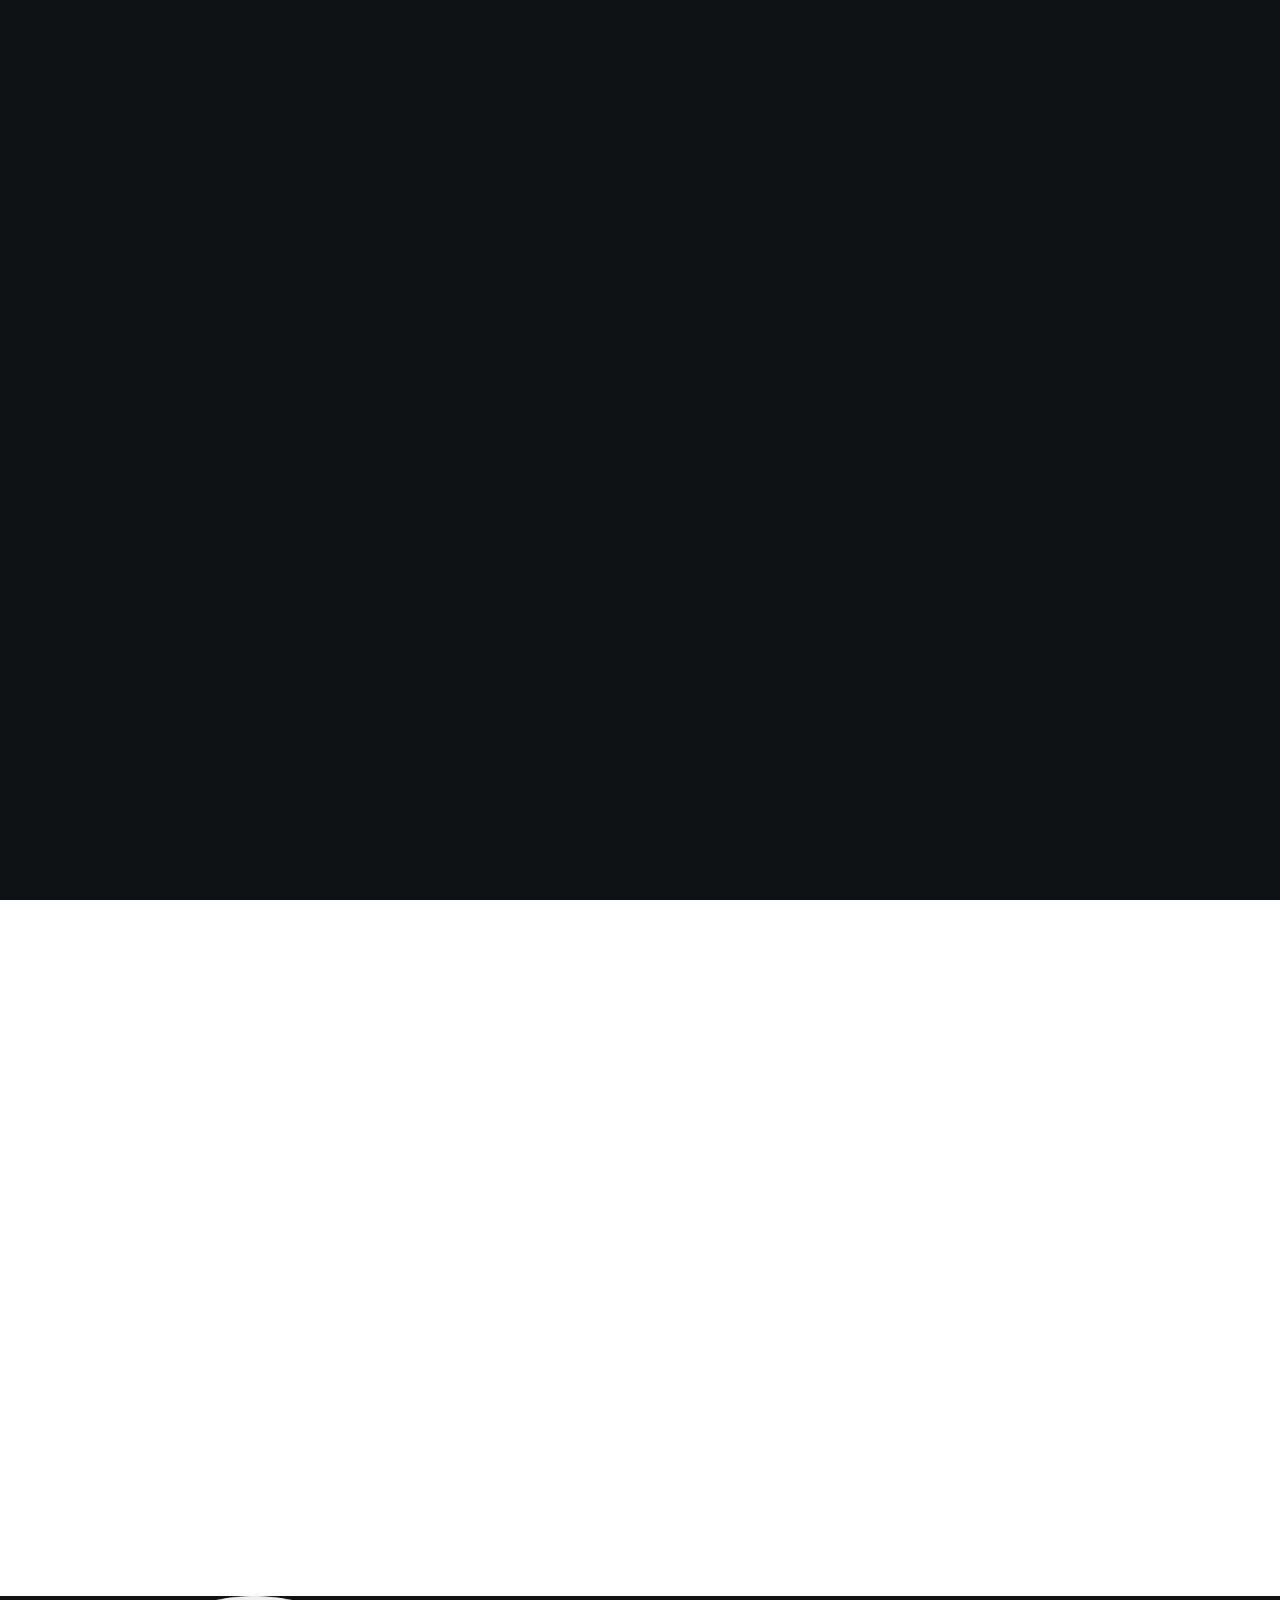
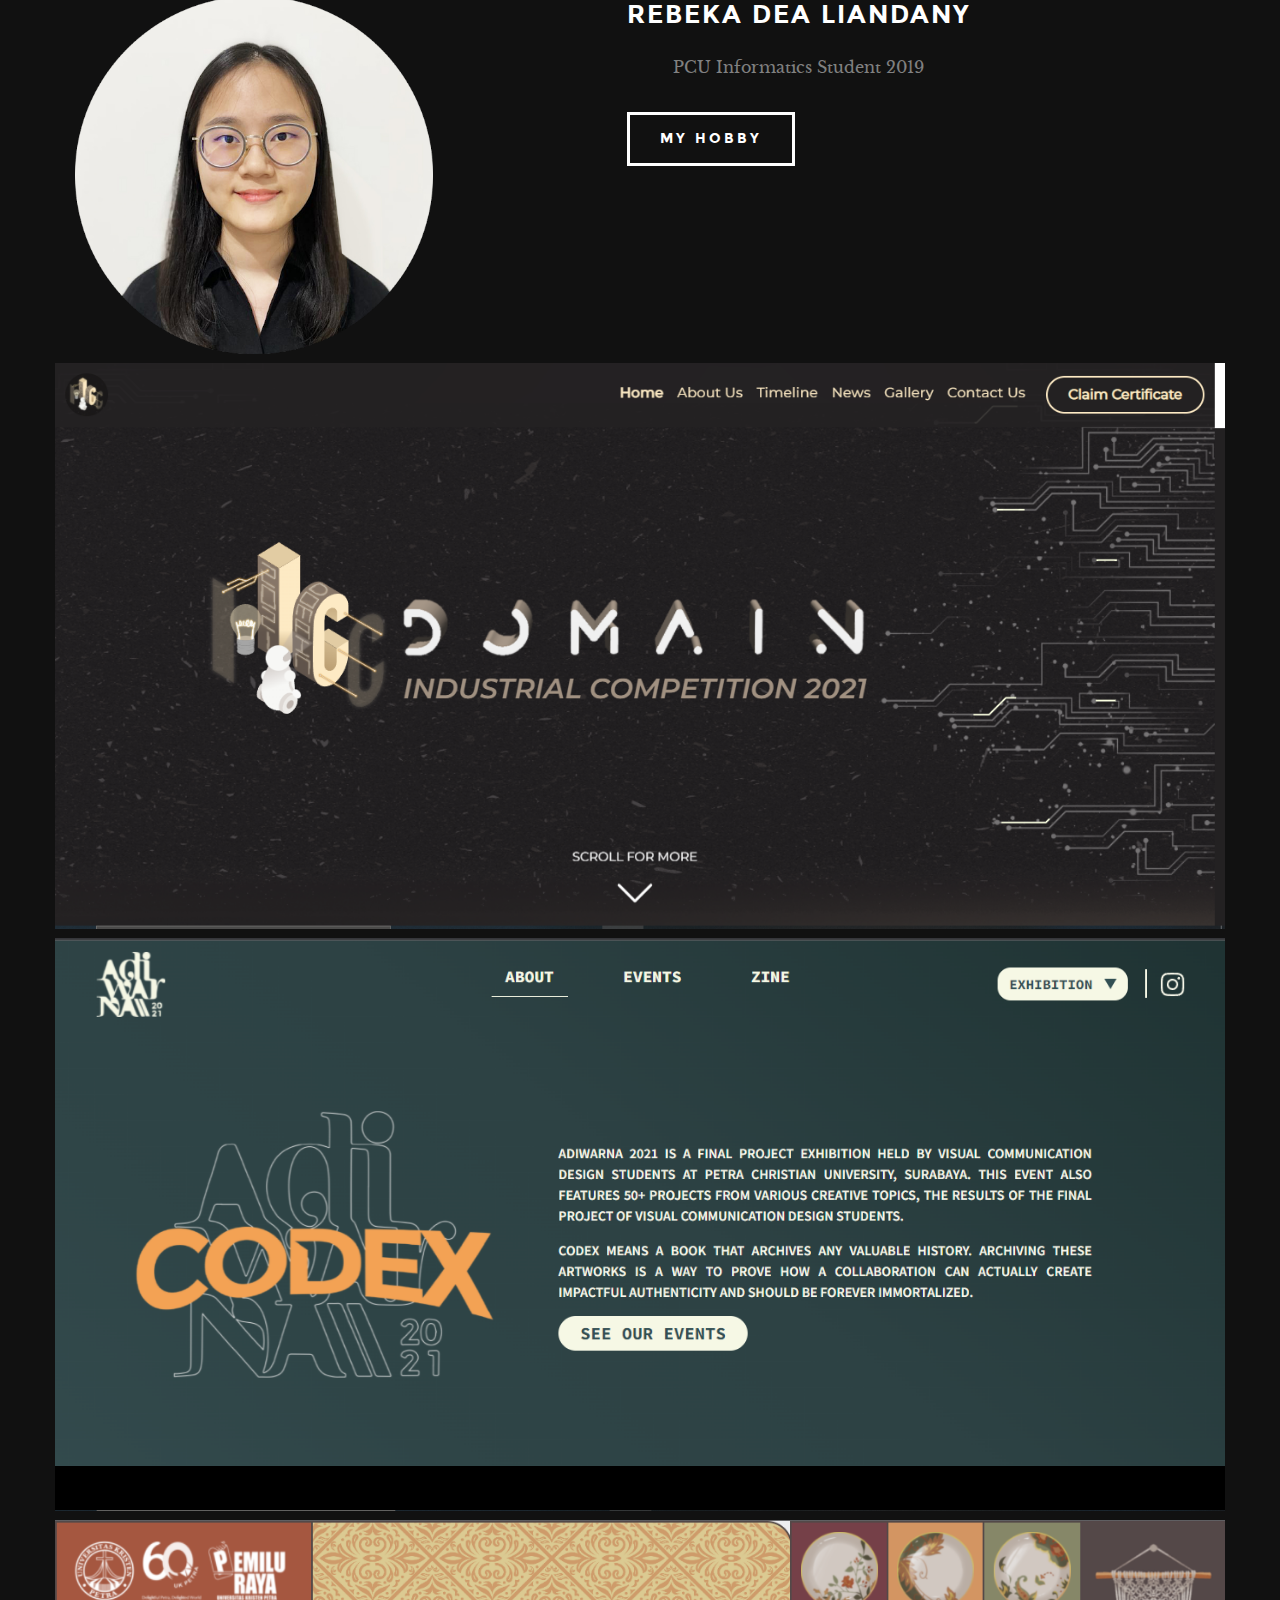
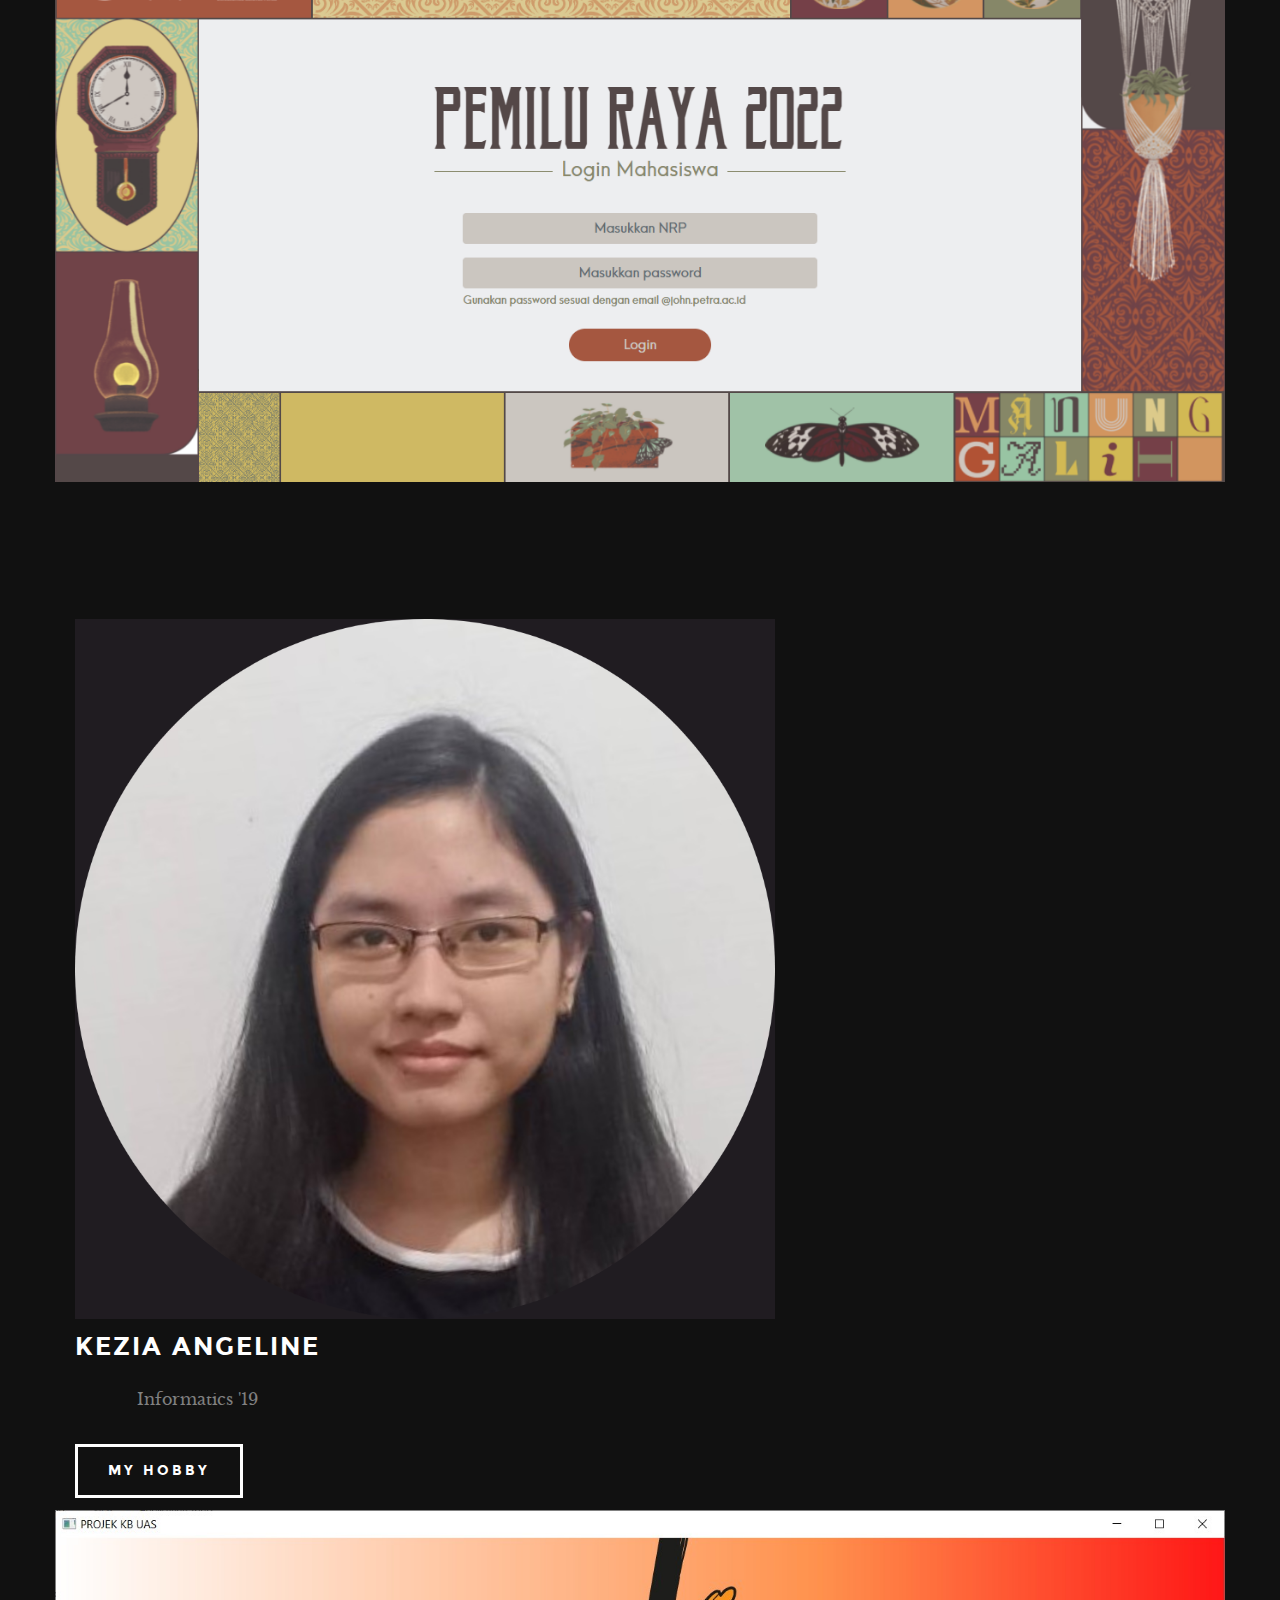
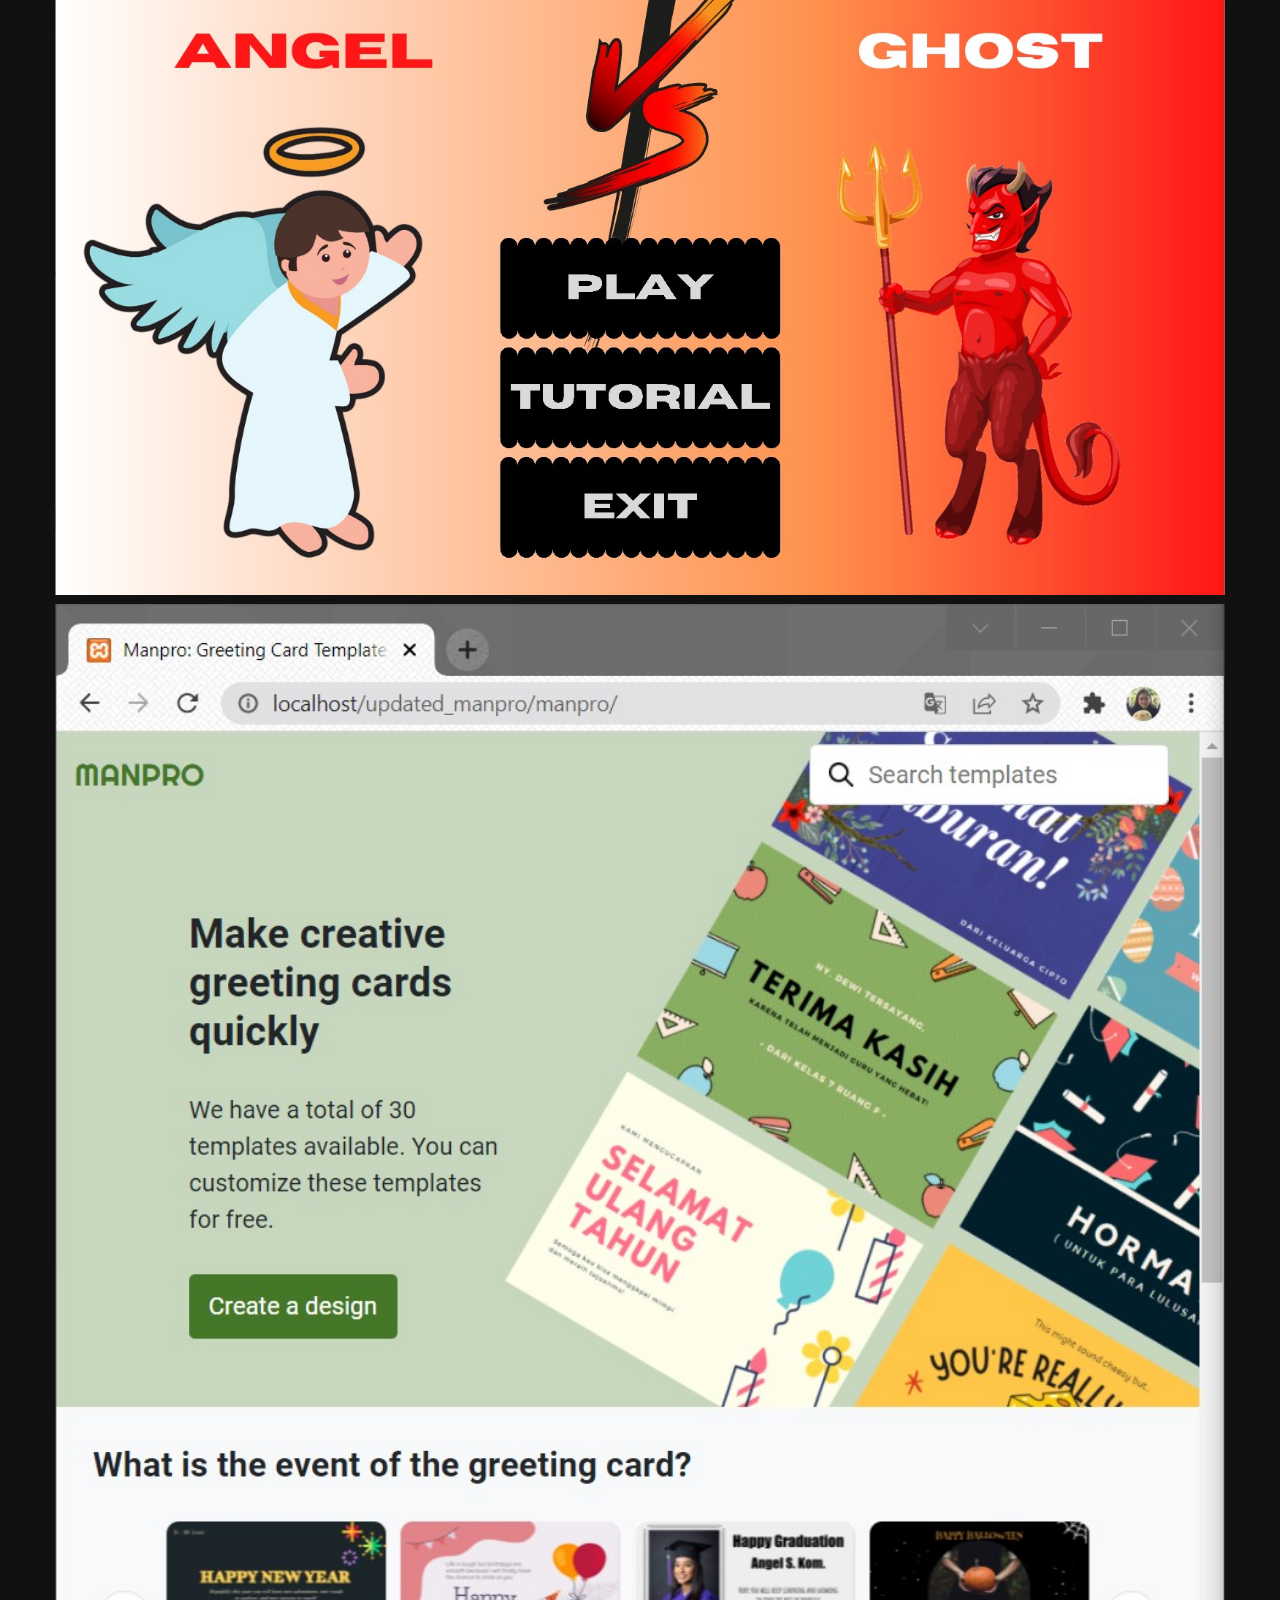
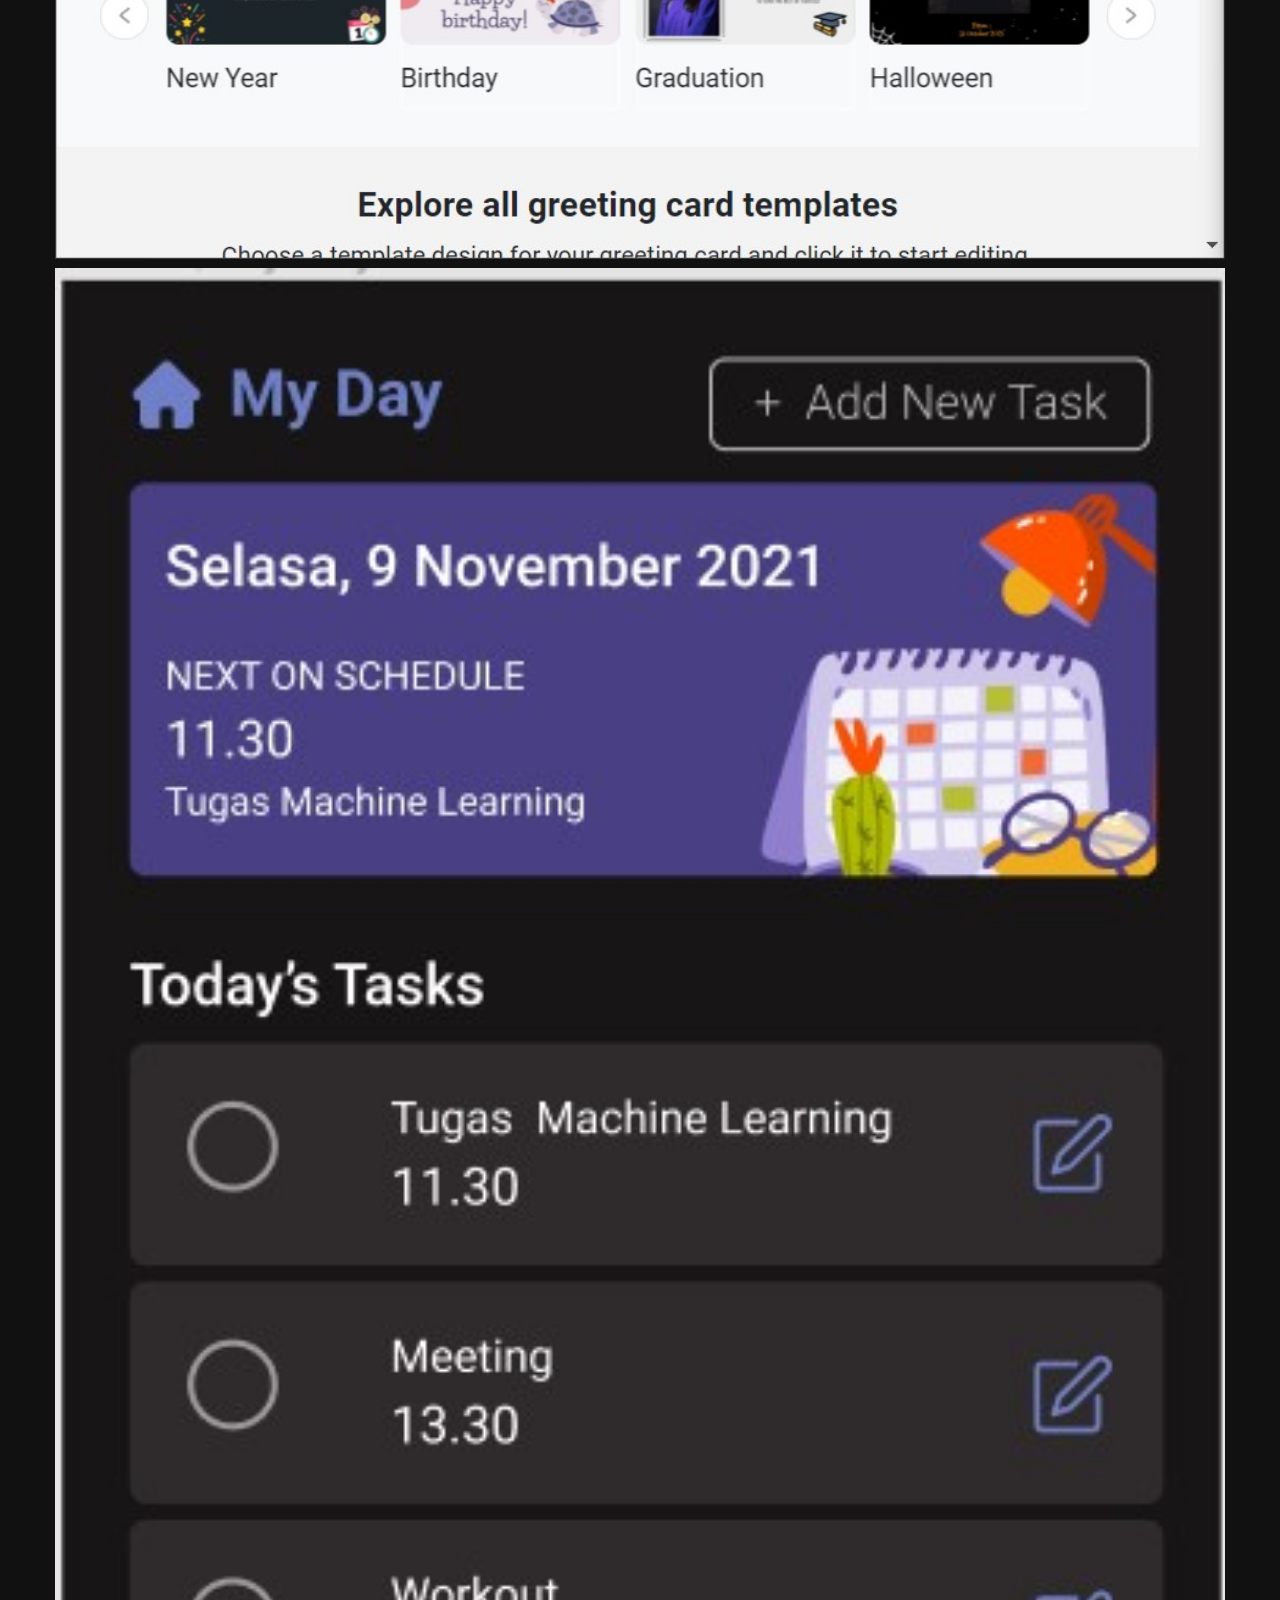
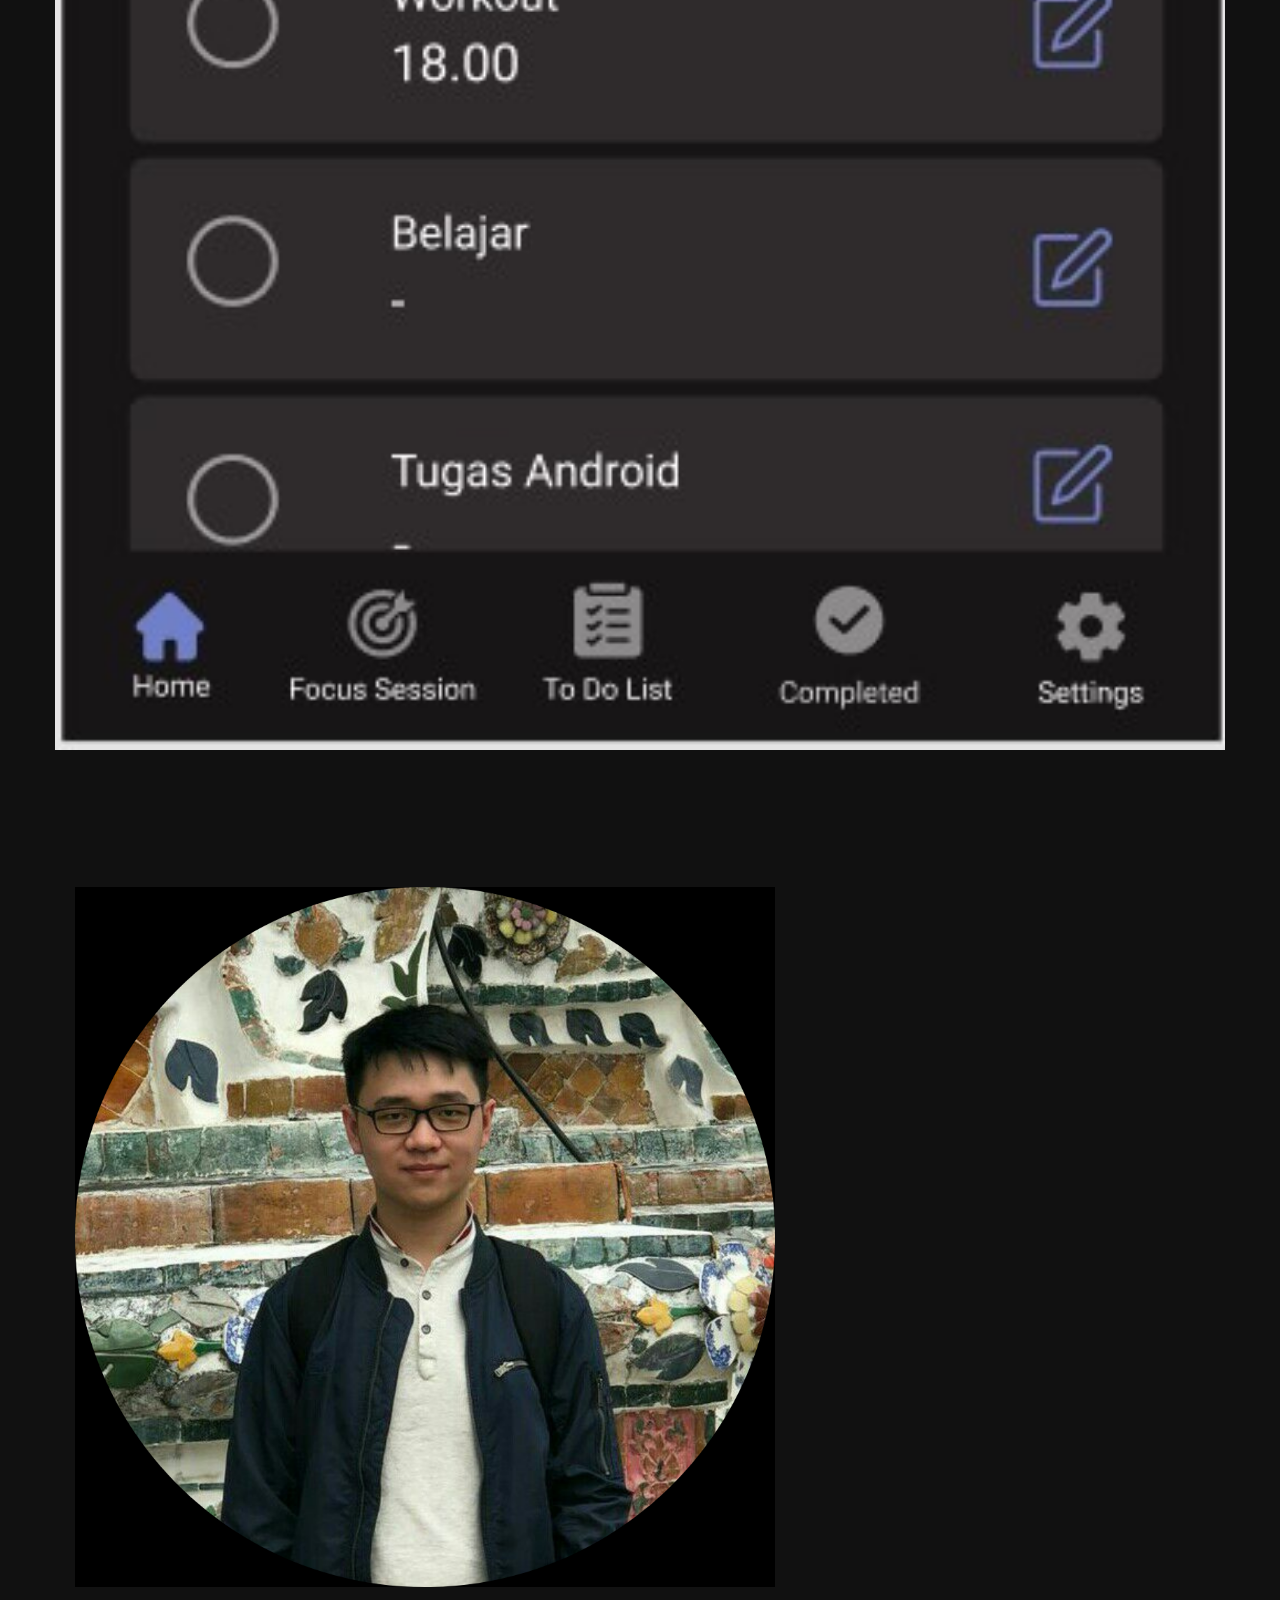
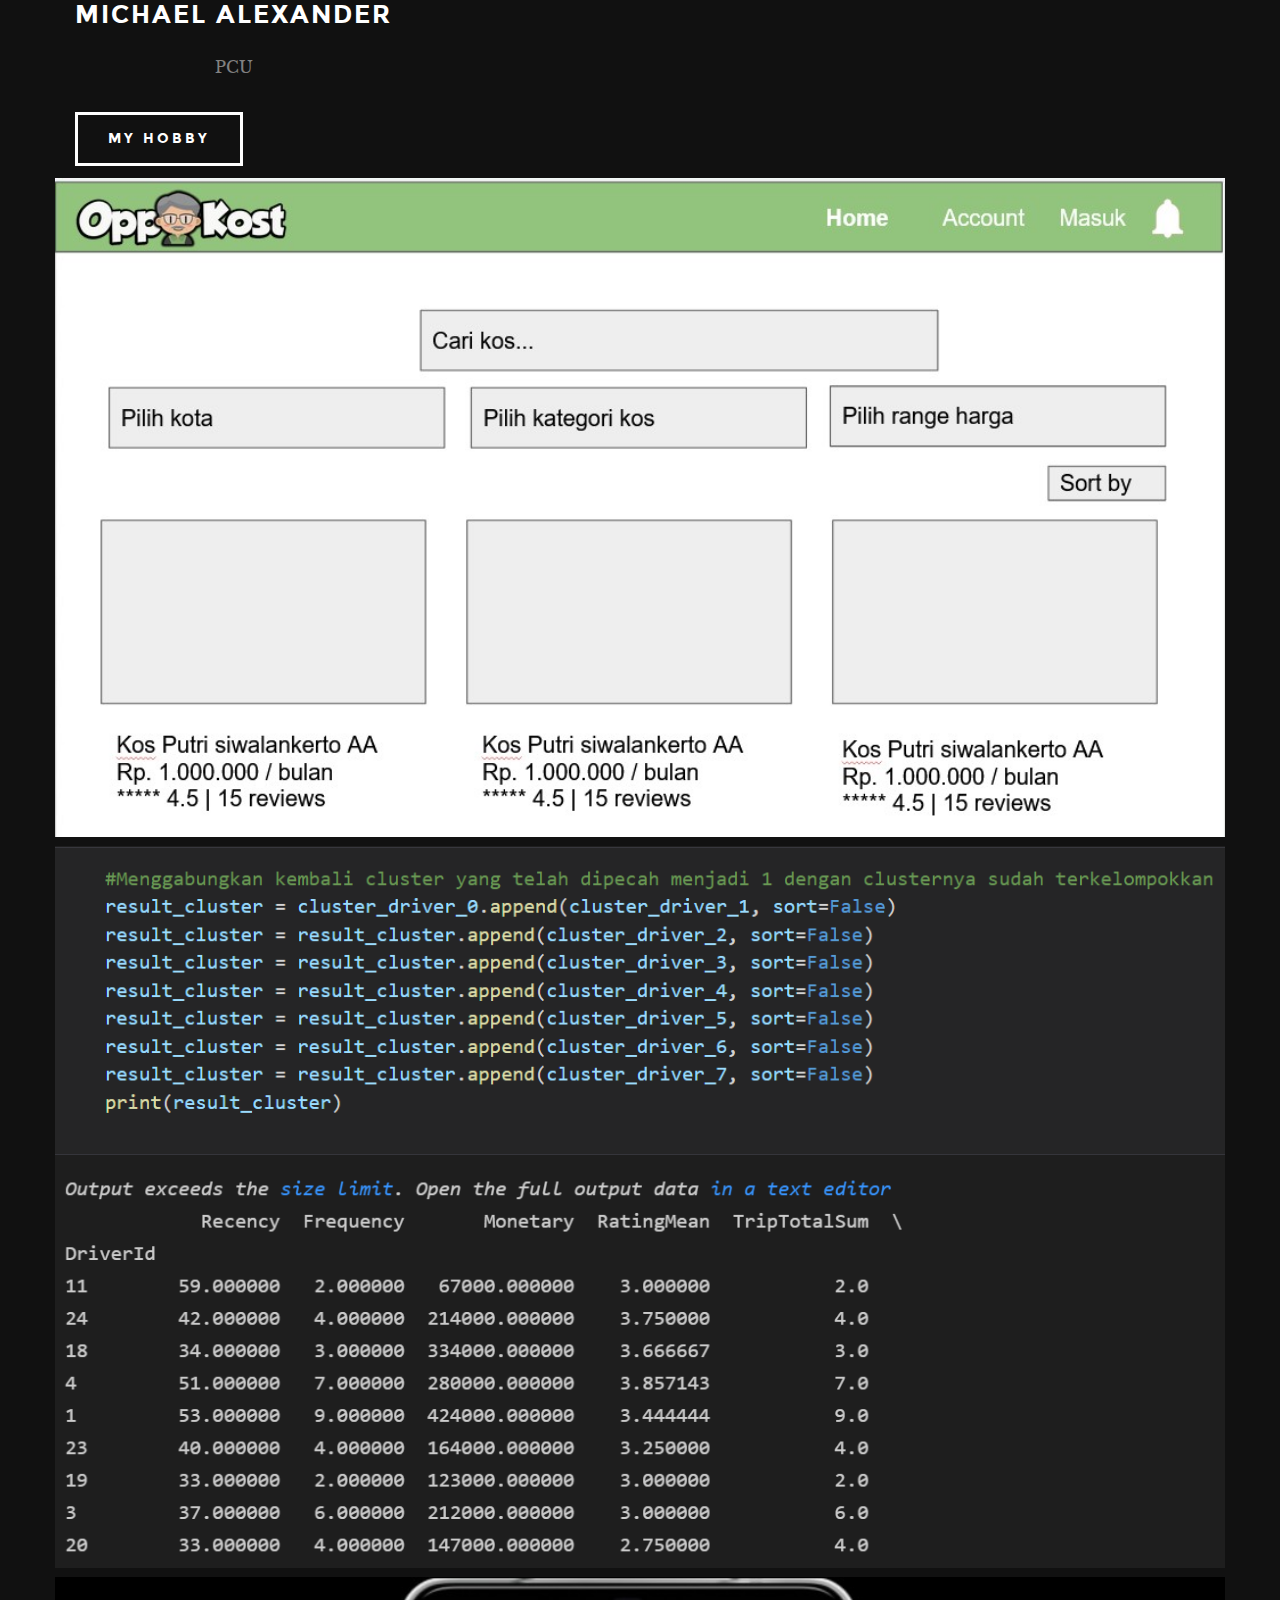
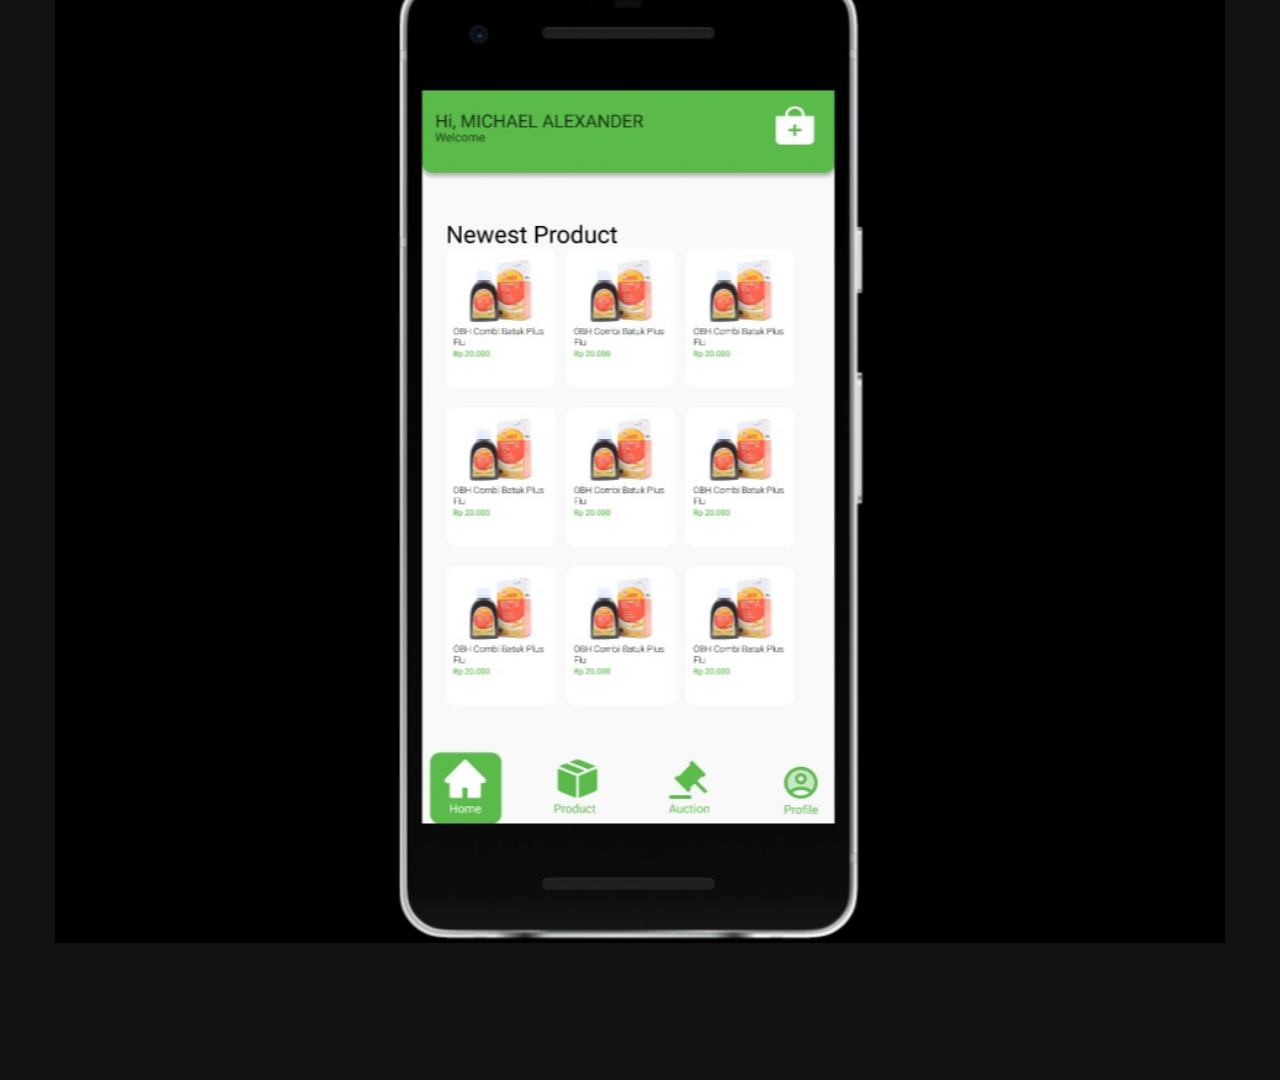
<file: index.html>
<!DOCTYPE html>
<!--[if IE 8 ]><html class="no-js oldie ie8" lang="en"> <![endif]-->
<!--[if IE 9 ]><html class="no-js oldie ie9" lang="en"> <![endif]-->
<!--[if (gte IE 9)|!(IE)]><!-->
<html class="no-js" lang="en">
<!--<![endif]-->

<head>

	<!--- basic page needs
   ================================================== -->
	<meta charset="utf-8">
	<title>Portfolio</title>
	<meta name="description" content="">
	<meta name="author" content="">

	<!-- mobile specific metas
   ================================================== -->
	<meta name="viewport" content="width=device-width, initial-scale=1, maximum-scale=1">

	<!-- Bootstrap CSS -->
	<link href="https://cdn.jsdelivr.net/npm/bootstrap@5.1.3/dist/css/bootstrap.min.css" rel="stylesheet"
		integrity="sha384-1BmE4kWBq78iYhFldvKuhfTAU6auU8tT94WrHftjDbrCEXSU1oBoqyl2QvZ6jIW3" crossorigin="anonymous">

	<!-- CSS
   ================================================== -->
	<link rel="stylesheet" href="css/base.css">
	<link rel="stylesheet" href="css/vendor.css">
	<link rel="stylesheet" href="css/main.css">
	<link rel="stylesheet" href="css/new.css">

	<!-- script
   ================================================== -->
	<script src="js/modernizr.js"></script>
	<script src="js/pace.min.js"></script>

	<!-- favicons
	================================================== -->
	<link rel="shortcut icon" href="favicon.ico" type="image/x-icon">
	<link rel="icon" href="favicon.ico" type="image/x-icon">

</head>

<body id="top">
	<!-- home
   ================================================== -->
	<section id="home">

		<div class="overlay"></div>

		<div class="home-content-table">
			<div class="home-content-tablecell">
				<div class="row">
					<div class="col-twelve">

						<h3 class="animate-intro">Our Portfolio</h3>
						<h1 class="animate-intro">
							Kelompok Aplikasi <br>
							Mobile Berbasis Web
						</h1>

						<div class="more animate-intro">
							<a class="smoothscroll button stroke" href="#about">
								Learn More
							</a>
						</div>

					</div> <!-- end col-twelve -->
				</div> <!-- end row -->
			</div> <!-- end home-content-tablecell -->
		</div> <!-- end home-content-table -->

		<ul class="home-social-list">
			<li class="animate-intro">
				<a href="#"><i class="fa fa-facebook-square"></i></a>
			</li>
			<li class="animate-intro">
				<a href="#"><i class="fa fa-twitter"></i></a>
			</li>
			<li class="animate-intro">
				<a href="#"><i class="fa fa-instagram"></i></a>
			</li>
			<li class="animate-intro">
				<a href="#"><i class="fa fa-behance"></i></a>
			</li>
			<li class="animate-intro">
				<a href="#"><i class="fa fa-dribbble"></i></a>
			</li>
		</ul> <!-- end home-social-list -->

		<div class="scrolldown">
			<a href="#about" class="scroll-icon smoothscroll">
				Scroll Down
				<i class="fa fa-long-arrow-right" aria-hidden="true"></i>
			</a>
		</div>

	</section> <!-- end home -->



	<!-- about
   ================================================== -->
	<section id="about">

		<div class="row about-wrap">
			<div class="col-full">

				<div class="about-profile-bg"></div>

				<div class="intro">
					<h3 class="animate-this">About Us</h3>
					<p class="lead animate-this" style="font-size:30px;">Rebeka Dea Liandany / C14190027<br>
						Kezia Angeline / C14190048<br>
						Michael Alexander / C14190058<br>
						Michael Kurniawan / C14190104</p>
				</div>

			</div> <!-- end col-full  -->
		</div> <!-- end about-wrap  -->

	</section> <!-- end about -->


	<!-- about
   ================================================== -->

	<section>
		<!-- personal portofolio-->
		<div class="container pt-5" id="profile">
			<div class="row pt-5 m-3 d-flex justify-content-center align-items-center" style="color:white;">
				<div class="col-12 col-sm-6 col-md-5 col-lg-4  d-flex justify-content-center align-items-center">
					<img src="images/avatars/unnamed.png" alt="" class="img-profile">
				</div>
				<div
					class="col-12 col-sm-6 col-md-5 col-lg-6 d-flex d-sm-block justify-content-center align-items-center flex-column">
					<h3 class="text-center text-sm-start" style="color:white;font-family:'montserrat-bold', sans-serif;text-transform:uppercase;letter-spacing: .2rem; font-size:25px;
					">Rebeka Dea Liandany</h3>
					<p class="text-center text-sm-start" style="color: rgba(242, 242, 242, 0.5);">
						PCU Informatics Student 2019
					</p>
					<div class="more">
						<a class="button stroke" href="hobbyC14190027.html">
							My Hobby
						</a>
					</div>
				</div>
			</div>

		</div>
		<div class="container" style="padding-bottom:10%;">
			<div class="row row-cols-1 row-cols-md-3 g-3">
				<div class="col d-flex justify-content-center">
					<img src="images/portfolio/ic.png" alt="" style="width:100%;">
				</div>
				<div class="col d-flex justify-content-center">
					<img src="images/portfolio/adiwarna.png" alt="" style="width:100%;">
				</div>
				<div class="col d-flex justify-content-center">
					<img src="images/portfolio/pemira.png" alt="" style="width:100%;">
				</div>
			</div>
		</div>
	</section>

	<section>
		<!-- personal portofolio-->
		<div class="container pt-5" id="profile">
			<div class="row pt-5 m-3 d-flex justify-content-center align-items-center" style="color:white;">
				<div class="col-12 col-sm-6 col-md-5 col-lg-4  d-flex justify-content-center align-items-center">
					<img src="images/avatars/kezia.png" alt="" class="img-profile rounded-circle">
				</div>
				<div
					class="col-12 col-sm-6 col-md-5 col-lg-6 d-flex d-sm-block justify-content-center align-items-center flex-column">
					<h3 class="text-center text-sm-start" style="color:white;font-family:'montserrat-bold', sans-serif;text-transform:uppercase;letter-spacing: .2rem; font-size:25px;
					">Kezia Angeline</h3>
					<p class="text-center text-sm-start" style="color: rgba(242, 242, 242, 0.5);">
						Informatics '19
					</p>
					<div class="more">
						<a class="button stroke" href="hobbyC14190048.html" style="">
							My Hobby
						</a>
					</div>
				</div>
			</div>

		</div>
		<div class="container" style="padding-bottom:10%;">
			<div class="row row-cols-1 row-cols-md-3 g-3">
				<div class="col d-flex justify-content-center">
					<img src="images/kb.jpg" alt="" style="width:100%;">
				</div>
				<div class="col d-flex justify-content-center">
					<img src="images/manpro.jpg" alt="" style="width:100%;">
				</div>
				<div class="col d-flex justify-content-center">
					<img src="images/andro.jpg" alt="" style="width:100%;">
				</div>
			</div>
		</div>
	</section>

	<section>
		<!-- personal portofolio-->
		<div class="container pt-5" id="profile">
			<div class="row pt-5 m-3 d-flex justify-content-center align-items-center" style="color:white;">
				<div class="col-12 col-sm-6 col-md-5 col-lg-4  d-flex justify-content-center align-items-center">
					<img src="images/avatars/foto_michaelalexander.png" alt="" class="img-profile">
				</div>
				<div
					class="col-12 col-sm-6 col-md-5 col-lg-6 d-flex d-sm-block justify-content-center align-items-center flex-column">
					<h3 class="text-center text-sm-start" style="color:white;font-family:'montserrat-bold', sans-serif;text-transform:uppercase;letter-spacing: .2rem; font-size:25px;
					">Michael Alexander</h3>
					<p class="text-center text-sm-start" style="color: rgba(242, 242, 242, 0.5);">
						PCU
					</p>
					<div class="more">
						<a class="button stroke" href="hobbyC14190058.html" style="">
							My Hobby
						</a>
					</div>
				</div>
			</div>

		</div>
		<div class="container" style="padding-bottom:10%;">
			<div class="row row-cols-1 row-cols-md-3 g-3">
				<div class="col d-flex justify-content-center">
					<img src="images/portfolio/mamikos.jpeg" alt="" style="width:100%;">
				</div>
				<div class="col d-flex justify-content-center">
					<img src="images/portfolio/manpro.png" alt="" style="width:100%;">
				</div>
				<div class="col d-flex justify-content-center">
					<img src="images/portfolio/tokopedia.jpeg" alt="" style="width:100%;">
				</div>
			</div>
		</div>
	</section>


	<div id="go-top">
		<a class="smoothscroll" title="Back to Top" href="#top">
			<i class="fa fa-long-arrow-up" aria-hidden="true"></i>
		</a>
	</div>
	</footer>

	<div id="preloader">
		<div id="loader"></div>
	</div>

	<!-- Java Script
   ================================================== -->
	<script src="js/jquery-2.1.3.min.js"></script>
	<!-- Option 1: Bootstrap Bundle with Popper -->
	<script src="https://cdn.jsdelivr.net/npm/bootstrap@5.1.3/dist/js/bootstrap.bundle.min.js"
		integrity="sha384-ka7Sk0Gln4gmtz2MlQnikT1wXgYsOg+OMhuP+IlRH9sENBO0LRn5q+8nbTov4+1p"
		crossorigin="anonymous"></script>
	<script src="js/plugins.js"></script>
	<script src="js/main.js"></script>

</body>

</html>
</file>
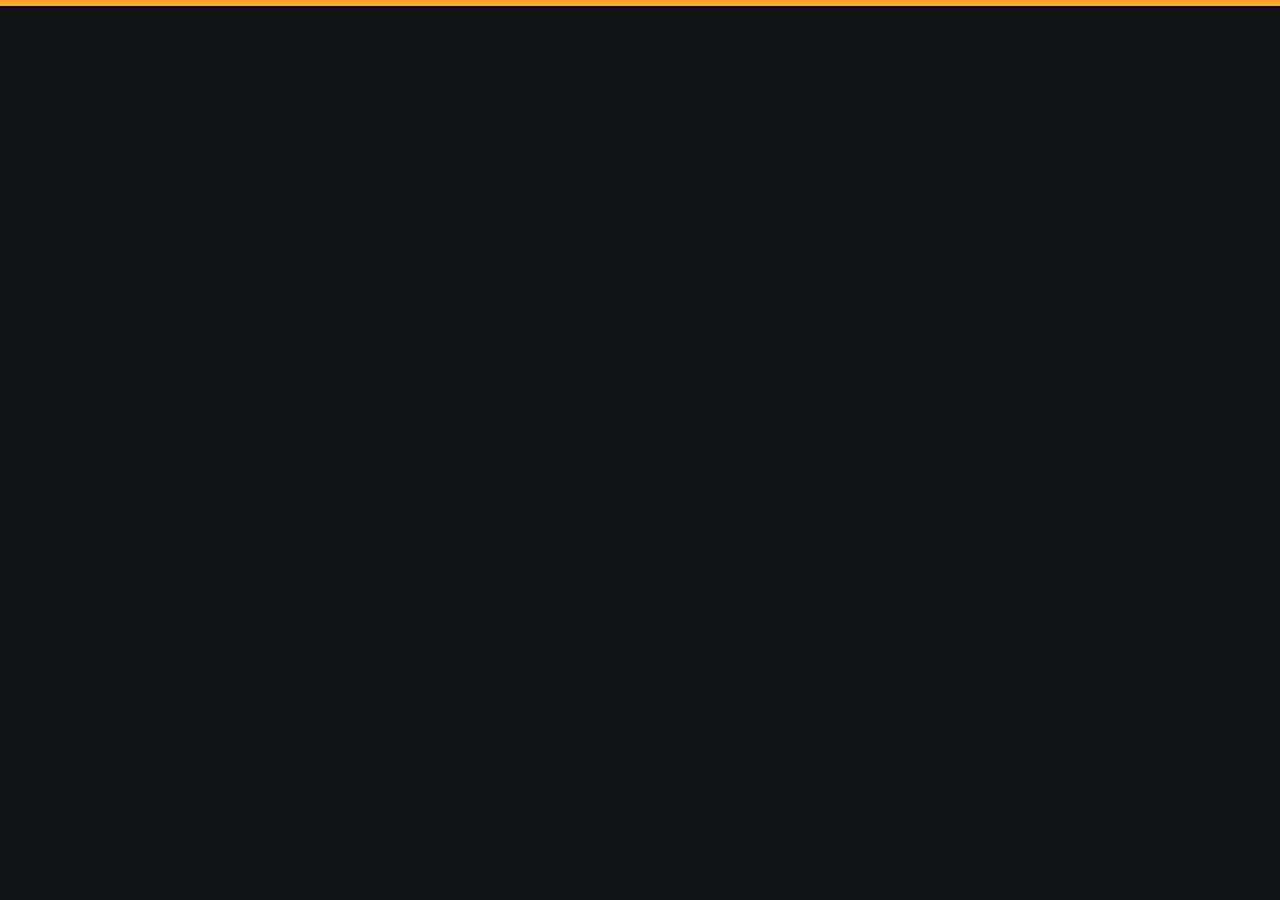
<file: hobbyC14190027.html>
<!DOCTYPE html>
<!--[if IE 8 ]><html class="no-js oldie ie8" lang="en"> <![endif]-->
<!--[if IE 9 ]><html class="no-js oldie ie9" lang="en"> <![endif]-->
<!--[if (gte IE 9)|!(IE)]><!-->
<html class="no-js" lang="en">
<!--<![endif]-->

<head>

	<!--- basic page needs
   ================================================== -->
	<meta charset="utf-8">
	<title>Portfolio</title>
	<meta name="description" content="">
	<meta name="author" content="">

	<!-- mobile specific metas
   ================================================== -->
	<meta name="viewport" content="width=device-width, initial-scale=1, maximum-scale=1">

	<!-- Bootstrap CSS -->
	<link href="https://cdn.jsdelivr.net/npm/bootstrap@5.1.3/dist/css/bootstrap.min.css" rel="stylesheet"
		integrity="sha384-1BmE4kWBq78iYhFldvKuhfTAU6auU8tT94WrHftjDbrCEXSU1oBoqyl2QvZ6jIW3" crossorigin="anonymous">

	<!-- CSS
   ================================================== -->
	<link rel="stylesheet" href="css/base.css">
	<link rel="stylesheet" href="css/vendor.css">
	<link rel="stylesheet" href="css/main.css">
	<link rel="stylesheet" href="css/new.css">

	<!-- script
   ================================================== -->
	<script src="js/modernizr.js"></script>
	<script src="js/pace.min.js"></script>

	<!-- favicons
	================================================== -->
	<link rel="shortcut icon" href="favicon.ico" type="image/x-icon">
	<link rel="icon" href="favicon.ico" type="image/x-icon">

</head>

<body id="top">

	<section id="services">

		<div class="overlay"></div>
		<div class="gradient-overlay"></div>

		<div class="row narrow section-intro with-bottom-sep animate-this">

			<div class="btn btn-warning m-3"
				style="font-family: 'montserrat-bold', sans-serif;font-size:20px; width:fit-content; position:absolute;top:0;left:0;text-transform: uppercase;"
				onclick="window.location='index.html'">
				Back</div>
			<div class="col-full">

				<h3>rebeka dea liandany</h3>
				<h1>My Hobby</h1>

				<!-- <p class="lead">Lorem ipsum Elit ut consequat veniam eu nulla nulla reprehenderit reprehenderit sit
					velit in cupidatat ex aliquip ut cupidatat Excepteur tempor id irure sed dolore sint sunt voluptate
					ullamco nulla qui Duis qui culpa voluptate enim ea aute qui veniam in irure et nisi nostrud deserunt
					est officia minim.</p> -->

			</div> <!-- end col-full -->
		</div> <!-- end row -->

		<div class="row services-content">

			<div class="services-list block-1-2 block-tab-full group">

				<div class="bgrid service-item animate-this">

					<span class="icon"><i class="icon-paint-brush"></i></span>

					<div class="service-content">
						<h3 class="h05">reading books</h3>

						<!-- <p>Sed ut perspiciatis unde omnis iste natus error sit voluptatem accusantium doloremque
							laudantium, totam rem aperiam, eaque ipsa quae ab illo inventore veritatis et quasi
							architecto beatae vitae dicta sunt explicabo. Nemo enim ipsam voluptatem quia voluptas sit
							aspernatur aut odit aut fugit.
						</p> -->
					</div>

				</div> <!-- end bgrid -->

				<div class="bgrid service-item animate-this">

					<span class="icon"><i class="icon-earth"></i></span>

					<div class="service-content">
						<h3 class="h05">travelling</h3>

						<!-- <p>Sed ut perspiciatis unde omnis iste natus error sit voluptatem accusantium doloremque
							laudantium, totam rem aperiam, eaque ipsa quae ab illo inventore veritatis et quasi
							architecto beatae vitae dicta sunt explicabo. Nemo enim ipsam voluptatem quia voluptas sit
							aspernatur aut odit aut fugit.
						</p> -->
					</div>

				</div> <!-- end bgrid -->

				<div class="bgrid service-item animate-this">

					<span class="icon"><i class="icon-lego-block"></i></span>

					<div class="service-content">
						<h3 class="h05">playing games</h3>

						<!-- <p>Sed ut perspiciatis unde omnis iste natus error sit voluptatem accusantium doloremque
							laudantium, totam rem aperiam, eaque ipsa quae ab illo inventore veritatis et quasi
							architecto beatae vitae dicta sunt explicabo. Nemo enim ipsam voluptatem quia voluptas sit
							aspernatur aut odit aut fugit.
						</p> -->
					</div>

				</div> <!-- end bgrid -->

				<div class="bgrid service-item animate-this">

					<span class="icon"><i class="icon-megaphone"></i></span>

					<div class="service-content">
						<h3 class="h05">watching films</h3>

						<!-- <p>Sed ut perspiciatis unde omnis iste natus error sit voluptatem accusantium doloremque
							laudantium, totam rem aperiam, eaque ipsa quae ab illo inventore veritatis et quasi
							architecto beatae vitae dicta sunt explicabo. Nemo enim ipsam voluptatem quia voluptas sit
							aspernatur aut odit aut fugit.
						</p> -->
					</div>

				</div> <!-- end bgrid -->

			</div> <!-- end services-list -->

		</div> <!-- end services-content -->

	</section> <!-- end services -->
	<div id="go-top">
		<a class="smoothscroll" title="Back to Top" href="#top">
			<i class="fa fa-long-arrow-up" aria-hidden="true"></i>
		</a>
	</div>
	</footer>

	<div id="preloader">
		<div id="loader"></div>
	</div>

	<!-- Java Script
   ================================================== -->
	<script src="js/jquery-2.1.3.min.js"></script>
	<!-- Option 1: Bootstrap Bundle with Popper -->
	<script src="https://cdn.jsdelivr.net/npm/bootstrap@5.1.3/dist/js/bootstrap.bundle.min.js"
		integrity="sha384-ka7Sk0Gln4gmtz2MlQnikT1wXgYsOg+OMhuP+IlRH9sENBO0LRn5q+8nbTov4+1p"
		crossorigin="anonymous"></script>
	<script src="js/plugins.js"></script>
	<script src="js/main.js"></script>

</body>

</html>
</file>
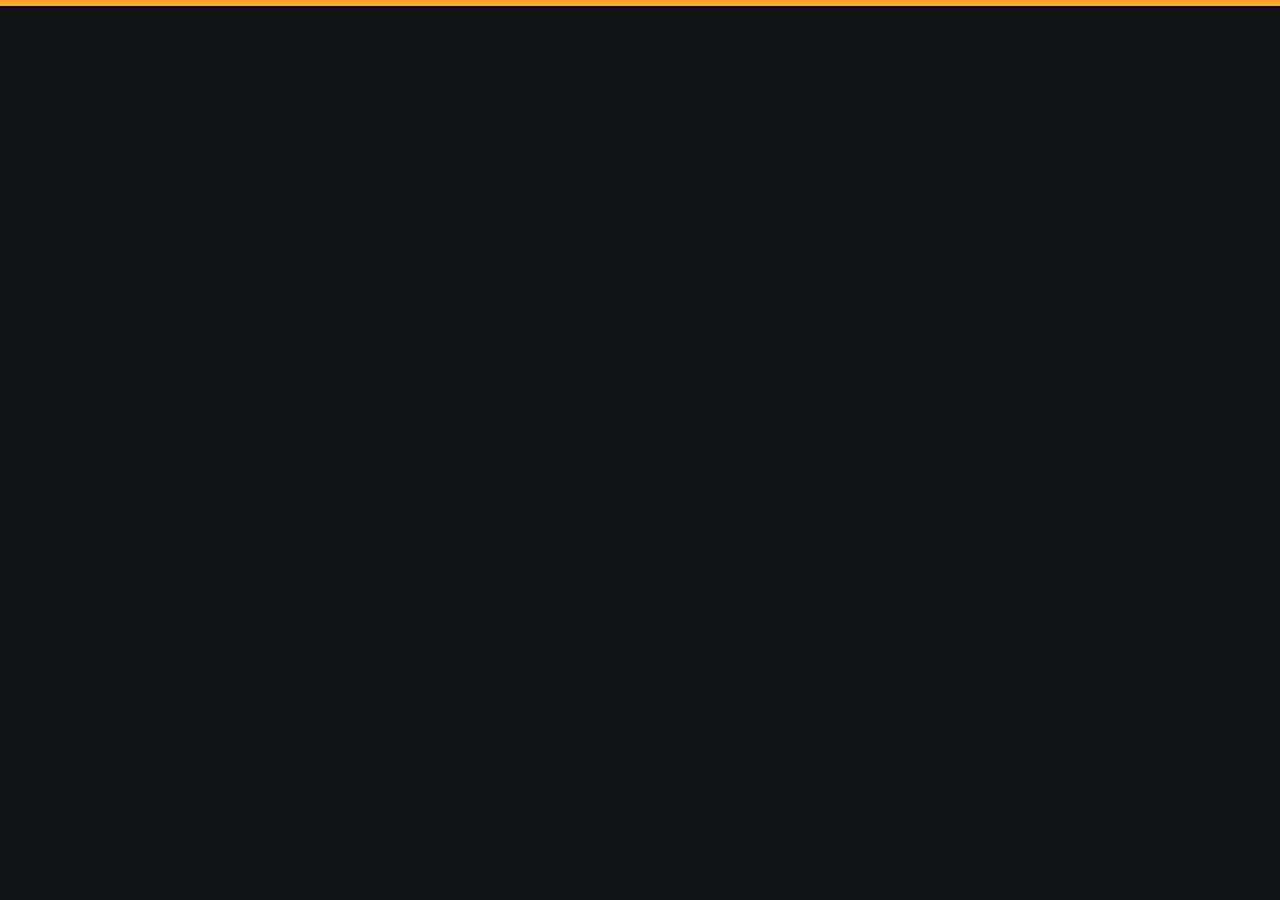
<file: hobbyC14190048.html>
<!DOCTYPE html>
<!--[if IE 8 ]><html class="no-js oldie ie8" lang="en"> <![endif]-->
<!--[if IE 9 ]><html class="no-js oldie ie9" lang="en"> <![endif]-->
<!--[if (gte IE 9)|!(IE)]><!-->
<html class="no-js" lang="en">
<!--<![endif]-->

<head>

	<!--- basic page needs
   ================================================== -->
	<meta charset="utf-8">
	<title>Portfolio</title>
	<meta name="description" content="">
	<meta name="author" content="">

	<!-- mobile specific metas
   ================================================== -->
	<meta name="viewport" content="width=device-width, initial-scale=1, maximum-scale=1">

	<!-- Bootstrap CSS -->
	<link href="https://cdn.jsdelivr.net/npm/bootstrap@5.1.3/dist/css/bootstrap.min.css" rel="stylesheet"
		integrity="sha384-1BmE4kWBq78iYhFldvKuhfTAU6auU8tT94WrHftjDbrCEXSU1oBoqyl2QvZ6jIW3" crossorigin="anonymous">

	<!-- CSS
   ================================================== -->
	<link rel="stylesheet" href="css/base.css">
	<link rel="stylesheet" href="css/vendor.css">
	<link rel="stylesheet" href="css/main.css">
	<link rel="stylesheet" href="css/new.css">

	<!-- script
   ================================================== -->
	<script src="js/modernizr.js"></script>
	<script src="js/pace.min.js"></script>

	<!-- favicons
	================================================== -->
	<link rel="shortcut icon" href="favicon.ico" type="image/x-icon">
	<link rel="icon" href="favicon.ico" type="image/x-icon">

</head>

<body id="top">

	<section id="services">

		<div class="overlay"></div>
		<div class="gradient-overlay"></div>

		<div class="row narrow section-intro with-bottom-sep animate-this">

			<div class="btn btn-warning m-3"
				style="font-family: 'montserrat-bold', sans-serif;font-size:20px; width:fit-content; position:absolute;top:0;left:0;text-transform: uppercase;"
				onclick="window.location='index.html'">
				Back</div>
			<div class="col-full">

				<h3>kezia angeline</h3>
				<h1>My Hobby</h1>

				<!-- <p class="lead">Lorem ipsum Elit ut consequat veniam eu nulla nulla reprehenderit reprehenderit sit
					velit in cupidatat ex aliquip ut cupidatat Excepteur tempor id irure sed dolore sint sunt voluptate
					ullamco nulla qui Duis qui culpa voluptate enim ea aute qui veniam in irure et nisi nostrud deserunt
					est officia minim.</p> -->

			</div> <!-- end col-full -->
		</div> <!-- end row -->

		<div class="row services-content">

			<div class="services-list block-1-2 block-tab-full group">

				<div class="bgrid service-item animate-this">

					<span class="icon"><i class="icon-paint-brush"></i></span>

					<div class="service-content">
						<h3 class="h05">sleeping</h3>

						<!-- <p>Sed ut perspiciatis unde omnis iste natus error sit voluptatem accusantium doloremque
							laudantium, totam rem aperiam, eaque ipsa quae ab illo inventore veritatis et quasi
							architecto beatae vitae dicta sunt explicabo. Nemo enim ipsam voluptatem quia voluptas sit
							aspernatur aut odit aut fugit.
						</p> -->
					</div>

				</div> <!-- end bgrid -->

				<div class="bgrid service-item animate-this">

					<span class="icon"><i class="icon-earth"></i></span>

					<div class="service-content">
						<h3 class="h05">cooking</h3>

						<!-- <p>Sed ut perspiciatis unde omnis iste natus error sit voluptatem accusantium doloremque
							laudantium, totam rem aperiam, eaque ipsa quae ab illo inventore veritatis et quasi
							architecto beatae vitae dicta sunt explicabo. Nemo enim ipsam voluptatem quia voluptas sit
							aspernatur aut odit aut fugit.
						</p> -->
					</div>

				</div> <!-- end bgrid -->

				<div class="bgrid service-item animate-this">

					<span class="icon"><i class="icon-lego-block"></i></span>

					<div class="service-content">
						<h3 class="h05">watching movies</h3>

						<!-- <p>Sed ut perspiciatis unde omnis iste natus error sit voluptatem accusantium doloremque
							laudantium, totam rem aperiam, eaque ipsa quae ab illo inventore veritatis et quasi
							architecto beatae vitae dicta sunt explicabo. Nemo enim ipsam voluptatem quia voluptas sit
							aspernatur aut odit aut fugit.
						</p> -->
					</div>

				</div> <!-- end bgrid -->

				<div class="bgrid service-item animate-this">

					<span class="icon"><i class="icon-megaphone"></i></span>

					<div class="service-content">
						<h3 class="h05">eating</h3>

						<!-- <p>Sed ut perspiciatis unde omnis iste natus error sit voluptatem accusantium doloremque
							laudantium, totam rem aperiam, eaque ipsa quae ab illo inventore veritatis et quasi
							architecto beatae vitae dicta sunt explicabo. Nemo enim ipsam voluptatem quia voluptas sit
							aspernatur aut odit aut fugit.
						</p> -->
					</div>

				</div> <!-- end bgrid -->

			</div> <!-- end services-list -->

		</div> <!-- end services-content -->

	</section> <!-- end services -->
	<div id="go-top">
		<a class="smoothscroll" title="Back to Top" href="#top">
			<i class="fa fa-long-arrow-up" aria-hidden="true"></i>
		</a>
	</div>
	</footer>

	<div id="preloader">
		<div id="loader"></div>
	</div>

	<!-- Java Script
   ================================================== -->
	<script src="js/jquery-2.1.3.min.js"></script>
	<!-- Option 1: Bootstrap Bundle with Popper -->
	<script src="https://cdn.jsdelivr.net/npm/bootstrap@5.1.3/dist/js/bootstrap.bundle.min.js"
		integrity="sha384-ka7Sk0Gln4gmtz2MlQnikT1wXgYsOg+OMhuP+IlRH9sENBO0LRn5q+8nbTov4+1p"
		crossorigin="anonymous"></script>
	<script src="js/plugins.js"></script>
	<script src="js/main.js"></script>

</body>

</html>
</file>
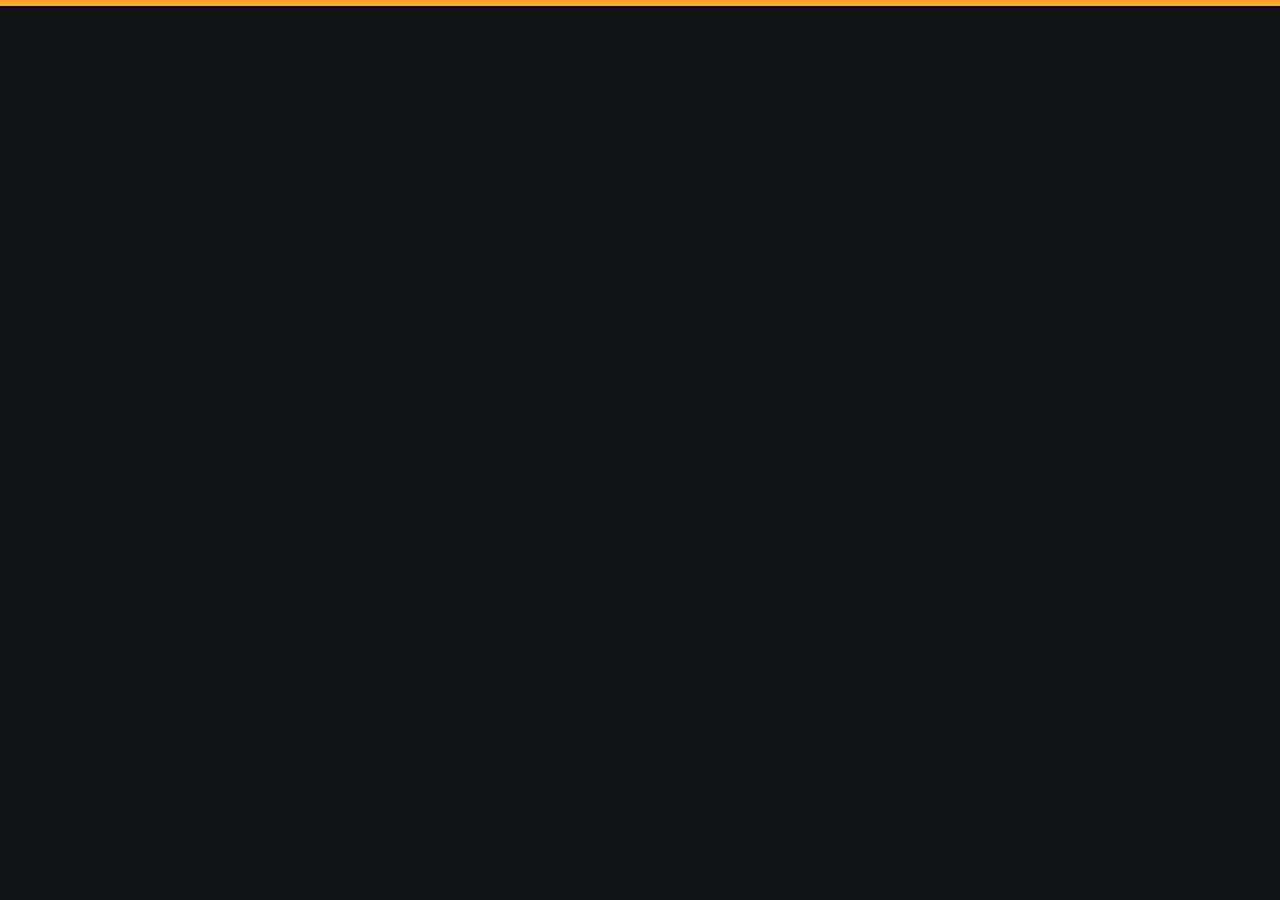
<file: hobbyC14190058.html>
<!DOCTYPE html>
<!--[if IE 8 ]><html class="no-js oldie ie8" lang="en"> <![endif]-->
<!--[if IE 9 ]><html class="no-js oldie ie9" lang="en"> <![endif]-->
<!--[if (gte IE 9)|!(IE)]><!-->
<html class="no-js" lang="en">
<!--<![endif]-->

<head>

	<!--- basic page needs
   ================================================== -->
	<meta charset="utf-8">
	<title>Portfolio</title>
	<meta name="description" content="">
	<meta name="author" content="">

	<!-- mobile specific metas
   ================================================== -->
	<meta name="viewport" content="width=device-width, initial-scale=1, maximum-scale=1">

	<!-- Bootstrap CSS -->
	<link href="https://cdn.jsdelivr.net/npm/bootstrap@5.1.3/dist/css/bootstrap.min.css" rel="stylesheet"
		integrity="sha384-1BmE4kWBq78iYhFldvKuhfTAU6auU8tT94WrHftjDbrCEXSU1oBoqyl2QvZ6jIW3" crossorigin="anonymous">

	<!-- CSS
   ================================================== -->
	<link rel="stylesheet" href="css/base.css">
	<link rel="stylesheet" href="css/vendor.css">
	<link rel="stylesheet" href="css/main.css">
	<link rel="stylesheet" href="css/new.css">

	<!-- script
   ================================================== -->
	<script src="js/modernizr.js"></script>
	<script src="js/pace.min.js"></script>

	<!-- favicons
	================================================== -->
	<link rel="shortcut icon" href="favicon.ico" type="image/x-icon">
	<link rel="icon" href="favicon.ico" type="image/x-icon">

</head>

<body id="top">

	<section id="services">

		<div class="overlay"></div>
		<div class="gradient-overlay"></div>

		<div class="row narrow section-intro with-bottom-sep animate-this">

			<div class="btn btn-warning m-3"
				style="font-family: 'montserrat-bold', sans-serif;font-size:20px; width:fit-content; position:absolute;top:0;left:0;text-transform: uppercase;"
				onclick="window.location='index.html'">
				Back</div>
			<div class="col-full">

				<h3>Michael Alexander</h3>
				<h1>My Hobby</h1>

				<!-- <p class="lead">Lorem ipsum Elit ut consequat veniam eu nulla nulla reprehenderit reprehenderit sit
					velit in cupidatat ex aliquip ut cupidatat Excepteur tempor id irure sed dolore sint sunt voluptate
					ullamco nulla qui Duis qui culpa voluptate enim ea aute qui veniam in irure et nisi nostrud deserunt
					est officia minim.</p> -->

			</div> <!-- end col-full -->
		</div> <!-- end row -->

		<div class="row services-content">

			<div class="services-list block-1-2 block-tab-full group">

				<div class="bgrid service-item animate-this">

					<span class="icon"><i class="icon-paint-brush"></i></span>

					<div class="service-content">
						<h3 class="h05">Eating</h3>

						<!-- <p>Sed ut perspiciatis unde omnis iste natus error sit voluptatem accusantium doloremque
							laudantium, totam rem aperiam, eaque ipsa quae ab illo inventore veritatis et quasi
							architecto beatae vitae dicta sunt explicabo. Nemo enim ipsam voluptatem quia voluptas sit
							aspernatur aut odit aut fugit.
						</p> -->
					</div>

				</div> <!-- end bgrid -->

				<div class="bgrid service-item animate-this">

					<span class="icon"><i class="icon-earth"></i></span>

					<div class="service-content">
						<h3 class="h05">Travelling</h3>

						<!-- <p>Sed ut perspiciatis unde omnis iste natus error sit voluptatem accusantium doloremque
							laudantium, totam rem aperiam, eaque ipsa quae ab illo inventore veritatis et quasi
							architecto beatae vitae dicta sunt explicabo. Nemo enim ipsam voluptatem quia voluptas sit
							aspernatur aut odit aut fugit.
						</p> -->
					</div>

				</div> <!-- end bgrid -->

				<div class="bgrid service-item animate-this">

					<span class="icon"><i class="icon-lego-block"></i></span>

					<div class="service-content">
						<h3 class="h05">Playing</h3>

						<!-- <p>Sed ut perspiciatis unde omnis iste natus error sit voluptatem accusantium doloremque
							laudantium, totam rem aperiam, eaque ipsa quae ab illo inventore veritatis et quasi
							architecto beatae vitae dicta sunt explicabo. Nemo enim ipsam voluptatem quia voluptas sit
							aspernatur aut odit aut fugit.
						</p> -->
					</div>

				</div> <!-- end bgrid -->

				<div class="bgrid service-item animate-this">

					<span class="icon"><i class="icon-megaphone"></i></span>

					<div class="service-content">
						<h3 class="h05">Watching</h3>

						<!-- <p>Sed ut perspiciatis unde omnis iste natus error sit voluptatem accusantium doloremque
							laudantium, totam rem aperiam, eaque ipsa quae ab illo inventore veritatis et quasi
							architecto beatae vitae dicta sunt explicabo. Nemo enim ipsam voluptatem quia voluptas sit
							aspernatur aut odit aut fugit.
						</p> -->
					</div>

				</div> <!-- end bgrid -->

			</div> <!-- end services-list -->

		</div> <!-- end services-content -->

	</section> <!-- end services -->
	<div id="go-top">
		<a class="smoothscroll" title="Back to Top" href="#top">
			<i class="fa fa-long-arrow-up" aria-hidden="true"></i>
		</a>
	</div>
	</footer>

	<div id="preloader">
		<div id="loader"></div>
	</div>

	<!-- Java Script
   ================================================== -->
	<script src="js/jquery-2.1.3.min.js"></script>
	<!-- Option 1: Bootstrap Bundle with Popper -->
	<script src="https://cdn.jsdelivr.net/npm/bootstrap@5.1.3/dist/js/bootstrap.bundle.min.js"
		integrity="sha384-ka7Sk0Gln4gmtz2MlQnikT1wXgYsOg+OMhuP+IlRH9sENBO0LRn5q+8nbTov4+1p"
		crossorigin="anonymous"></script>
	<script src="js/plugins.js"></script>
	<script src="js/main.js"></script>

</body>

</html>
</file>
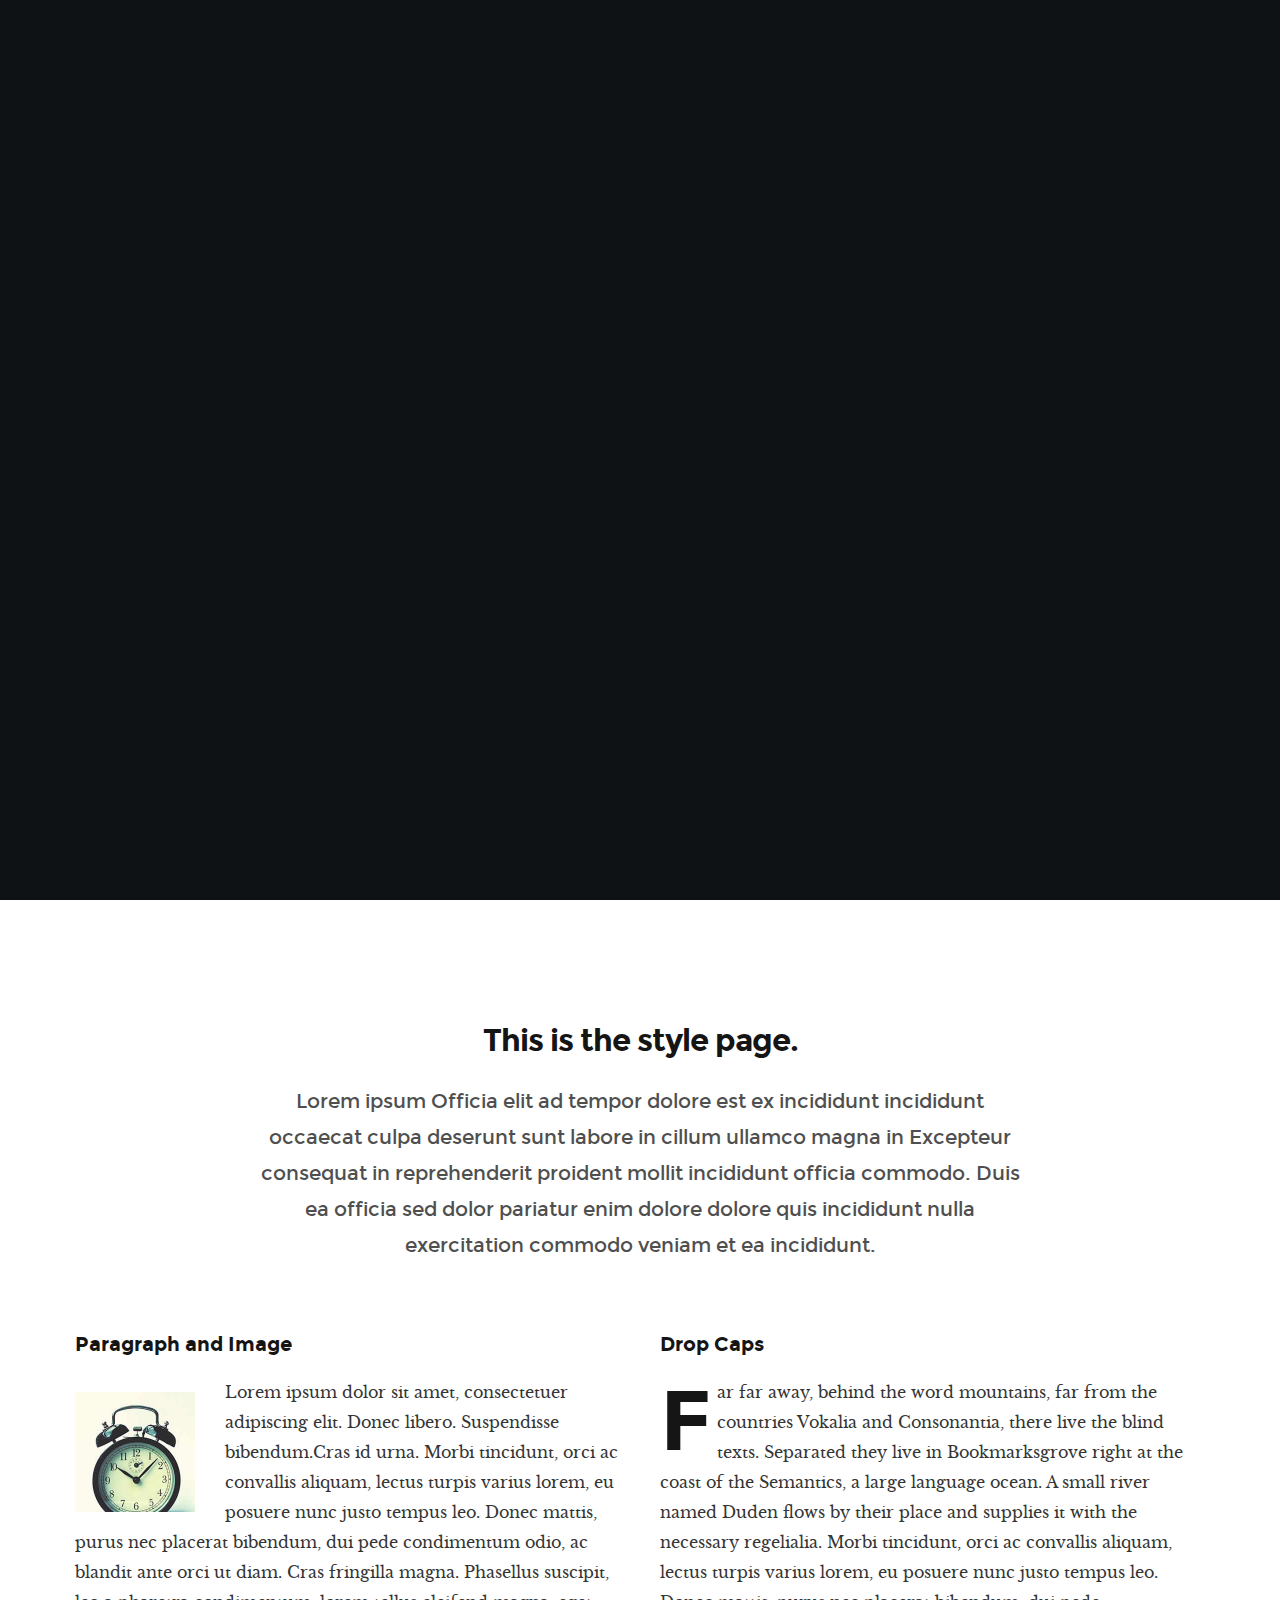
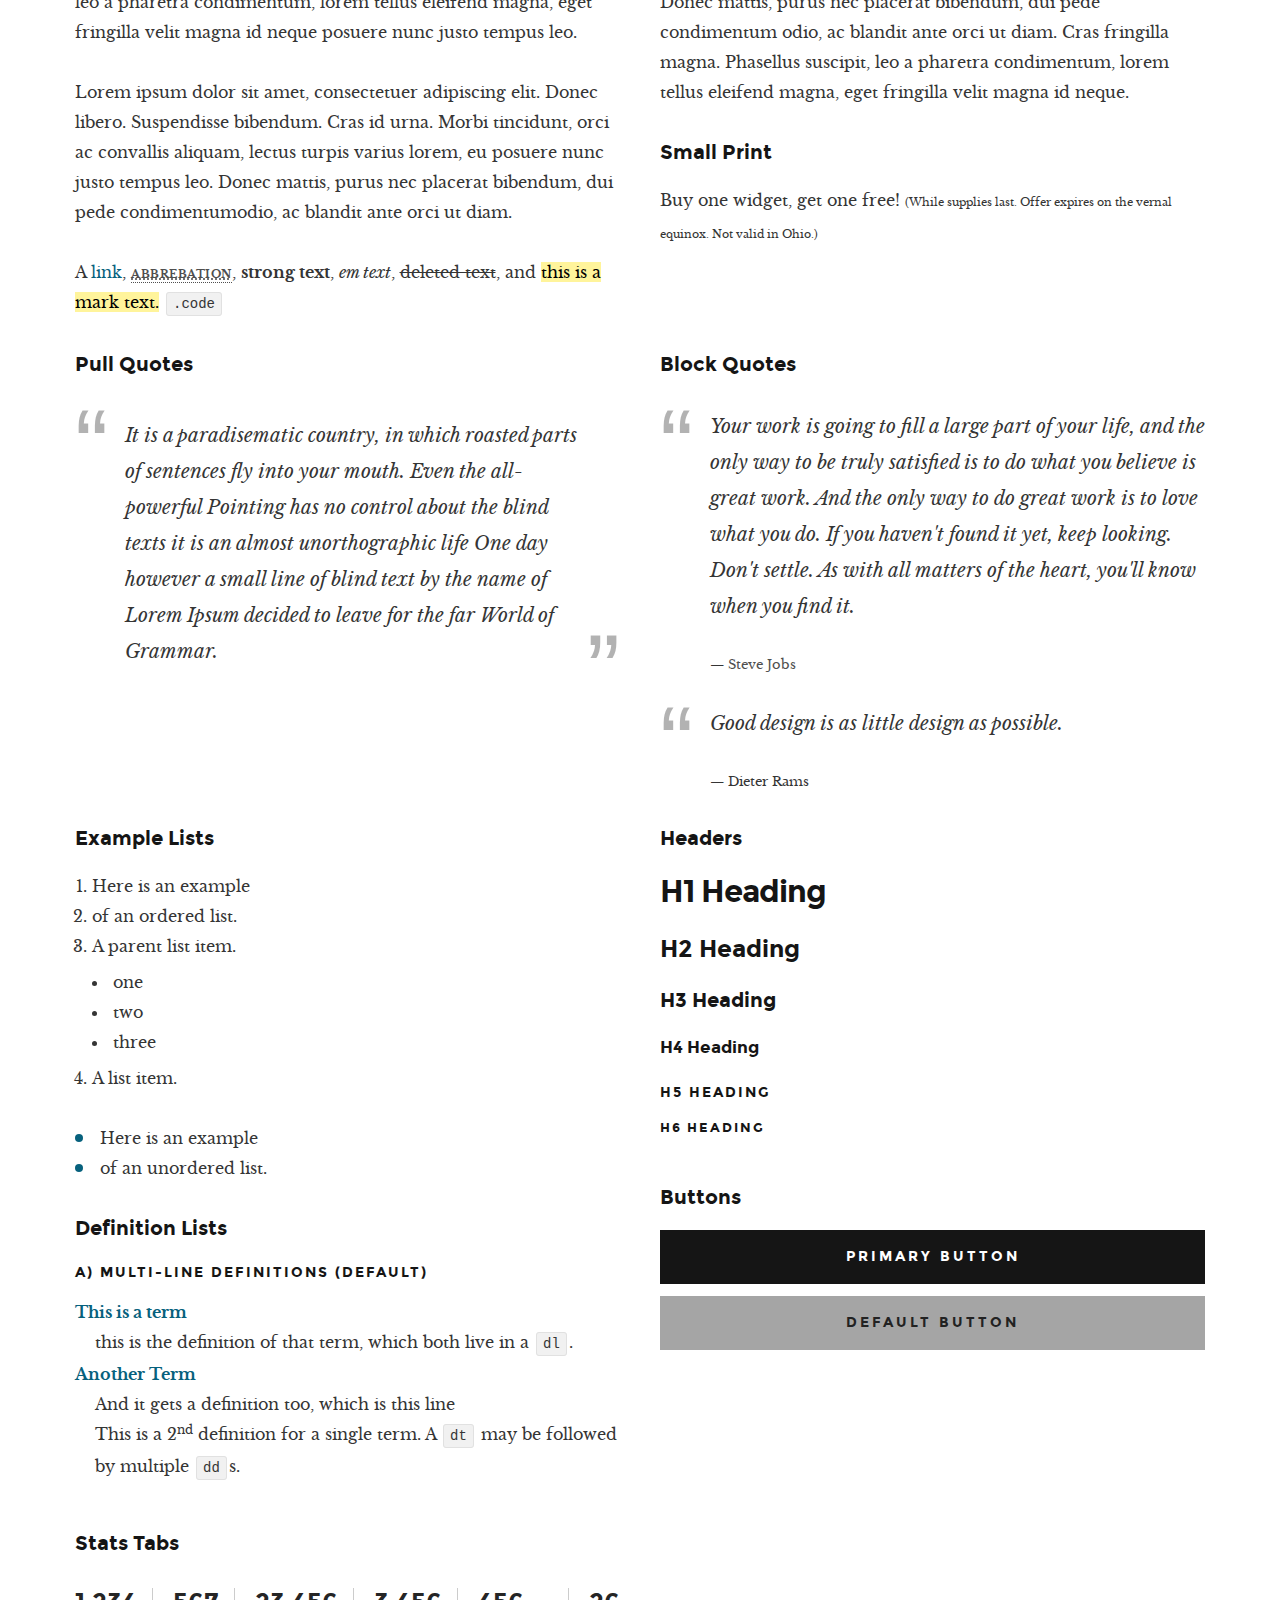
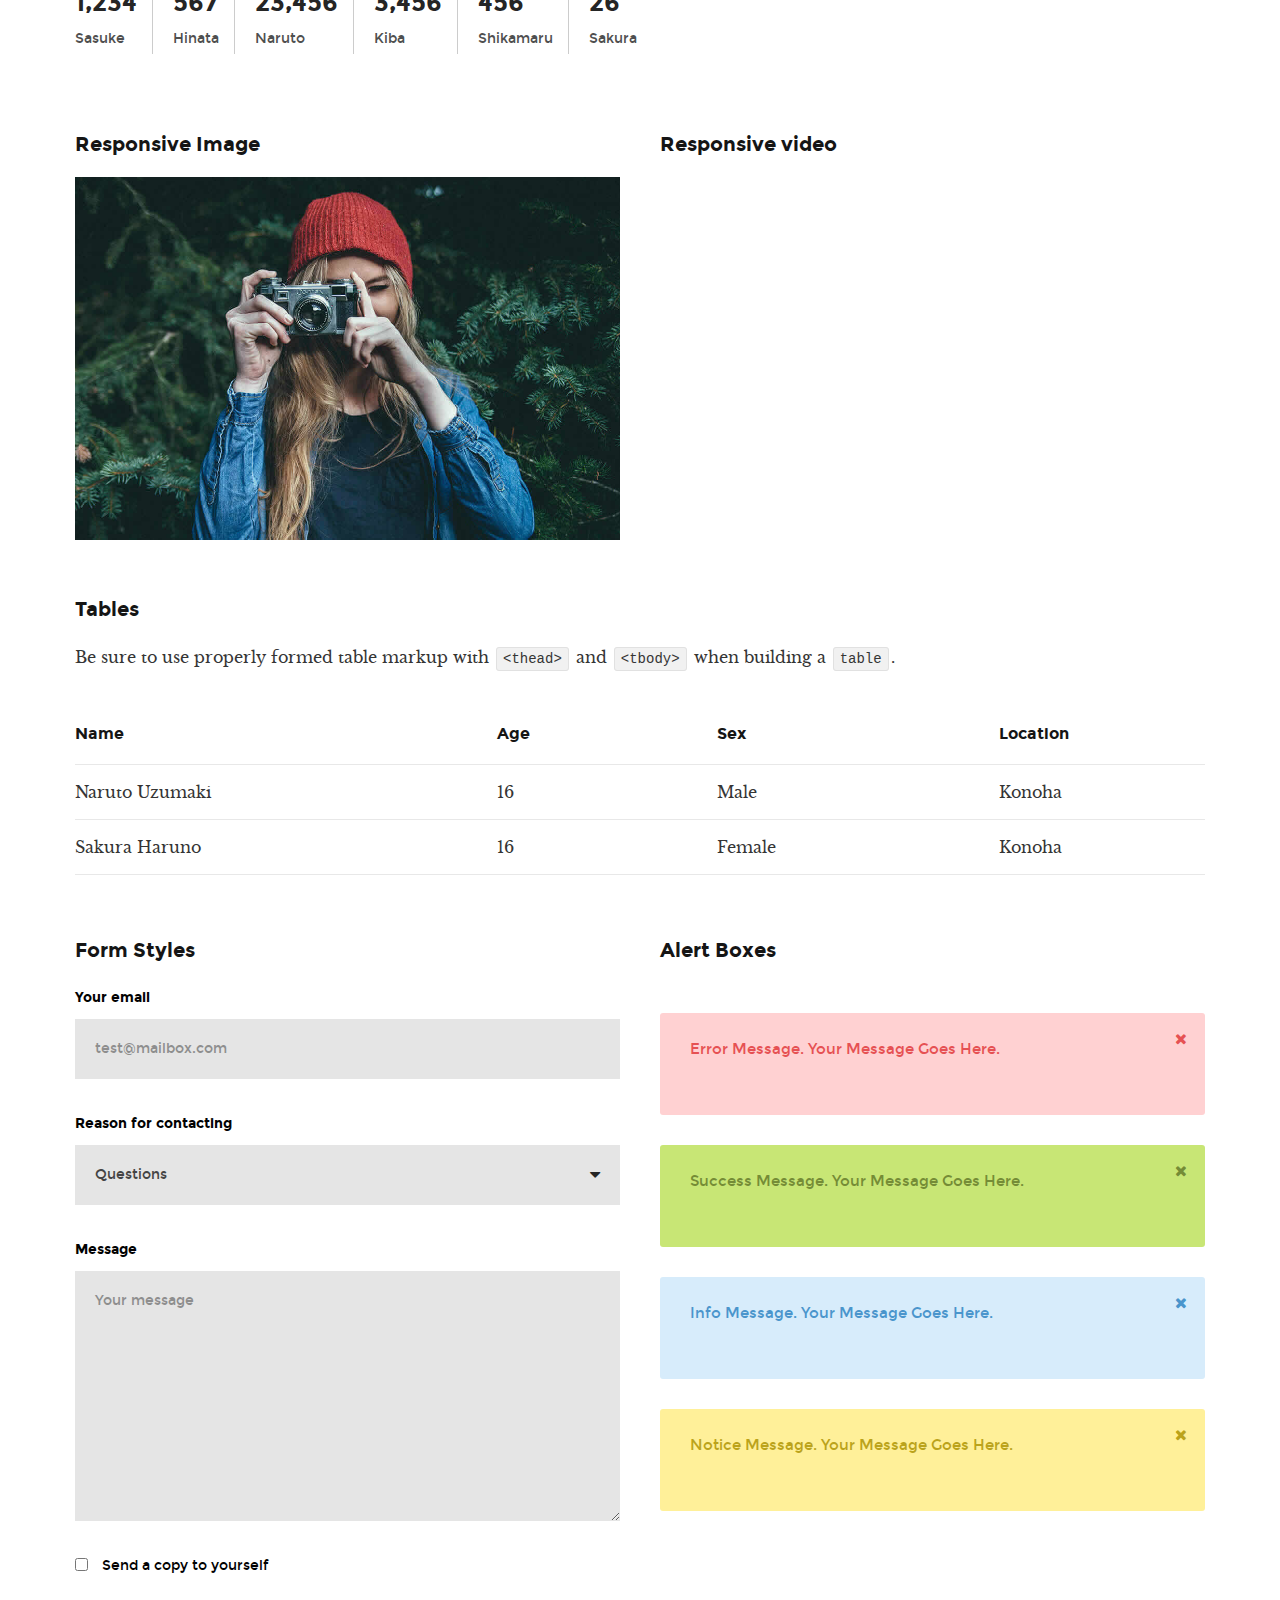
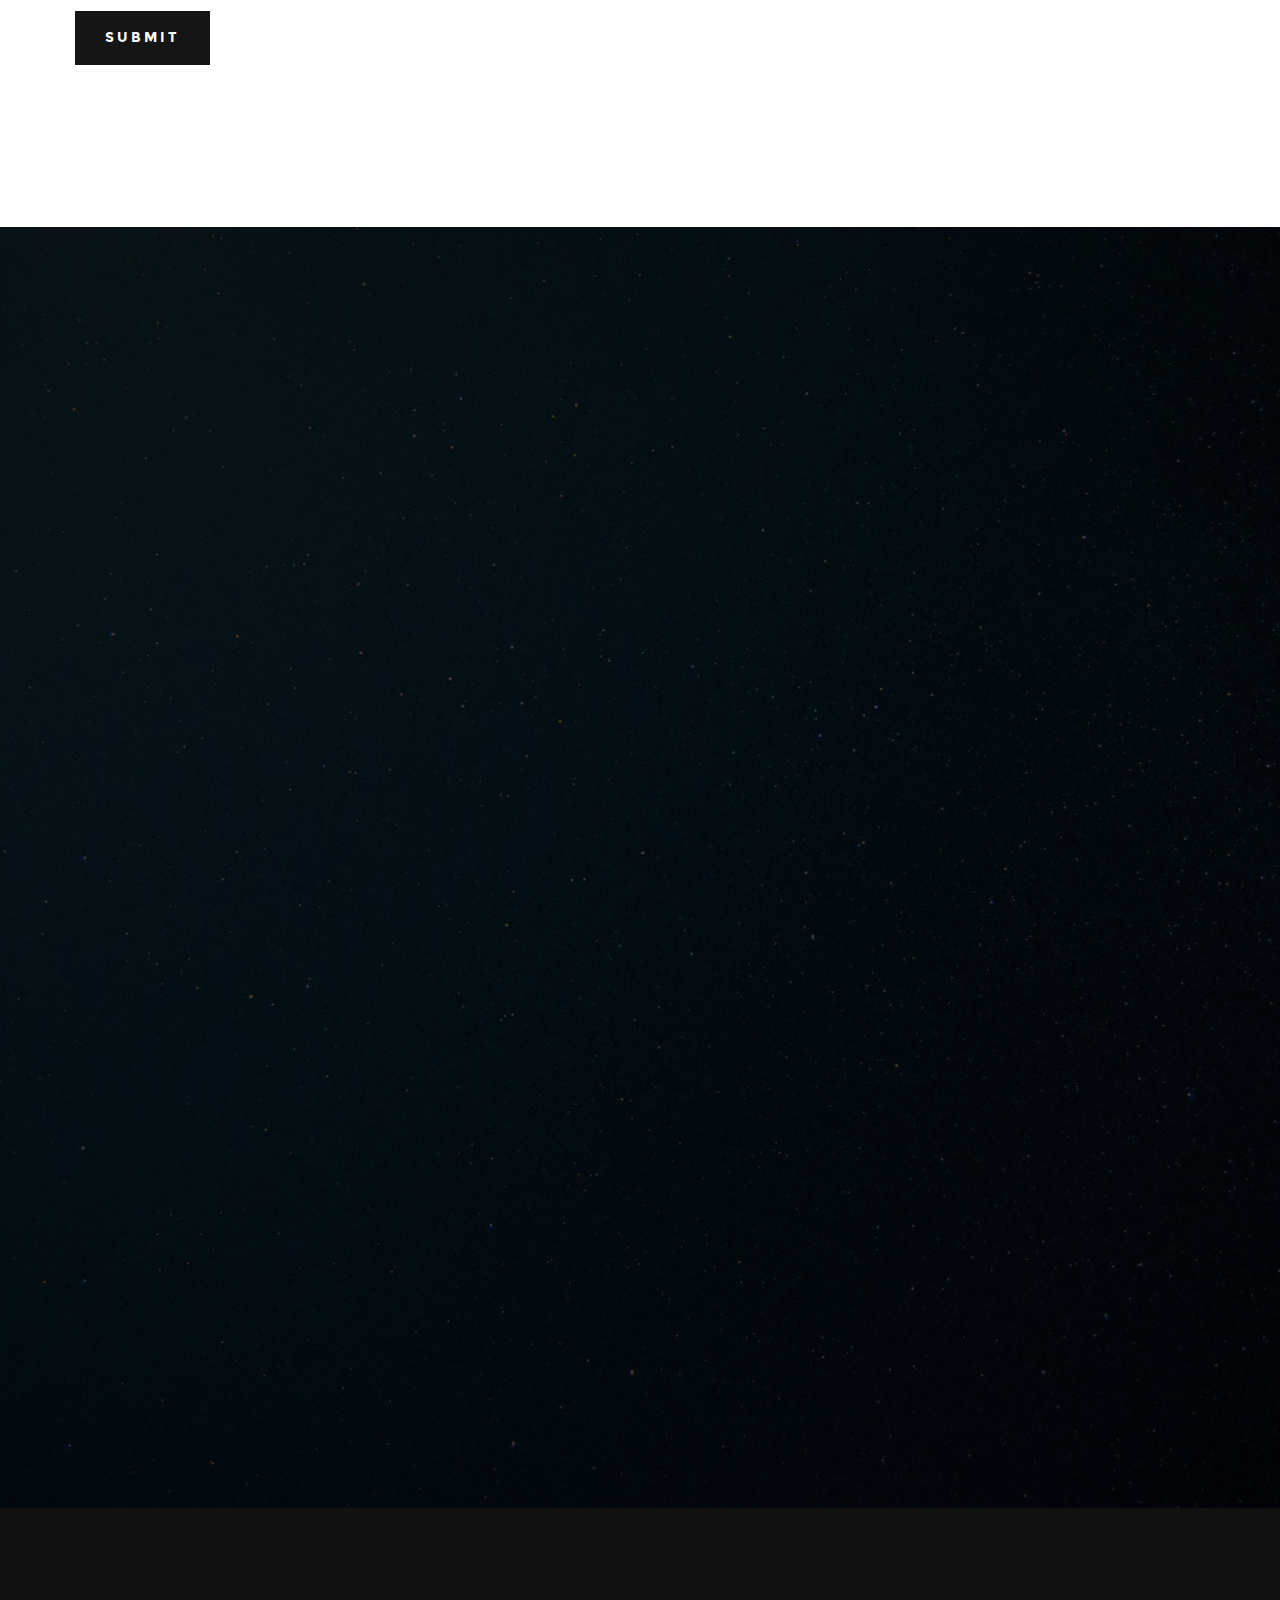
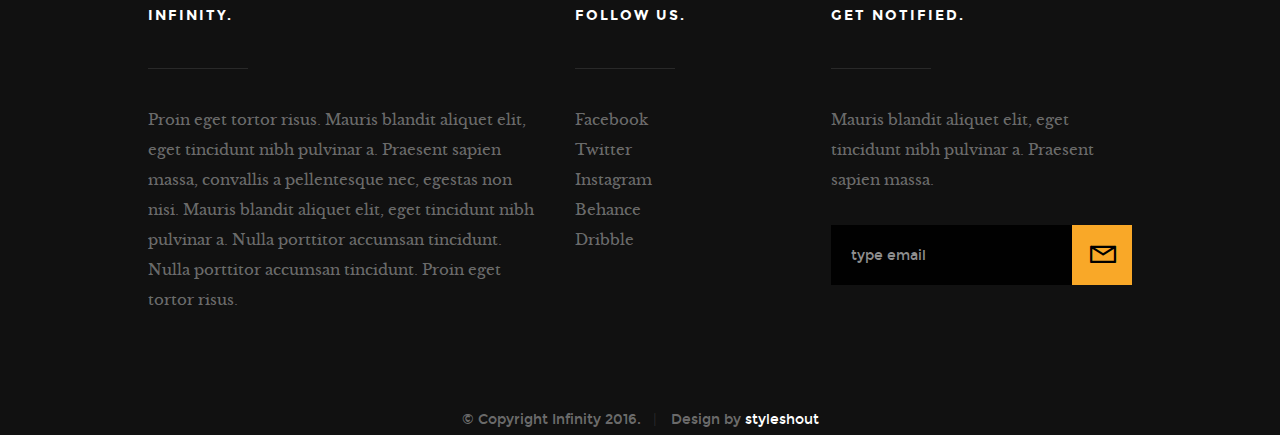
<file: styles.html>
<!DOCTYPE html>
<!--[if IE 8 ]><html class="no-js oldie ie8" lang="en"> <![endif]-->
<!--[if IE 9 ]><html class="no-js oldie ie9" lang="en"> <![endif]-->
<!--[if (gte IE 9)|!(IE)]><!--><html class="no-js" lang="en"> <!--<![endif]-->
<head>

   <!--- basic page needs
   ================================================== -->
   <meta charset="utf-8">
	<title>Style Guide - Infinity</title>
	<meta name="description" content="">  
	<meta name="author" content="">

   <!-- mobile specific metas
   ================================================== -->
	<meta name="viewport" content="width=device-width, initial-scale=1, maximum-scale=1">

 	<!-- CSS
   ================================================== -->
   <link rel="stylesheet" href="css/base.css">
   <link rel="stylesheet" href="css/vendor.css">  
   <link rel="stylesheet" href="css/main.css"> 

   <style type="text/css" media="screen">
   	#styles { 
   		background: white;
   		padding-top: 12rem;
   		padding-bottom: 12rem;
   	}      	
   </style>   

   <!-- script
   ================================================== -->
	<script src="js/modernizr.js"></script>
	<script src="js/pace.min.js"></script>

   <!-- favicons
	================================================== -->
	<link rel="shortcut icon" href="favicon.ico" type="image/x-icon">
	<link rel="icon" href="favicon.ico" type="image/x-icon">

</head>

<body id="top">

	<!-- header 
   ================================================== -->
   <header> 

   	<div class="header-logo">
	      <a href="index.html">Infinity</a>
	   </div> 

		<a id="header-menu-trigger" href="#0">
		 	<span class="header-menu-text">Menu</span>
		  	<span class="header-menu-icon"></span>
		</a> 

		<nav id="menu-nav-wrap">

			<a href="#0" class="close-button" title="close"><span>Close</span></a>	

	   	<h3>Infinity.</h3>  

			<ul class="nav-list">
				<li class="current"><a href="index.html" title="">Home</a></li>
				<li><a href="index.html#about" title="">About</a></li>
				<li><a href="index.html#services" title="">Services</a></li>
				<li><a href="index.html#portfolio" title="">Works</a></li>
				<li><a href="index.html#contact" title="">Contact</a></li>						
			</ul>	

			<p class="sponsor-text">
				Looking for an awesome and reliable webhosting? Try <a href="http://www.dreamhost.com/r.cgi?287326|STYLESHOUT">DreamHost</a>.
				Get <span>$50 off</span> when you sign up with the promocode <span>styleshout</span>. 
				<!-- Simply type	the promocode in the box labeled “Promo Code” when placing your order. -->
			</p>			

			<ul class="header-social-list">
	         <li>
	         	<a href="#"><i class="fa fa-facebook-square"></i></a>
	         </li>
	         <li>
	         	<a href="#"><i class="fa fa-twitter"></i></a>
	         </li>
	         <li>
	         	<a href="#"><i class="fa fa-instagram"></i></a>
	         </li>
            <li>
            	<a href="#"><i class="fa fa-behance"></i></a>
            </li>
	         <li>
	         	<a href="#"><i class="fa fa-dribbble"></i></a>
	         </li>	         
	      </ul>		

		</nav>  <!-- end #menu-nav-wrap -->

	</header> <!-- end header -->  


   <!-- home
   ================================================== -->
   <section id="home">

   	<div class="overlay"></div>

   	<div class="home-content-table">	
		   <div class="home-content-tablecell">
		   	<div class="row">
		   		<div class="col-twelve">		   			
			  		
			  				<h3 class="animate-intro">We Are Infinity.</h3>
				  			<h1 class="animate-intro">
							We Craft Stunning  <br>
							Digital Experiences.
				  			</h1>	

				  			<div class="more animate-intro">
				  				<a class="smoothscroll button stroke" href="#styles">
				  					Learn More
				  				</a>
				  			</div>							

			  		</div> <!-- end col-twelve --> 
		   	</div> <!-- end row --> 
		   </div> <!-- end home-content-tablecell --> 		   
		</div> <!-- end home-content-table -->

		<ul class="home-social-list">
	      <li class="animate-intro">
	        	<a href="#"><i class="fa fa-facebook-square"></i></a>
	      </li>
	      <li class="animate-intro">
	        	<a href="#"><i class="fa fa-twitter"></i></a>
	      </li>
	      <li class="animate-intro">
	        	<a href="#"><i class="fa fa-instagram"></i></a>
	      </li>
         <li class="animate-intro">
           	<a href="#"><i class="fa fa-behance"></i></a>
         </li>
	      <li class="animate-intro">
	        	<a href="#"><i class="fa fa-dribbble"></i></a>
	      </li>	      
	   </ul> <!-- end home-social-list -->	

		<div class="scrolldown">
			<a href="#about" class="scroll-icon smoothscroll">		
		   	Scroll Down		   	
		   	<i class="fa fa-long-arrow-right" aria-hidden="true"></i>
			</a>
		</div>			
   
   </section> <!-- end home -->


   <!-- styles
   ================================================== -->
	<section id="styles">
		
		<div class="row narrow add-bottom text-center">

   		<div class="col-twelve tab-full">

   			<h1>This is the style page.</h1>

   			<p class="lead">Lorem ipsum Officia elit ad tempor dolore est ex incididunt incididunt occaecat culpa deserunt sunt labore in cillum ullamco magna in Excepteur consequat in reprehenderit proident mollit incididunt officia commodo.
   			Duis ea officia sed dolor pariatur enim dolore dolore quis incididunt nulla exercitation commodo veniam et ea incididunt.</p>   			

   		</div>

     	</div>

     	<div class="row">

     		<div class="col-six tab-full">

		     	<h3>Paragraph and Image</h3>

		      <p><a href="#"><img width="120" height="120" class="pull-left" alt="sample-image" src="images/sample-image.jpg"></a>
		  		Lorem ipsum dolor sit amet, consectetuer adipiscing elit. Donec libero. Suspendisse bibendum.Cras id urna. Morbi tincidunt, orci ac convallis aliquam, lectus turpis varius lorem, eu posuere nunc justo tempus leo. Donec mattis, purus nec placerat bibendum, dui pede condimentum odio, ac blandit ante orci ut diam. Cras fringilla magna. Phasellus suscipit, leo a pharetra condimentum, lorem tellus eleifend magna, eget fringilla velit magna id neque posuere nunc justo tempus leo. </p>

		  		<p>
		  		Lorem ipsum dolor sit amet, consectetuer adipiscing elit. Donec libero. Suspendisse bibendum. Cras id urna. Morbi tincidunt, orci ac convallis aliquam, lectus turpis varius lorem, eu posuere nunc justo tempus leo. Donec mattis, purus nec placerat bibendum, dui pede condimentumodio, ac blandit ante orci ut diam.	
	 			</p>

	         <p>A <a href="#">link</a>,
	  			<abbr title="this really isn't a very good description">abbrebation</abbr>,
	  			<strong>strong text</strong>,
	         <em>em text</em>,
	  			<del>deleted text</del>, and
	         <mark>this is a mark text.</mark>
	         <code>.code</code>
	         </p>

	      </div>

	      <div class="col-six tab-full">

	         <h3>Drop Caps</h3>

		      <p class="drop-cap">Far far away, behind the word mountains, far from the countries Vokalia and Consonantia,
		      there live the blind texts. Separated they live in Bookmarksgrove right at the coast of the
		      Semantics, a large language ocean. A small river named Duden flows by their place and supplies it with the necessary regelialia. Morbi tincidunt, orci ac convallis aliquam, lectus turpis varius lorem, eu	posuere nunc justo tempus leo. Donec mattis, purus nec placerat bibendum, dui pede condimentum odio, ac blandit ante orci ut diam. Cras fringilla magna. Phasellus suscipit, leo a pharetra condimentum, lorem tellus eleifend magna, eget fringilla velit magna id neque.
				</p>

			   <h3>Small Print</h3>

			   <p>Buy one widget, get one free!
				<small>(While supplies last. Offer expires on the vernal equinox. Not valid in Ohio.)</small>
				</p>

			</div>	         

		</div> <!-- end row -->

		<div class="row">

		  	<div class="col-six tab-full">

		      <h3>Pull Quotes</h3>

		      <aside class="pull-quote">
				   <blockquote>
					   <p>It is a paradisematic country, in which roasted parts of
		            sentences fly into your mouth. Even the all-powerful Pointing has no control about the blind
		            texts it is an almost unorthographic life One day however a small line of blind text by the name
		            of Lorem Ipsum decided to leave for the far World of Grammar.</p>
					</blockquote>
				</aside>

		   </div>

		   <div class="col-six tab-full">

		      <h3>Block Quotes</h3>

		      <blockquote cite="http://where-i-got-my-info-from.com">
				   <p>Your work is going to fill a large part of your life, and the only way to be truly satisfied is
		         to do what you believe is great work. And the only way to do great work is to love what you do.
		         If you haven't found it yet, keep looking. Don't settle. As with all matters of the heart, you'll know when you find it.
		         </p>
					<cite>
					   <a href="#">Steve Jobs</a>
					</cite>
			   </blockquote>

		      <blockquote>
		         <p>Good design is as little design as possible.</p>
		         <cite>Dieter Rams</cite>
		      </blockquote>

		   </div>

		</div> <!-- end row -->

		<div class="row half-bottom">

			<div class="col-six tab-full">

			   <h3>Example Lists</h3>

			   <ol>
				   <li>Here is an example</li>
				   <li>of an ordered list.</li>
				   <li>A parent list item.
					  	<ul>
				  			<li>one</li>
				  			<li>two</li>
					   	<li>three</li>
					   </ul>
					</li>
					<li>A list item.</li>
				</ol>

			   <ul class="disc">
				   <li>Here is an example</li>
				   <li>of an unordered list.</li>
				</ul>	

				<h3>Definition Lists</h3>	            

			   <h5>a) Multi-line Definitions (default)</h5>

			   <dl>
				   <dt><strong>This is a term</strong></dt>
				      <dd>this is the definition of that term, which both live in a <code>dl</code>.</dd>
				   <dt><strong>Another Term</strong></dt>
				      <dd>And it gets a definition too, which is this line</dd>
				      <dd>This is a 2<sup>nd</sup> definition for a single term. A <code>dt</code> may be followed by multiple <code>dd</code>s.</dd>
			   </dl>

		   </div>

		   <div class="col-six tab-full">		                  

		      <h3>Headers</h3>

		      <h1>H1 Heading</h1>
		      <h2>H2 Heading</h2>
		      <h3>H3 Heading</h3>
		      <h4>H4 Heading</h4>
		      <h5>H5 Heading</h5>
		      <h6>H6 Heading</h6>

		      <br>

		      <h3>Buttons</h3>

		    	<p>
		     		<a class="button button-primary full-width" href="#">Primary Button</a>
		     		<a class="button full-width" href="#">Default Button</a>
		     	</p>

		   </div>

		</div> <!-- end row -->

		<div class="row half-bottom">

		   <div class="col-twelve">

		    	<h3>Stats Tabs</h3>

		      <ul class="stats-tabs">
				   <li><a href="#">1,234 <em>Sasuke</em></a></li>
				   <li><a href="#">567 <em>Hinata</em></a></li>
				   <li><a href="#">23,456 <em>Naruto</em></a></li>
				   <li><a href="#">3,456 <em>Kiba</em></a></li>
				   <li><a href="#">456 <em>Shikamaru</em></a></li>
				   <li><a href="#">26 <em>Sakura</em></a></li>
				</ul>	      		

		   </div>	      	

		</div> <!-- end row -->

		<div class="row half-bottom">

	      <div class="col-six tab-full">

      		<h3>Responsive Image</h3>
      		<p><img src="images/shutterbug.jpg"></p>

      	</div>

      	<div class="col-six tab-full">

      		<h3>Responsive video</h3>

      		<div class="fluid-video-wrapper">
               <iframe src="http://player.vimeo.com/video/14592941?title=0&amp;byline=0&amp;portrait=0&amp;color=F64B39" width="500" height="281" frameborder="0" webkitallowfullscreen mozallowfullscreen allowfullscreen></iframe> 
            </div>

      	</div>
	      	
      </div> <!-- end row -->

      <div class="row add-bottom">

	      <div class="col-twelve">

	      	<h3>Tables</h3>
	      	<p>Be sure to use properly formed table markup with <code>&lt;thead&gt;</code> and <code>&lt;tbody&gt;</code> when building a <code>table</code>.</p>

	      	<div class="table-responsive">

	      		<table>
						<thead>
						   <tr>
						 		<th>Name</th>
						      <th>Age</th>
						      <th>Sex</th>
						      <th>Location</th>					    
						   </tr>
						</thead>
						<tbody>
						   <tr>
						      <td>Naruto Uzumaki</td>
						      <td>16</td>
						      <td>Male</td>
						      <td>Konoha</td>					    
						   </tr>
						   <tr>
						      <td>Sakura Haruno</td>
						      <td>16</td>
						      <td>Female</td>
						      <td>Konoha</td>			    
						   </tr>
						</tbody>
				   </table>

	      	</div>     		

	      </div>
	      	
	   </div> <!-- end row -->

	   <div class="row">

		   <div class="col-six tab-full">

		      <h3>Form Styles</h3>

		      <form>
			     	<div>
			        	<label for="sampleInput">Your email</label>
			        	<input class="full-width" type="email" placeholder="test@mailbox.com" id="sampleInput">
			      </div>
			      <div>
			        	<label for="sampleRecipientInput">Reason for contacting</label>
			        	<div class="ss-custom-select">
			        		<select class="full-width" id="sampleRecipientInput">
				        		<option value="Option 1">Questions</option>
				        		<option value="Option 2">Report</option>
				        		<option value="Option 3">Others</option>
				        	</select>
			        	</div>			         	
			      </div>
			       
			     	<label for="exampleMessage">Message</label>
			     	<textarea class="full-width" placeholder="Your message" id="exampleMessage"></textarea>

			     	<label class="add-bottom">
			        	<input type="checkbox">			            
			        	<span class="label-text">Send a copy to yourself</span>
			     	</label>
			       
			     	<input class="button-primary" type="submit" value="Submit">

			   </form>	            

		   </div>

		   <div class="col-six tab-full">

		   	<h3>Alert Boxes</h3> 

		   	<br>
			        
            <div class="alert-box ss-error hideit">
		        <p>Error Message. Your Message Goes Here.</p>
		        <i class="fa fa-times close"></i>
		      </div><!-- /error -->
			        
		      <div class="alert-box ss-success hideit">
		        <p>Success Message. Your Message Goes Here.</p>
		        <i class="fa fa-times close"></i>
		      </div><!-- /success -->
			        
		      <div class="alert-box ss-info hideit">
		         <p>Info Message. Your Message Goes Here.</p>
		         <i class="fa fa-times close"></i>
		      </div><!-- /info -->
			        
		      <div class="alert-box ss-notice hideit">
		        <p>Notice Message. Your Message Goes Here.</p>
		        <i class="fa fa-times close"></i>
		      </div><!-- /notice -->
		        
		   </div>	         

		</div> <!-- end row -->

	</section> <!-- end styles -->   


	<!-- contact
   ================================================== -->
   <section id="contact">

      <div class="overlay"></div>

		<div class="row narrow section-intro with-bottom-sep animate-this">
   		<div class="col-twelve">
   			<h3>Contact</h3>
   			<h1>Get In Touch.</h1>

   			<p class="lead">Quisque velit nisi, pretium ut lacinia in, elementum id enim. Curabitur arcu erat, accumsan id imperdiet et, porttitor at sem. Lorem ipsum dolor sit amet, consectetur adipiscing elit. Praesent sapien massa, convallis a pellentesque nec, egestas non nisi.</p>
   		</div> 
   	</div> <!-- end section-intro -->

   	<div class="row contact-content">

   		<div class="col-seven tab-full animate-this">

   			<h5>Send Us A Message</h5>

            <!-- form -->
            <form name="contactForm" id="contactForm" method="post">     			

               <div class="form-field">
 					   <input name="contactName" type="text" id="contactName" placeholder="Name" value="" minlength="2" required="">
               </div>

               <div class="row">
                 	<div class="col-six tab-full">
                 		<div class="form-field">
                 			<input name="contactEmail" type="email" id="contactEmail" placeholder="Email" value="" required="">
                 		</div>		      			   
		            </div>
	            	<div class="col-six tab-full">	            
	            		<div class="form-field">
	            			<input name="contactSubject" type="text" id="contactSubject" placeholder="Subject" value="">
	                  </div>		     				   
		            </div>
               </div>
                                         
               <div class="form-field">
	              	<textarea name="contactMessage" id="contactMessage" placeholder="message" rows="10" cols="50" required=""></textarea>
	            </div> 

               <div class="form-field">
                  <button class="submitform">Submit</button>

                  <div id="submit-loader">
                     <div class="text-loader">Sending...</div>                             
       			      <div class="s-loader">
							  	<div class="bounce1"></div>
							  	<div class="bounce2"></div>
							  	<div class="bounce3"></div>
							</div>
						</div>
               </div>

      		</form> <!-- end form -->

            <!-- contact-warning -->
            <div id="message-warning"></div> 

            <!-- contact-success -->
      		<div id="message-success">
               <i class="fa fa-check"></i>Your message was sent, thank you!<br>
      		</div>

         </div> <!-- end col-seven --> 

         <div class="col-four tab-full contact-info end animate-this">

         	<h5>Contact Information</h5>

         	<div class="cinfo">
	   			<h6>Where to Find Us</h6>
	   			<p>
	            	1600 Amphitheatre Parkway<br>
	            	Mountain View, CA<br>
	            	94043 US
	            </p>
	   		</div> <!-- end cinfo -->

	   		<div class="cinfo">
	   			<h6>Email Us At</h6>
	   			<p>
	   				someone@infinitysite.com<br>
				   	info@infinitysite.com			     
				   </p>
	   		</div> <!-- end cinfo -->

	   		<div class="cinfo">
	   			<h6>Call Us At</h6>
	   			<p>
	   				Phone: (+63) 555 1212<br>
				   	Mobile: (+63) 555 0100<br>
				     	Fax: (+63) 555 0101
				   </p>
	   		</div>

         </div> <!-- end cinfo --> 

   	</div> <!-- end row contact-content -->
		
	</section> <!-- end contact -->


	<!-- footer
   ================================================== -->
	<footer>
     	<div class="footer-main">

   		<div class="row">  

	      	<div class="col-five tab-full footer-about">       

	            <h4 class="h05">Infinity.</h4>

	            <p>Proin eget tortor risus. Mauris blandit aliquet elit, eget tincidunt nibh pulvinar a. Praesent sapien massa, convallis a pellentesque nec, egestas non nisi. Mauris blandit aliquet elit, eget tincidunt nibh pulvinar a. Nulla porttitor accumsan tincidunt. Nulla porttitor accumsan tincidunt. Proin eget tortor risus.</p>	            

		      </div> <!-- end footer-about -->

	      	<div class="col-three tab-full footer-social">

	      		<h4 class="h05">Follow Us.</h4>

	      		<ul class="list-links">
	      			<li><a href="#">Facebook</a></li>
						<li><a href="#">Twitter</a></li>
						<li><a href="#">Instagram</a></li>
						<li><a href="#">Behance</a></li>
						<li><a href="#">Dribble</a></li>						
					</ul>

	      	</div> <!-- end footer-social -->  

	      	<div class="col-four tab-full footer-subscribe end">

	      		<h4 class="h05">Get Notified.</h4>

	      		<p>Mauris blandit aliquet elit, eget tincidunt nibh pulvinar a. Praesent sapien massa.</p>

	      		<div class="subscribe-form">
	      	
	      			<form id="mc-form" class="group" novalidate="true">

							<input type="email" value="" name="dEmail" class="email" id="mc-email" placeholder="type email" required=""> 
	   		
			   			<!-- <input type="submit" name="subscribe" > -->
			   			<button><i class="icon-mail"></i></button>
		   	
		   				<label for="mc-email" class="subscribe-message"></label>
			
						</form>

	      		</div>
	      	           	
	      	</div> <!-- end footer-subscribe -->      	    

	      </div> <!-- end row -->

   	</div> <!-- end footer-main -->

   	<div class="footer-bottom">

      	<div class="row">

      		<div class="col-twelve">
	      		<div class="copyright">
		         	<span>© Copyright Infinity 2016.</span> 
		         	<span>Design by <a href="http://www.styleshout.com/">styleshout</a></span>		         	
		         </div>		               
	      	</div>

      	</div>   	

      </div> <!-- end footer-bottom -->

      <div id="go-top">
		   <a class="smoothscroll" title="Back to Top" href="#top">
		   	<i class="fa fa-long-arrow-up" aria-hidden="true"></i>
		   </a>
		</div>		
   </footer>

   <div id="preloader"> 
    	<div id="loader"></div>
   </div> 

   <!-- Java Script
   ================================================== --> 
   <script src="js/jquery-2.1.3.min.js"></script>
   <script src="js/plugins.js"></script>
   <script src="js/main.js"></script>

</body>

</html>
</file>
<file: css/base.css>
/* =================================================================== 
 *
 *  Infinity v1.0 Base Stylesheet
 *  01-02-2017
 *  ------------------------------------------------------------------
 *  TOC:
 *  01. reset
 *  02. basic/base setup styles
 *  03. grid
 *  04. MISC
 *
 * =================================================================== */

/* ===================================================================
 *  01. reset - normalize.css v3.0.2 | MIT License | git.io/normalize
 *
 * ------------------------------------------------------------------- */
html {
  font-family: sans-serif;
  -ms-text-size-adjust: 100%;
  -webkit-text-size-adjust: 100%;
}

body {
  margin: 0;
}

article,
aside,
details,
figcaption,
figure,
footer,
header,
hgroup,
main,
menu,
nav,
section,
summary {
  display: block;
}

audio, canvas, progress, video {
  display: inline-block;
  vertical-align: baseline;
}

audio:not([controls]) {
  display: none;
  height: 0;
}

[hidden],
template {
  display: none;
}

a {
  background: transparent;
}

a:active, a:hover {
  outline: 0;
}

abbr[title] {
  border-bottom: 1px dotted;
}

b, strong {
  font-weight: bold;
}

dfn {
  font-style: italic;
}

h1 {
  font-size: 2em;
  margin: 0.67em 0;
}

mark {
  background: #ff0;
  color: #000;
}

small {
  font-size: 80%;
}

sub,
sup {
  font-size: 75%;
  line-height: 0;
  position: relative;
  vertical-align: baseline;
}

sup {
  top: -0.5em;
}

sub {
  bottom: -0.25em;
}

img {
  border: 0;
}

svg:not(:root) {
  overflow: hidden;
}

figure {
  margin: 1em 40px;
}

hr {
  -moz-box-sizing: content-box;
  box-sizing: content-box;
  height: 0;
}

pre {
  overflow: auto;
}

code,
kbd,
pre,
samp {
  font-family: monospace, monospace;
  font-size: 1em;
}

button, input, optgroup,
select, textarea {
  color: inherit;
  font: inherit;
  margin: 0;
}

button {
  overflow: visible;
}

button, select {
  text-transform: none;
}

button,
html input[type="button"],
input[type="reset"],
input[type="submit"] {
  -webkit-appearance: button;
  cursor: pointer;
}

button[disabled],
html input[disabled] {
  cursor: default;
}

button::-moz-focus-inner,
input::-moz-focus-inner {
  border: 0;
  padding: 0;
}

input {
  line-height: normal;
}

input[type="checkbox"],
input[type="radio"] {
  box-sizing: border-box;
  padding: 0;
}

input[type="number"]::-webkit-inner-spin-button,
input[type="number"]::-webkit-outer-spin-button {
  height: auto;
}

input[type="search"] {
  -webkit-appearance: textfield;
  -moz-box-sizing: content-box;
  -webkit-box-sizing: content-box;
  box-sizing: content-box;
}

input[type="search"]::-webkit-search-cancel-button,
input[type="search"]::-webkit-search-decoration {
  -webkit-appearance: none;
}

fieldset {
  border: 1px solid #c0c0c0;
  margin: 0 2px;
  padding: 0.35em 0.625em 0.75em;
}

legend {
  border: 0;
  padding: 0;
}

textarea {
  overflow: auto;
}

optgroup {
  font-weight: bold;
}

table {
  border-collapse: collapse;
  border-spacing: 0;
}

td, th {
  padding: 0;
}

/* ===================================================================
 *  02. basic/base setup styles - (_basic.scss)
 *
 * ------------------------------------------------------------------- */
html {
  font-size: 62.5%;
  box-sizing: border-box;
}

*,
*::before,
*::after {
  box-sizing: inherit;
}

body {
  font-weight: normal;
  line-height: 1;
  text-rendering: optimizeLegibility;
  word-wrap: break-word;
  -webkit-overflow-scrolling: touch;
  -webkit-text-size-adjust: none;
}

body, input, button {
  -moz-osx-font-smoothing: grayscale;
  -webkit-font-smoothing: antialiased;
}

/* ------------------------------------------------------------------- 
 * Media - (_basic.scss)
 * ------------------------------------------------------------------- */
img, video {
  max-width: 100%;
  height: auto;
}

/* ------------------------------------------------------------------- 
 * Typography resets - (_basic.scss)
 * ------------------------------------------------------------------- */
div, dl, dt, dd, ul, ol, li, h1, h2, h3, h4, h5, h6, pre, form, p, blockquote, th, td {
  margin: 0;
  padding: 0;
}

h1, h2, h3, h4, h5, h6 {
  -webkit-font-variant-ligatures: common-ligatures;
  -moz-font-variant-ligatures: common-ligatures;
  font-variant-ligatures: common-ligatures;
  text-rendering: optimizeLegibility;
}

em, i {
  font-style: italic;
  line-height: inherit;
}

strong, b {
  font-weight: bold;
  line-height: inherit;
}

small {
  font-size: 60%;
  line-height: inherit;
}

ol, ul {
  list-style: none;
}

li {
  display: block;
}

/* ------------------------------------------------------------------- 
 * links - (_basic.scss)
 * ------------------------------------------------------------------- */
a {
  text-decoration: none;
  line-height: inherit;
}

a img {
  border: none;
}

/* ------------------------------------------------------------------- 
 * inputs - (_basic.scss)
 * ------------------------------------------------------------------- */
fieldset {
  margin: 0;
  padding: 0;
}

input[type="email"],
input[type="number"],
input[type="search"],
input[type="text"],
input[type="tel"],
input[type="url"],
input[type="password"],
textarea {
  -webkit-appearance: none;
  -moz-appearance: none;
  -ms-appearance: none;
  -o-appearance: none;
  appearance: none;
}

/* ===================================================================
 *  03. grid - (_grid.scss)
 *
 * ------------------------------------------------------------------- */
.row {
  width: 94%;
  max-width: 1170px;
  margin: 0 auto;
}
.row:before, .row:after {
  content: "";
  display: table;
}
.row:after {
  clear: both;
}

.row .row {
  width: auto;
  max-width: none;
  margin-left: -20px;
  margin-right: -20px;
}

[class*="col-"], .bgrid {
  float: left;
}

[class*="col-"] + [class*="col-"].end {
  float: right;
}

[class*="col-"] {
  padding: 0 20px;
}

.col-one {
  width: 8.33333%;
}

.col-two, .col-1-6 {
  width: 16.66667%;
}

.col-three, .col-1-4 {
  width: 25%;
}

.col-four, .col-1-3 {
  width: 33.33333%;
}

.col-five {
  width: 41.66667%;
}

.col-six, .col-1-2 {
  width: 50%;
}

.col-seven {
  width: 58.33333%;
}

.col-eight, .col-2-3 {
  width: 66.66667%;
}

.col-nine, .col-3-4 {
  width: 75%;
}

.col-ten, .col-5-6 {
  width: 83.33333%;
}

.col-eleven {
  width: 91.66667%;
}

.col-twelve, .col-full {
  width: 100%;
}

/* ------------------------------------------------------------------- 
 * small screens - (_grid.scss)
 * ------------------------------------------------------------------- */
@media screen and (max-width: 1024px) {
  .row .row {
    margin-left: -18px;
    margin-right: -18px;
  }

  [class*="col-"] {
    padding: 0 18px;
  }
}
/* ------------------------------------------------------------------- 
 * tablets - (_grid.scss)
 * ------------------------------------------------------------------- */
@media screen and (max-width: 768px) {
  .row {
    width: auto;
    padding-left: 30px;
    padding-right: 30px;
  }

  .row .row {
    padding-left: 0;
    padding-right: 0;
    margin-left: -15px;
    margin-right: -15px;
  }

  [class*="col-"] {
    padding: 0 15px;
  }

  .tab-1-4 {
    width: 25%;
  }

  .tab-1-3 {
    width: 33.33333%;
  }

  .tab-1-2 {
    width: 50%;
  }

  .tab-2-3 {
    width: 66.66667%;
  }

  .tab-3-4 {
    width: 75%;
  }

  .tab-full {
    width: 100%;
  }
}
/* ------------------------------------------------------------------- 
 * large mobile devices - (_grid.scss)
 * ------------------------------------------------------------------- */
@media screen and (max-width: 600px) {
  .row {
    padding-left: 25px;
    padding-right: 25px;
  }

  .row .row {
    margin-left: -10px;
    margin-right: -10px;
  }

  [class*="col-"] {
    padding: 0 10px;
  }

  .mob-1-4 {
    width: 25%;
  }

  .mob-1-2 {
    width: 50%;
  }

  .mob-3-4 {
    width: 75%;
  }

  .mob-full {
    width: 100%;
  }
}
/* ------------------------------------------------------------------- 
 * small mobile devices - (_grid.scss)
 * ------------------------------------------------------------------- */
@media screen and (max-width: 400px) {
  .row .row {
    padding-left: 0;
    padding-right: 0;
    margin-left: 0;
    margin-right: 0;
  }

  [class*="col-"] {
    width: 100% !important;
    float: none !important;
    clear: both !important;
    margin-left: 0;
    margin-right: 0;
    padding: 0;
  }

  [class*="col-"] + [class*="col-"].end {
    float: none;
  }
}
/* ===================================================================
 * block grids - (_grid.scss)
 *
 * ------------------------------------------------------------------- */
[class*="block-"]:before, [class*="block-"]:after {
  content: "";
  display: table;
}
[class*="block-"]:after {
  clear: both;
}

.block-1-6 .bgrid {
  width: 16.66667%;
}

.block-1-4 .bgrid {
  width: 25%;
}

.block-1-3 .bgrid {
  width: 33.33333%;
}

.block-1-2 .bgrid {
  width: 50%;
}

/**
 * Clearing for block grid columns. Allow columns with 
 * different heights to align properly.
 */
.block-1-6 .bgrid:nth-child(6n+1),
.block-1-4 .bgrid:nth-child(4n+1),
.block-1-3 .bgrid:nth-child(3n+1),
.block-1-2 .bgrid:nth-child(2n+1) {
  clear: both;
}

/* ------------------------------------------------------------------- 
 * small screens - (_grid.scss)
 * ------------------------------------------------------------------- */
@media screen and (max-width: 1024px) {
  .block-s-1-6 .bgrid {
    width: 16.66667%;
  }

  .block-s-1-4 .bgrid {
    width: 25%;
  }

  .block-s-1-3 .bgrid {
    width: 33.33333%;
  }

  .block-s-1-2 .bgrid {
    width: 50%;
  }

  .block-s-full .bgrid {
    width: 100%;
    clear: both;
  }

  [class*="block-s-"] .bgrid:nth-child(n) {
    clear: none;
  }

  .block-s-1-6 .bgrid:nth-child(6n+1),
  .block-s-1-4 .bgrid:nth-child(4n+1),
  .block-s-1-3 .bgrid:nth-child(3n+1),
  .block-s-1-2 .bgrid:nth-child(2n+1) {
    clear: both;
  }
}
/* ------------------------------------------------------------------- 
 * tablets - (_grid.scss)
 * ------------------------------------------------------------------- */
@media screen and (max-width: 768px) {
  .block-tab-1-6 .bgrid {
    width: 16.66667%;
  }

  .block-tab-1-4 .bgrid {
    width: 25%;
  }

  .block-tab-1-3 .bgrid {
    width: 33.33333%;
  }

  .block-tab-1-2 .bgrid {
    width: 50%;
  }

  .block-tab-full .bgrid {
    width: 100%;
    clear: both;
  }

  [class*="block-tab-"] .bgrid:nth-child(n) {
    clear: none;
  }

  .block-tab-1-6 .bgrid:nth-child(6n+1),
  .block-tab-1-4 .bgrid:nth-child(4n+1),
  .block-tab-1-3 .bgrid:nth-child(3n+1),
  .block-tab-1-2 .bgrid:nth-child(2n+1) {
    clear: both;
  }
}
/* ------------------------------------------------------------------- 
 * large mobile devices - (_grid.scss)
 * ------------------------------------------------------------------- */
@media screen and (max-width: 600px) {
  .block-mob-1-6 .bgrid {
    width: 16.66667%;
  }

  .block-mob-1-4 .bgrid {
    width: 25%;
  }

  .block-mob-1-3 .bgrid {
    width: 33.33333%;
  }

  .block-mob-1-2 .bgrid {
    width: 50%;
  }

  .block-mob-full .bgrid {
    width: 100%;
    clear: both;
  }

  [class*="block-mob-"] .bgrid:nth-child(n) {
    clear: none;
  }

  .block-mob-1-6 .bgrid:nth-child(6n+1),
  .block-mob-1-4 .bgrid:nth-child(4n+1),
  .block-mob-1-3 .bgrid:nth-child(3n+1),
  .block-mob-1-2 .bgrid:nth-child(2n+1) {
    clear: both;
  }
}
/* ------------------------------------------------------------------- 
 * stack on small mobile devices - (_grid.scss)
 * ------------------------------------------------------------------- */
@media screen and (max-width: 400px) {
  .stack .bgrid {
    width: 100% !important;
    float: none !important;
    clear: both !important;
    margin-left: 0;
    margin-right: 0;
  }
}
/* ===================================================================
 *  04. MISC  - (_grid.scss)
 *
 * ------------------------------------------------------------------- */
 
/* Clearing - (http://nicolasgallagher.com/micro-clearfix-hack/
 */
.group:before, .group:after {
  content: "";
  display: table;
}
.group:after {
  clear: both;
}

/* Misc Helper Styles 
 */
.hide {
  display: none;
}

.invisible {
  visibility: hidden;
}

.antialiased {
  -webkit-font-smoothing: antialiased;
  -moz-osx-font-smoothing: grayscale;
}

.overflow-hidden {
  overflow: hidden;
}

.remove-bottom {
  margin-bottom: 0;
}

.half-bottom {
  margin-bottom: 1.5rem !important;
}

.add-bottom {
  margin-bottom: 3rem !important;
}

.no-border {
  border: none;
}

.full-width {
  width: 100%;
}

.text-center {
  text-align: center;
}

.text-left {
  text-align: left;
}

.text-right {
  text-align: right;
}

.pull-left {
  float: left;
}

.pull-right {
  float: right;
}

.align-center {
  margin-left: auto;
  margin-right: auto;
  text-align: center;
}
</file>
<file: css/vendor.css>
/* =================================================================== 
 *
 *  Infinity v1.0 Vendor/Third Party CSS 
 *  01-02-2017
 *  ------------------------------------------------------------------
 *
 *  TOC:
 *  01. Animate.css
 *  02. Lightgallery 
 *  03. Owl Carousel 
 *  04. Flexslider
 *
 * =================================================================== */

/**
 * 01. 
 * Animate.css - http://daneden.me/animate
 * Licensed under the MIT license - http://opensource.org/licenses/MIT
 *
 * Copyright (c) 2015 Daniel Eden
 * ===================================================================
 */
.animated {
  -webkit-animation-duration: 1s;
  animation-duration: 1s;
  -webkit-animation-fill-mode: both;
  animation-fill-mode: both;
}

.animated.infinite {
  -webkit-animation-iteration-count: infinite;
  animation-iteration-count: infinite;
}

.animated.hinge {
  -webkit-animation-duration: 2s;
  animation-duration: 2s;
}

.animated.bounceIn, .animated.bounceOut, .animated.flipOutX, .animated.flipOutY {
  -webkit-animation-duration: .75s;
  animation-duration: .75s;
}

@-webkit-keyframes bounce {
  20%,53%,80%,from,to {
    -webkit-animation-timing-function: cubic-bezier(0.215, 0.61, 0.355, 1);
    animation-timing-function: cubic-bezier(0.215, 0.61, 0.355, 1);
    -webkit-transform: translate3d(0, 0, 0);
    transform: translate3d(0, 0, 0);
  }
  40%,43% {
    -webkit-animation-timing-function: cubic-bezier(0.755, 0.05, 0.855, 0.06);
    animation-timing-function: cubic-bezier(0.755, 0.05, 0.855, 0.06);
    -webkit-transform: translate3d(0, -30px, 0);
    transform: translate3d(0, -30px, 0);
  }
  70% {
    -webkit-animation-timing-function: cubic-bezier(0.755, 0.05, 0.855, 0.06);
    animation-timing-function: cubic-bezier(0.755, 0.05, 0.855, 0.06);
    -webkit-transform: translate3d(0, -15px, 0);
    transform: translate3d(0, -15px, 0);
  }
  90% {
    -webkit-transform: translate3d(0, -4px, 0);
    transform: translate3d(0, -4px, 0);
  }
}
@keyframes bounce {
  20%,53%,80%,from,to {
    -webkit-animation-timing-function: cubic-bezier(0.215, 0.61, 0.355, 1);
    animation-timing-function: cubic-bezier(0.215, 0.61, 0.355, 1);
    -webkit-transform: translate3d(0, 0, 0);
    transform: translate3d(0, 0, 0);
  }
  40%,43% {
    -webkit-animation-timing-function: cubic-bezier(0.755, 0.05, 0.855, 0.06);
    animation-timing-function: cubic-bezier(0.755, 0.05, 0.855, 0.06);
    -webkit-transform: translate3d(0, -30px, 0);
    transform: translate3d(0, -30px, 0);
  }
  70% {
    -webkit-animation-timing-function: cubic-bezier(0.755, 0.05, 0.855, 0.06);
    animation-timing-function: cubic-bezier(0.755, 0.05, 0.855, 0.06);
    -webkit-transform: translate3d(0, -15px, 0);
    transform: translate3d(0, -15px, 0);
  }
  90% {
    -webkit-transform: translate3d(0, -4px, 0);
    transform: translate3d(0, -4px, 0);
  }
}
.bounce {
  -webkit-animation-name: bounce;
  animation-name: bounce;
  -webkit-transform-origin: center bottom;
  transform-origin: center bottom;
}

@-webkit-keyframes flash {
  50%,from,to {
    opacity: 1;
  }
  25%,75% {
    opacity: 0;
  }
}
@keyframes flash {
  50%,from,to {
    opacity: 1;
  }
  25%,75% {
    opacity: 0;
  }
}
.flash {
  -webkit-animation-name: flash;
  animation-name: flash;
}

@-webkit-keyframes pulse {
  from {
    -webkit-transform: scale3d(1, 1, 1);
    transform: scale3d(1, 1, 1);
  }
  50% {
    -webkit-transform: scale3d(1.05, 1.05, 1.05);
    transform: scale3d(1.05, 1.05, 1.05);
  }
  to {
    -webkit-transform: scale3d(1, 1, 1);
    transform: scale3d(1, 1, 1);
  }
}
@keyframes pulse {
  from {
    -webkit-transform: scale3d(1, 1, 1);
    transform: scale3d(1, 1, 1);
  }
  50% {
    -webkit-transform: scale3d(1.05, 1.05, 1.05);
    transform: scale3d(1.05, 1.05, 1.05);
  }
  to {
    -webkit-transform: scale3d(1, 1, 1);
    transform: scale3d(1, 1, 1);
  }
}
.pulse {
  -webkit-animation-name: pulse;
  animation-name: pulse;
}

@-webkit-keyframes rubberBand {
  from {
    -webkit-transform: scale3d(1, 1, 1);
    transform: scale3d(1, 1, 1);
  }
  30% {
    -webkit-transform: scale3d(1.25, 0.75, 1);
    transform: scale3d(1.25, 0.75, 1);
  }
  40% {
    -webkit-transform: scale3d(0.75, 1.25, 1);
    transform: scale3d(0.75, 1.25, 1);
  }
  50% {
    -webkit-transform: scale3d(1.15, 0.85, 1);
    transform: scale3d(1.15, 0.85, 1);
  }
  65% {
    -webkit-transform: scale3d(0.95, 1.05, 1);
    transform: scale3d(0.95, 1.05, 1);
  }
  75% {
    -webkit-transform: scale3d(1.05, 0.95, 1);
    transform: scale3d(1.05, 0.95, 1);
  }
  to {
    -webkit-transform: scale3d(1, 1, 1);
    transform: scale3d(1, 1, 1);
  }
}
@keyframes rubberBand {
  from {
    -webkit-transform: scale3d(1, 1, 1);
    transform: scale3d(1, 1, 1);
  }
  30% {
    -webkit-transform: scale3d(1.25, 0.75, 1);
    transform: scale3d(1.25, 0.75, 1);
  }
  40% {
    -webkit-transform: scale3d(0.75, 1.25, 1);
    transform: scale3d(0.75, 1.25, 1);
  }
  50% {
    -webkit-transform: scale3d(1.15, 0.85, 1);
    transform: scale3d(1.15, 0.85, 1);
  }
  65% {
    -webkit-transform: scale3d(0.95, 1.05, 1);
    transform: scale3d(0.95, 1.05, 1);
  }
  75% {
    -webkit-transform: scale3d(1.05, 0.95, 1);
    transform: scale3d(1.05, 0.95, 1);
  }
  to {
    -webkit-transform: scale3d(1, 1, 1);
    transform: scale3d(1, 1, 1);
  }
}
.rubberBand {
  -webkit-animation-name: rubberBand;
  animation-name: rubberBand;
}

@-webkit-keyframes shake {
  from,to {
    -webkit-transform: translate3d(0, 0, 0);
    transform: translate3d(0, 0, 0);
  }
  10%,30%,50%,70%,90% {
    -webkit-transform: translate3d(-10px, 0, 0);
    transform: translate3d(-10px, 0, 0);
  }
  20%,40%,60%,80% {
    -webkit-transform: translate3d(10px, 0, 0);
    transform: translate3d(10px, 0, 0);
  }
}
@keyframes shake {
  from,to {
    -webkit-transform: translate3d(0, 0, 0);
    transform: translate3d(0, 0, 0);
  }
  10%,30%,50%,70%,90% {
    -webkit-transform: translate3d(-10px, 0, 0);
    transform: translate3d(-10px, 0, 0);
  }
  20%,40%,60%,80% {
    -webkit-transform: translate3d(10px, 0, 0);
    transform: translate3d(10px, 0, 0);
  }
}
.shake {
  -webkit-animation-name: shake;
  animation-name: shake;
}

@-webkit-keyframes swing {
  20% {
    -webkit-transform: rotate3d(0, 0, 1, 15deg);
    transform: rotate3d(0, 0, 1, 15deg);
  }
  40% {
    -webkit-transform: rotate3d(0, 0, 1, -10deg);
    transform: rotate3d(0, 0, 1, -10deg);
  }
  60% {
    -webkit-transform: rotate3d(0, 0, 1, 5deg);
    transform: rotate3d(0, 0, 1, 5deg);
  }
  80% {
    -webkit-transform: rotate3d(0, 0, 1, -5deg);
    transform: rotate3d(0, 0, 1, -5deg);
  }
  to {
    -webkit-transform: rotate3d(0, 0, 1, 0deg);
    transform: rotate3d(0, 0, 1, 0deg);
  }
}
@keyframes swing {
  20% {
    -webkit-transform: rotate3d(0, 0, 1, 15deg);
    transform: rotate3d(0, 0, 1, 15deg);
  }
  40% {
    -webkit-transform: rotate3d(0, 0, 1, -10deg);
    transform: rotate3d(0, 0, 1, -10deg);
  }
  60% {
    -webkit-transform: rotate3d(0, 0, 1, 5deg);
    transform: rotate3d(0, 0, 1, 5deg);
  }
  80% {
    -webkit-transform: rotate3d(0, 0, 1, -5deg);
    transform: rotate3d(0, 0, 1, -5deg);
  }
  to {
    -webkit-transform: rotate3d(0, 0, 1, 0deg);
    transform: rotate3d(0, 0, 1, 0deg);
  }
}
.swing {
  -webkit-transform-origin: top center;
  transform-origin: top center;
  -webkit-animation-name: swing;
  animation-name: swing;
}

@-webkit-keyframes tada {
  from {
    -webkit-transform: scale3d(1, 1, 1);
    transform: scale3d(1, 1, 1);
  }
  10%,20% {
    -webkit-transform: scale3d(0.9, 0.9, 0.9) rotate3d(0, 0, 1, -3deg);
    transform: scale3d(0.9, 0.9, 0.9) rotate3d(0, 0, 1, -3deg);
  }
  30%,50%,70%,90% {
    -webkit-transform: scale3d(1.1, 1.1, 1.1) rotate3d(0, 0, 1, 3deg);
    transform: scale3d(1.1, 1.1, 1.1) rotate3d(0, 0, 1, 3deg);
  }
  40%,60%,80% {
    -webkit-transform: scale3d(1.1, 1.1, 1.1) rotate3d(0, 0, 1, -3deg);
    transform: scale3d(1.1, 1.1, 1.1) rotate3d(0, 0, 1, -3deg);
  }
  to {
    -webkit-transform: scale3d(1, 1, 1);
    transform: scale3d(1, 1, 1);
  }
}
@keyframes tada {
  from {
    -webkit-transform: scale3d(1, 1, 1);
    transform: scale3d(1, 1, 1);
  }
  10%,20% {
    -webkit-transform: scale3d(0.9, 0.9, 0.9) rotate3d(0, 0, 1, -3deg);
    transform: scale3d(0.9, 0.9, 0.9) rotate3d(0, 0, 1, -3deg);
  }
  30%,50%,70%,90% {
    -webkit-transform: scale3d(1.1, 1.1, 1.1) rotate3d(0, 0, 1, 3deg);
    transform: scale3d(1.1, 1.1, 1.1) rotate3d(0, 0, 1, 3deg);
  }
  40%,60%,80% {
    -webkit-transform: scale3d(1.1, 1.1, 1.1) rotate3d(0, 0, 1, -3deg);
    transform: scale3d(1.1, 1.1, 1.1) rotate3d(0, 0, 1, -3deg);
  }
  to {
    -webkit-transform: scale3d(1, 1, 1);
    transform: scale3d(1, 1, 1);
  }
}
.tada {
  -webkit-animation-name: tada;
  animation-name: tada;
}

@-webkit-keyframes wobble {
  from {
    -webkit-transform: none;
    transform: none;
  }
  15% {
    -webkit-transform: translate3d(-25%, 0, 0) rotate3d(0, 0, 1, -5deg);
    transform: translate3d(-25%, 0, 0) rotate3d(0, 0, 1, -5deg);
  }
  30% {
    -webkit-transform: translate3d(20%, 0, 0) rotate3d(0, 0, 1, 3deg);
    transform: translate3d(20%, 0, 0) rotate3d(0, 0, 1, 3deg);
  }
  45% {
    -webkit-transform: translate3d(-15%, 0, 0) rotate3d(0, 0, 1, -3deg);
    transform: translate3d(-15%, 0, 0) rotate3d(0, 0, 1, -3deg);
  }
  60% {
    -webkit-transform: translate3d(10%, 0, 0) rotate3d(0, 0, 1, 2deg);
    transform: translate3d(10%, 0, 0) rotate3d(0, 0, 1, 2deg);
  }
  75% {
    -webkit-transform: translate3d(-5%, 0, 0) rotate3d(0, 0, 1, -1deg);
    transform: translate3d(-5%, 0, 0) rotate3d(0, 0, 1, -1deg);
  }
  to {
    -webkit-transform: none;
    transform: none;
  }
}
@keyframes wobble {
  from {
    -webkit-transform: none;
    transform: none;
  }
  15% {
    -webkit-transform: translate3d(-25%, 0, 0) rotate3d(0, 0, 1, -5deg);
    transform: translate3d(-25%, 0, 0) rotate3d(0, 0, 1, -5deg);
  }
  30% {
    -webkit-transform: translate3d(20%, 0, 0) rotate3d(0, 0, 1, 3deg);
    transform: translate3d(20%, 0, 0) rotate3d(0, 0, 1, 3deg);
  }
  45% {
    -webkit-transform: translate3d(-15%, 0, 0) rotate3d(0, 0, 1, -3deg);
    transform: translate3d(-15%, 0, 0) rotate3d(0, 0, 1, -3deg);
  }
  60% {
    -webkit-transform: translate3d(10%, 0, 0) rotate3d(0, 0, 1, 2deg);
    transform: translate3d(10%, 0, 0) rotate3d(0, 0, 1, 2deg);
  }
  75% {
    -webkit-transform: translate3d(-5%, 0, 0) rotate3d(0, 0, 1, -1deg);
    transform: translate3d(-5%, 0, 0) rotate3d(0, 0, 1, -1deg);
  }
  to {
    -webkit-transform: none;
    transform: none;
  }
}
.wobble {
  -webkit-animation-name: wobble;
  animation-name: wobble;
}

@-webkit-keyframes jello {
  11.1%,from,to {
    -webkit-transform: none;
    transform: none;
  }
  22.2% {
    -webkit-transform: skewX(-12.5deg) skewY(-12.5deg);
    transform: skewX(-12.5deg) skewY(-12.5deg);
  }
  33.3% {
    -webkit-transform: skewX(6.25deg) skewY(6.25deg);
    transform: skewX(6.25deg) skewY(6.25deg);
  }
  44.4% {
    -webkit-transform: skewX(-3.125deg) skewY(-3.125deg);
    transform: skewX(-3.125deg) skewY(-3.125deg);
  }
  55.5% {
    -webkit-transform: skewX(1.5625deg) skewY(1.5625deg);
    transform: skewX(1.5625deg) skewY(1.5625deg);
  }
  66.6% {
    -webkit-transform: skewX(-0.78125deg) skewY(-0.78125deg);
    transform: skewX(-0.78125deg) skewY(-0.78125deg);
  }
  77.7% {
    -webkit-transform: skewX(0.39063deg) skewY(0.39063deg);
    transform: skewX(0.39063deg) skewY(0.39063deg);
  }
  88.8% {
    -webkit-transform: skewX(-0.19531deg) skewY(-0.19531deg);
    transform: skewX(-0.19531deg) skewY(-0.19531deg);
  }
}
@keyframes jello {
  11.1%,from,to {
    -webkit-transform: none;
    transform: none;
  }
  22.2% {
    -webkit-transform: skewX(-12.5deg) skewY(-12.5deg);
    transform: skewX(-12.5deg) skewY(-12.5deg);
  }
  33.3% {
    -webkit-transform: skewX(6.25deg) skewY(6.25deg);
    transform: skewX(6.25deg) skewY(6.25deg);
  }
  44.4% {
    -webkit-transform: skewX(-3.125deg) skewY(-3.125deg);
    transform: skewX(-3.125deg) skewY(-3.125deg);
  }
  55.5% {
    -webkit-transform: skewX(1.5625deg) skewY(1.5625deg);
    transform: skewX(1.5625deg) skewY(1.5625deg);
  }
  66.6% {
    -webkit-transform: skewX(-0.78125deg) skewY(-0.78125deg);
    transform: skewX(-0.78125deg) skewY(-0.78125deg);
  }
  77.7% {
    -webkit-transform: skewX(0.39063deg) skewY(0.39063deg);
    transform: skewX(0.39063deg) skewY(0.39063deg);
  }
  88.8% {
    -webkit-transform: skewX(-0.19531deg) skewY(-0.19531deg);
    transform: skewX(-0.19531deg) skewY(-0.19531deg);
  }
}
.jello {
  -webkit-animation-name: jello;
  animation-name: jello;
  -webkit-transform-origin: center;
  transform-origin: center;
}

@-webkit-keyframes bounceIn {
  20%,40%,60%,80%,from,to {
    -webkit-animation-timing-function: cubic-bezier(0.215, 0.61, 0.355, 1);
    animation-timing-function: cubic-bezier(0.215, 0.61, 0.355, 1);
  }
  0% {
    opacity: 0;
    -webkit-transform: scale3d(0.3, 0.3, 0.3);
    transform: scale3d(0.3, 0.3, 0.3);
  }
  20% {
    -webkit-transform: scale3d(1.1, 1.1, 1.1);
    transform: scale3d(1.1, 1.1, 1.1);
  }
  40% {
    -webkit-transform: scale3d(0.9, 0.9, 0.9);
    transform: scale3d(0.9, 0.9, 0.9);
  }
  60% {
    opacity: 1;
    -webkit-transform: scale3d(1.03, 1.03, 1.03);
    transform: scale3d(1.03, 1.03, 1.03);
  }
  80% {
    -webkit-transform: scale3d(0.97, 0.97, 0.97);
    transform: scale3d(0.97, 0.97, 0.97);
  }
  to {
    opacity: 1;
    -webkit-transform: scale3d(1, 1, 1);
    transform: scale3d(1, 1, 1);
  }
}
@keyframes bounceIn {
  20%,40%,60%,80%,from,to {
    -webkit-animation-timing-function: cubic-bezier(0.215, 0.61, 0.355, 1);
    animation-timing-function: cubic-bezier(0.215, 0.61, 0.355, 1);
  }
  0% {
    opacity: 0;
    -webkit-transform: scale3d(0.3, 0.3, 0.3);
    transform: scale3d(0.3, 0.3, 0.3);
  }
  20% {
    -webkit-transform: scale3d(1.1, 1.1, 1.1);
    transform: scale3d(1.1, 1.1, 1.1);
  }
  40% {
    -webkit-transform: scale3d(0.9, 0.9, 0.9);
    transform: scale3d(0.9, 0.9, 0.9);
  }
  60% {
    opacity: 1;
    -webkit-transform: scale3d(1.03, 1.03, 1.03);
    transform: scale3d(1.03, 1.03, 1.03);
  }
  80% {
    -webkit-transform: scale3d(0.97, 0.97, 0.97);
    transform: scale3d(0.97, 0.97, 0.97);
  }
  to {
    opacity: 1;
    -webkit-transform: scale3d(1, 1, 1);
    transform: scale3d(1, 1, 1);
  }
}
.bounceIn {
  -webkit-animation-name: bounceIn;
  animation-name: bounceIn;
}

@-webkit-keyframes bounceInDown {
  60%,75%,90%,from,to {
    -webkit-animation-timing-function: cubic-bezier(0.215, 0.61, 0.355, 1);
    animation-timing-function: cubic-bezier(0.215, 0.61, 0.355, 1);
  }
  0% {
    opacity: 0;
    -webkit-transform: translate3d(0, -3000px, 0);
    transform: translate3d(0, -3000px, 0);
  }
  60% {
    opacity: 1;
    -webkit-transform: translate3d(0, 25px, 0);
    transform: translate3d(0, 25px, 0);
  }
  75% {
    -webkit-transform: translate3d(0, -10px, 0);
    transform: translate3d(0, -10px, 0);
  }
  90% {
    -webkit-transform: translate3d(0, 5px, 0);
    transform: translate3d(0, 5px, 0);
  }
  to {
    -webkit-transform: none;
    transform: none;
  }
}
@keyframes bounceInDown {
  60%,75%,90%,from,to {
    -webkit-animation-timing-function: cubic-bezier(0.215, 0.61, 0.355, 1);
    animation-timing-function: cubic-bezier(0.215, 0.61, 0.355, 1);
  }
  0% {
    opacity: 0;
    -webkit-transform: translate3d(0, -3000px, 0);
    transform: translate3d(0, -3000px, 0);
  }
  60% {
    opacity: 1;
    -webkit-transform: translate3d(0, 25px, 0);
    transform: translate3d(0, 25px, 0);
  }
  75% {
    -webkit-transform: translate3d(0, -10px, 0);
    transform: translate3d(0, -10px, 0);
  }
  90% {
    -webkit-transform: translate3d(0, 5px, 0);
    transform: translate3d(0, 5px, 0);
  }
  to {
    -webkit-transform: none;
    transform: none;
  }
}
.bounceInDown {
  -webkit-animation-name: bounceInDown;
  animation-name: bounceInDown;
}

@-webkit-keyframes bounceInLeft {
  60%,75%,90%,from,to {
    -webkit-animation-timing-function: cubic-bezier(0.215, 0.61, 0.355, 1);
    animation-timing-function: cubic-bezier(0.215, 0.61, 0.355, 1);
  }
  0% {
    opacity: 0;
    -webkit-transform: translate3d(-3000px, 0, 0);
    transform: translate3d(-3000px, 0, 0);
  }
  60% {
    opacity: 1;
    -webkit-transform: translate3d(25px, 0, 0);
    transform: translate3d(25px, 0, 0);
  }
  75% {
    -webkit-transform: translate3d(-10px, 0, 0);
    transform: translate3d(-10px, 0, 0);
  }
  90% {
    -webkit-transform: translate3d(5px, 0, 0);
    transform: translate3d(5px, 0, 0);
  }
  to {
    -webkit-transform: none;
    transform: none;
  }
}
@keyframes bounceInLeft {
  60%,75%,90%,from,to {
    -webkit-animation-timing-function: cubic-bezier(0.215, 0.61, 0.355, 1);
    animation-timing-function: cubic-bezier(0.215, 0.61, 0.355, 1);
  }
  0% {
    opacity: 0;
    -webkit-transform: translate3d(-3000px, 0, 0);
    transform: translate3d(-3000px, 0, 0);
  }
  60% {
    opacity: 1;
    -webkit-transform: translate3d(25px, 0, 0);
    transform: translate3d(25px, 0, 0);
  }
  75% {
    -webkit-transform: translate3d(-10px, 0, 0);
    transform: translate3d(-10px, 0, 0);
  }
  90% {
    -webkit-transform: translate3d(5px, 0, 0);
    transform: translate3d(5px, 0, 0);
  }
  to {
    -webkit-transform: none;
    transform: none;
  }
}
.bounceInLeft {
  -webkit-animation-name: bounceInLeft;
  animation-name: bounceInLeft;
}

@-webkit-keyframes bounceInRight {
  60%,75%,90%,from,to {
    -webkit-animation-timing-function: cubic-bezier(0.215, 0.61, 0.355, 1);
    animation-timing-function: cubic-bezier(0.215, 0.61, 0.355, 1);
  }
  from {
    opacity: 0;
    -webkit-transform: translate3d(3000px, 0, 0);
    transform: translate3d(3000px, 0, 0);
  }
  60% {
    opacity: 1;
    -webkit-transform: translate3d(-25px, 0, 0);
    transform: translate3d(-25px, 0, 0);
  }
  75% {
    -webkit-transform: translate3d(10px, 0, 0);
    transform: translate3d(10px, 0, 0);
  }
  90% {
    -webkit-transform: translate3d(-5px, 0, 0);
    transform: translate3d(-5px, 0, 0);
  }
  to {
    -webkit-transform: none;
    transform: none;
  }
}
@keyframes bounceInRight {
  60%,75%,90%,from,to {
    -webkit-animation-timing-function: cubic-bezier(0.215, 0.61, 0.355, 1);
    animation-timing-function: cubic-bezier(0.215, 0.61, 0.355, 1);
  }
  from {
    opacity: 0;
    -webkit-transform: translate3d(3000px, 0, 0);
    transform: translate3d(3000px, 0, 0);
  }
  60% {
    opacity: 1;
    -webkit-transform: translate3d(-25px, 0, 0);
    transform: translate3d(-25px, 0, 0);
  }
  75% {
    -webkit-transform: translate3d(10px, 0, 0);
    transform: translate3d(10px, 0, 0);
  }
  90% {
    -webkit-transform: translate3d(-5px, 0, 0);
    transform: translate3d(-5px, 0, 0);
  }
  to {
    -webkit-transform: none;
    transform: none;
  }
}
.bounceInRight {
  -webkit-animation-name: bounceInRight;
  animation-name: bounceInRight;
}

@-webkit-keyframes bounceInUp {
  60%,75%,90%,from,to {
    -webkit-animation-timing-function: cubic-bezier(0.215, 0.61, 0.355, 1);
    animation-timing-function: cubic-bezier(0.215, 0.61, 0.355, 1);
  }
  from {
    opacity: 0;
    -webkit-transform: translate3d(0, 3000px, 0);
    transform: translate3d(0, 3000px, 0);
  }
  60% {
    opacity: 1;
    -webkit-transform: translate3d(0, -20px, 0);
    transform: translate3d(0, -20px, 0);
  }
  75% {
    -webkit-transform: translate3d(0, 10px, 0);
    transform: translate3d(0, 10px, 0);
  }
  90% {
    -webkit-transform: translate3d(0, -5px, 0);
    transform: translate3d(0, -5px, 0);
  }
  to {
    -webkit-transform: translate3d(0, 0, 0);
    transform: translate3d(0, 0, 0);
  }
}
@keyframes bounceInUp {
  60%,75%,90%,from,to {
    -webkit-animation-timing-function: cubic-bezier(0.215, 0.61, 0.355, 1);
    animation-timing-function: cubic-bezier(0.215, 0.61, 0.355, 1);
  }
  from {
    opacity: 0;
    -webkit-transform: translate3d(0, 3000px, 0);
    transform: translate3d(0, 3000px, 0);
  }
  60% {
    opacity: 1;
    -webkit-transform: translate3d(0, -20px, 0);
    transform: translate3d(0, -20px, 0);
  }
  75% {
    -webkit-transform: translate3d(0, 10px, 0);
    transform: translate3d(0, 10px, 0);
  }
  90% {
    -webkit-transform: translate3d(0, -5px, 0);
    transform: translate3d(0, -5px, 0);
  }
  to {
    -webkit-transform: translate3d(0, 0, 0);
    transform: translate3d(0, 0, 0);
  }
}
.bounceInUp {
  -webkit-animation-name: bounceInUp;
  animation-name: bounceInUp;
}

@-webkit-keyframes bounceOut {
  20% {
    -webkit-transform: scale3d(0.9, 0.9, 0.9);
    transform: scale3d(0.9, 0.9, 0.9);
  }
  50%,55% {
    opacity: 1;
    -webkit-transform: scale3d(1.1, 1.1, 1.1);
    transform: scale3d(1.1, 1.1, 1.1);
  }
  to {
    opacity: 0;
    -webkit-transform: scale3d(0.3, 0.3, 0.3);
    transform: scale3d(0.3, 0.3, 0.3);
  }
}
@keyframes bounceOut {
  20% {
    -webkit-transform: scale3d(0.9, 0.9, 0.9);
    transform: scale3d(0.9, 0.9, 0.9);
  }
  50%,55% {
    opacity: 1;
    -webkit-transform: scale3d(1.1, 1.1, 1.1);
    transform: scale3d(1.1, 1.1, 1.1);
  }
  to {
    opacity: 0;
    -webkit-transform: scale3d(0.3, 0.3, 0.3);
    transform: scale3d(0.3, 0.3, 0.3);
  }
}
.bounceOut {
  -webkit-animation-name: bounceOut;
  animation-name: bounceOut;
}

@-webkit-keyframes bounceOutDown {
  20% {
    -webkit-transform: translate3d(0, 10px, 0);
    transform: translate3d(0, 10px, 0);
  }
  40%,45% {
    opacity: 1;
    -webkit-transform: translate3d(0, -20px, 0);
    transform: translate3d(0, -20px, 0);
  }
  to {
    opacity: 0;
    -webkit-transform: translate3d(0, 2000px, 0);
    transform: translate3d(0, 2000px, 0);
  }
}
@keyframes bounceOutDown {
  20% {
    -webkit-transform: translate3d(0, 10px, 0);
    transform: translate3d(0, 10px, 0);
  }
  40%,45% {
    opacity: 1;
    -webkit-transform: translate3d(0, -20px, 0);
    transform: translate3d(0, -20px, 0);
  }
  to {
    opacity: 0;
    -webkit-transform: translate3d(0, 2000px, 0);
    transform: translate3d(0, 2000px, 0);
  }
}
.bounceOutDown {
  -webkit-animation-name: bounceOutDown;
  animation-name: bounceOutDown;
}

@-webkit-keyframes bounceOutLeft {
  20% {
    opacity: 1;
    -webkit-transform: translate3d(20px, 0, 0);
    transform: translate3d(20px, 0, 0);
  }
  to {
    opacity: 0;
    -webkit-transform: translate3d(-2000px, 0, 0);
    transform: translate3d(-2000px, 0, 0);
  }
}
@keyframes bounceOutLeft {
  20% {
    opacity: 1;
    -webkit-transform: translate3d(20px, 0, 0);
    transform: translate3d(20px, 0, 0);
  }
  to {
    opacity: 0;
    -webkit-transform: translate3d(-2000px, 0, 0);
    transform: translate3d(-2000px, 0, 0);
  }
}
.bounceOutLeft {
  -webkit-animation-name: bounceOutLeft;
  animation-name: bounceOutLeft;
}

@-webkit-keyframes bounceOutRight {
  20% {
    opacity: 1;
    -webkit-transform: translate3d(-20px, 0, 0);
    transform: translate3d(-20px, 0, 0);
  }
  to {
    opacity: 0;
    -webkit-transform: translate3d(2000px, 0, 0);
    transform: translate3d(2000px, 0, 0);
  }
}
@keyframes bounceOutRight {
  20% {
    opacity: 1;
    -webkit-transform: translate3d(-20px, 0, 0);
    transform: translate3d(-20px, 0, 0);
  }
  to {
    opacity: 0;
    -webkit-transform: translate3d(2000px, 0, 0);
    transform: translate3d(2000px, 0, 0);
  }
}
.bounceOutRight {
  -webkit-animation-name: bounceOutRight;
  animation-name: bounceOutRight;
}

@-webkit-keyframes bounceOutUp {
  20% {
    -webkit-transform: translate3d(0, -10px, 0);
    transform: translate3d(0, -10px, 0);
  }
  40%,45% {
    opacity: 1;
    -webkit-transform: translate3d(0, 20px, 0);
    transform: translate3d(0, 20px, 0);
  }
  to {
    opacity: 0;
    -webkit-transform: translate3d(0, -2000px, 0);
    transform: translate3d(0, -2000px, 0);
  }
}
@keyframes bounceOutUp {
  20% {
    -webkit-transform: translate3d(0, -10px, 0);
    transform: translate3d(0, -10px, 0);
  }
  40%,45% {
    opacity: 1;
    -webkit-transform: translate3d(0, 20px, 0);
    transform: translate3d(0, 20px, 0);
  }
  to {
    opacity: 0;
    -webkit-transform: translate3d(0, -2000px, 0);
    transform: translate3d(0, -2000px, 0);
  }
}
.bounceOutUp {
  -webkit-animation-name: bounceOutUp;
  animation-name: bounceOutUp;
}

@-webkit-keyframes fadeIn {
  from {
    opacity: 0;
  }
  to {
    opacity: 1;
  }
}
@keyframes fadeIn {
  from {
    opacity: 0;
  }
  to {
    opacity: 1;
  }
}
.fadeIn {
  -webkit-animation-name: fadeIn;
  animation-name: fadeIn;
}

@-webkit-keyframes fadeInDown {
  from {
    opacity: 0;
    -webkit-transform: translate3d(0, -100%, 0);
    transform: translate3d(0, -100%, 0);
  }
  to {
    opacity: 1;
    -webkit-transform: none;
    transform: none;
  }
}
@keyframes fadeInDown {
  from {
    opacity: 0;
    -webkit-transform: translate3d(0, -100%, 0);
    transform: translate3d(0, -100%, 0);
  }
  to {
    opacity: 1;
    -webkit-transform: none;
    transform: none;
  }
}
.fadeInDown {
  -webkit-animation-name: fadeInDown;
  animation-name: fadeInDown;
}

@-webkit-keyframes fadeInDownBig {
  from {
    opacity: 0;
    -webkit-transform: translate3d(0, -2000px, 0);
    transform: translate3d(0, -2000px, 0);
  }
  to {
    opacity: 1;
    -webkit-transform: none;
    transform: none;
  }
}
@keyframes fadeInDownBig {
  from {
    opacity: 0;
    -webkit-transform: translate3d(0, -2000px, 0);
    transform: translate3d(0, -2000px, 0);
  }
  to {
    opacity: 1;
    -webkit-transform: none;
    transform: none;
  }
}
.fadeInDownBig {
  -webkit-animation-name: fadeInDownBig;
  animation-name: fadeInDownBig;
}

@-webkit-keyframes fadeInLeft {
  from {
    opacity: 0;
    -webkit-transform: translate3d(-100%, 0, 0);
    transform: translate3d(-100%, 0, 0);
  }
  to {
    opacity: 1;
    -webkit-transform: none;
    transform: none;
  }
}
@keyframes fadeInLeft {
  from {
    opacity: 0;
    -webkit-transform: translate3d(-100%, 0, 0);
    transform: translate3d(-100%, 0, 0);
  }
  to {
    opacity: 1;
    -webkit-transform: none;
    transform: none;
  }
}
.fadeInLeft {
  -webkit-animation-name: fadeInLeft;
  animation-name: fadeInLeft;
}

@-webkit-keyframes fadeInLeftBig {
  from {
    opacity: 0;
    -webkit-transform: translate3d(-2000px, 0, 0);
    transform: translate3d(-2000px, 0, 0);
  }
  to {
    opacity: 1;
    -webkit-transform: none;
    transform: none;
  }
}
@keyframes fadeInLeftBig {
  from {
    opacity: 0;
    -webkit-transform: translate3d(-2000px, 0, 0);
    transform: translate3d(-2000px, 0, 0);
  }
  to {
    opacity: 1;
    -webkit-transform: none;
    transform: none;
  }
}
.fadeInLeftBig {
  -webkit-animation-name: fadeInLeftBig;
  animation-name: fadeInLeftBig;
}

@-webkit-keyframes fadeInRight {
  from {
    opacity: 0;
    -webkit-transform: translate3d(100%, 0, 0);
    transform: translate3d(100%, 0, 0);
  }
  to {
    opacity: 1;
    -webkit-transform: none;
    transform: none;
  }
}
@keyframes fadeInRight {
  from {
    opacity: 0;
    -webkit-transform: translate3d(100%, 0, 0);
    transform: translate3d(100%, 0, 0);
  }
  to {
    opacity: 1;
    -webkit-transform: none;
    transform: none;
  }
}
.fadeInRight {
  -webkit-animation-name: fadeInRight;
  animation-name: fadeInRight;
}

@-webkit-keyframes fadeInRightBig {
  from {
    opacity: 0;
    -webkit-transform: translate3d(2000px, 0, 0);
    transform: translate3d(2000px, 0, 0);
  }
  to {
    opacity: 1;
    -webkit-transform: none;
    transform: none;
  }
}
@keyframes fadeInRightBig {
  from {
    opacity: 0;
    -webkit-transform: translate3d(2000px, 0, 0);
    transform: translate3d(2000px, 0, 0);
  }
  to {
    opacity: 1;
    -webkit-transform: none;
    transform: none;
  }
}
.fadeInRightBig {
  -webkit-animation-name: fadeInRightBig;
  animation-name: fadeInRightBig;
}

@-webkit-keyframes fadeInUp {
  from {
    opacity: 0;
    -webkit-transform: translate3d(0, 100%, 0);
    transform: translate3d(0, 100%, 0);
  }
  to {
    opacity: 1;
    -webkit-transform: none;
    transform: none;
  }
}
@keyframes fadeInUp {
  from {
    opacity: 0;
    -webkit-transform: translate3d(0, 100%, 0);
    transform: translate3d(0, 100%, 0);
  }
  to {
    opacity: 1;
    -webkit-transform: none;
    transform: none;
  }
}
.fadeInUp {
  -webkit-animation-name: fadeInUp;
  animation-name: fadeInUp;
}

@-webkit-keyframes fadeInUpBig {
  from {
    opacity: 0;
    -webkit-transform: translate3d(0, 2000px, 0);
    transform: translate3d(0, 2000px, 0);
  }
  to {
    opacity: 1;
    -webkit-transform: none;
    transform: none;
  }
}
@keyframes fadeInUpBig {
  from {
    opacity: 0;
    -webkit-transform: translate3d(0, 2000px, 0);
    transform: translate3d(0, 2000px, 0);
  }
  to {
    opacity: 1;
    -webkit-transform: none;
    transform: none;
  }
}
.fadeInUpBig {
  -webkit-animation-name: fadeInUpBig;
  animation-name: fadeInUpBig;
}

@-webkit-keyframes fadeOut {
  from {
    opacity: 1;
  }
  to {
    opacity: 0;
  }
}
@keyframes fadeOut {
  from {
    opacity: 1;
  }
  to {
    opacity: 0;
  }
}
.fadeOut {
  -webkit-animation-name: fadeOut;
  animation-name: fadeOut;
}

@-webkit-keyframes fadeOutDown {
  from {
    opacity: 1;
  }
  to {
    opacity: 0;
    -webkit-transform: translate3d(0, 100%, 0);
    transform: translate3d(0, 100%, 0);
  }
}
@keyframes fadeOutDown {
  from {
    opacity: 1;
  }
  to {
    opacity: 0;
    -webkit-transform: translate3d(0, 100%, 0);
    transform: translate3d(0, 100%, 0);
  }
}
.fadeOutDown {
  -webkit-animation-name: fadeOutDown;
  animation-name: fadeOutDown;
}

@-webkit-keyframes fadeOutDownBig {
  from {
    opacity: 1;
  }
  to {
    opacity: 0;
    -webkit-transform: translate3d(0, 2000px, 0);
    transform: translate3d(0, 2000px, 0);
  }
}
@keyframes fadeOutDownBig {
  from {
    opacity: 1;
  }
  to {
    opacity: 0;
    -webkit-transform: translate3d(0, 2000px, 0);
    transform: translate3d(0, 2000px, 0);
  }
}
.fadeOutDownBig {
  -webkit-animation-name: fadeOutDownBig;
  animation-name: fadeOutDownBig;
}

@-webkit-keyframes fadeOutLeft {
  from {
    opacity: 1;
  }
  to {
    opacity: 0;
    -webkit-transform: translate3d(-100%, 0, 0);
    transform: translate3d(-100%, 0, 0);
  }
}
@keyframes fadeOutLeft {
  from {
    opacity: 1;
  }
  to {
    opacity: 0;
    -webkit-transform: translate3d(-100%, 0, 0);
    transform: translate3d(-100%, 0, 0);
  }
}
.fadeOutLeft {
  -webkit-animation-name: fadeOutLeft;
  animation-name: fadeOutLeft;
}

@-webkit-keyframes fadeOutLeftBig {
  from {
    opacity: 1;
  }
  to {
    opacity: 0;
    -webkit-transform: translate3d(-2000px, 0, 0);
    transform: translate3d(-2000px, 0, 0);
  }
}
@keyframes fadeOutLeftBig {
  from {
    opacity: 1;
  }
  to {
    opacity: 0;
    -webkit-transform: translate3d(-2000px, 0, 0);
    transform: translate3d(-2000px, 0, 0);
  }
}
.fadeOutLeftBig {
  -webkit-animation-name: fadeOutLeftBig;
  animation-name: fadeOutLeftBig;
}

@-webkit-keyframes fadeOutRight {
  from {
    opacity: 1;
  }
  to {
    opacity: 0;
    -webkit-transform: translate3d(100%, 0, 0);
    transform: translate3d(100%, 0, 0);
  }
}
@keyframes fadeOutRight {
  from {
    opacity: 1;
  }
  to {
    opacity: 0;
    -webkit-transform: translate3d(100%, 0, 0);
    transform: translate3d(100%, 0, 0);
  }
}
.fadeOutRight {
  -webkit-animation-name: fadeOutRight;
  animation-name: fadeOutRight;
}

@-webkit-keyframes fadeOutRightBig {
  from {
    opacity: 1;
  }
  to {
    opacity: 0;
    -webkit-transform: translate3d(2000px, 0, 0);
    transform: translate3d(2000px, 0, 0);
  }
}
@keyframes fadeOutRightBig {
  from {
    opacity: 1;
  }
  to {
    opacity: 0;
    -webkit-transform: translate3d(2000px, 0, 0);
    transform: translate3d(2000px, 0, 0);
  }
}
.fadeOutRightBig {
  -webkit-animation-name: fadeOutRightBig;
  animation-name: fadeOutRightBig;
}

@-webkit-keyframes fadeOutUp {
  from {
    opacity: 1;
  }
  to {
    opacity: 0;
    -webkit-transform: translate3d(0, -100%, 0);
    transform: translate3d(0, -100%, 0);
  }
}
@keyframes fadeOutUp {
  from {
    opacity: 1;
  }
  to {
    opacity: 0;
    -webkit-transform: translate3d(0, -100%, 0);
    transform: translate3d(0, -100%, 0);
  }
}
.fadeOutUp {
  -webkit-animation-name: fadeOutUp;
  animation-name: fadeOutUp;
}

@-webkit-keyframes fadeOutUpBig {
  from {
    opacity: 1;
  }
  to {
    opacity: 0;
    -webkit-transform: translate3d(0, -2000px, 0);
    transform: translate3d(0, -2000px, 0);
  }
}
@keyframes fadeOutUpBig {
  from {
    opacity: 1;
  }
  to {
    opacity: 0;
    -webkit-transform: translate3d(0, -2000px, 0);
    transform: translate3d(0, -2000px, 0);
  }
}
.fadeOutUpBig {
  -webkit-animation-name: fadeOutUpBig;
  animation-name: fadeOutUpBig;
}

@-webkit-keyframes flip {
  from {
    -webkit-transform: perspective(400px) rotate3d(0, 1, 0, -360deg);
    transform: perspective(400px) rotate3d(0, 1, 0, -360deg);
    -webkit-animation-timing-function: ease-out;
    animation-timing-function: ease-out;
  }
  40% {
    -webkit-transform: perspective(400px) translate3d(0, 0, 150px) rotate3d(0, 1, 0, -190deg);
    transform: perspective(400px) translate3d(0, 0, 150px) rotate3d(0, 1, 0, -190deg);
    -webkit-animation-timing-function: ease-out;
    animation-timing-function: ease-out;
  }
  50% {
    -webkit-transform: perspective(400px) translate3d(0, 0, 150px) rotate3d(0, 1, 0, -170deg);
    transform: perspective(400px) translate3d(0, 0, 150px) rotate3d(0, 1, 0, -170deg);
    -webkit-animation-timing-function: ease-in;
    animation-timing-function: ease-in;
  }
  80% {
    -webkit-transform: perspective(400px) scale3d(0.95, 0.95, 0.95);
    transform: perspective(400px) scale3d(0.95, 0.95, 0.95);
    -webkit-animation-timing-function: ease-in;
    animation-timing-function: ease-in;
  }
  to {
    -webkit-transform: perspective(400px);
    transform: perspective(400px);
    -webkit-animation-timing-function: ease-in;
    animation-timing-function: ease-in;
  }
}
@keyframes flip {
  from {
    -webkit-transform: perspective(400px) rotate3d(0, 1, 0, -360deg);
    transform: perspective(400px) rotate3d(0, 1, 0, -360deg);
    -webkit-animation-timing-function: ease-out;
    animation-timing-function: ease-out;
  }
  40% {
    -webkit-transform: perspective(400px) translate3d(0, 0, 150px) rotate3d(0, 1, 0, -190deg);
    transform: perspective(400px) translate3d(0, 0, 150px) rotate3d(0, 1, 0, -190deg);
    -webkit-animation-timing-function: ease-out;
    animation-timing-function: ease-out;
  }
  50% {
    -webkit-transform: perspective(400px) translate3d(0, 0, 150px) rotate3d(0, 1, 0, -170deg);
    transform: perspective(400px) translate3d(0, 0, 150px) rotate3d(0, 1, 0, -170deg);
    -webkit-animation-timing-function: ease-in;
    animation-timing-function: ease-in;
  }
  80% {
    -webkit-transform: perspective(400px) scale3d(0.95, 0.95, 0.95);
    transform: perspective(400px) scale3d(0.95, 0.95, 0.95);
    -webkit-animation-timing-function: ease-in;
    animation-timing-function: ease-in;
  }
  to {
    -webkit-transform: perspective(400px);
    transform: perspective(400px);
    -webkit-animation-timing-function: ease-in;
    animation-timing-function: ease-in;
  }
}
.animated.flip {
  -webkit-backface-visibility: visible;
  backface-visibility: visible;
  -webkit-animation-name: flip;
  animation-name: flip;
}

@-webkit-keyframes flipInX {
  from {
    -webkit-transform: perspective(400px) rotate3d(1, 0, 0, 90deg);
    transform: perspective(400px) rotate3d(1, 0, 0, 90deg);
    -webkit-animation-timing-function: ease-in;
    animation-timing-function: ease-in;
    opacity: 0;
  }
  40% {
    -webkit-transform: perspective(400px) rotate3d(1, 0, 0, -20deg);
    transform: perspective(400px) rotate3d(1, 0, 0, -20deg);
    -webkit-animation-timing-function: ease-in;
    animation-timing-function: ease-in;
  }
  60% {
    -webkit-transform: perspective(400px) rotate3d(1, 0, 0, 10deg);
    transform: perspective(400px) rotate3d(1, 0, 0, 10deg);
    opacity: 1;
  }
  80% {
    -webkit-transform: perspective(400px) rotate3d(1, 0, 0, -5deg);
    transform: perspective(400px) rotate3d(1, 0, 0, -5deg);
  }
  to {
    -webkit-transform: perspective(400px);
    transform: perspective(400px);
  }
}
@keyframes flipInX {
  from {
    -webkit-transform: perspective(400px) rotate3d(1, 0, 0, 90deg);
    transform: perspective(400px) rotate3d(1, 0, 0, 90deg);
    -webkit-animation-timing-function: ease-in;
    animation-timing-function: ease-in;
    opacity: 0;
  }
  40% {
    -webkit-transform: perspective(400px) rotate3d(1, 0, 0, -20deg);
    transform: perspective(400px) rotate3d(1, 0, 0, -20deg);
    -webkit-animation-timing-function: ease-in;
    animation-timing-function: ease-in;
  }
  60% {
    -webkit-transform: perspective(400px) rotate3d(1, 0, 0, 10deg);
    transform: perspective(400px) rotate3d(1, 0, 0, 10deg);
    opacity: 1;
  }
  80% {
    -webkit-transform: perspective(400px) rotate3d(1, 0, 0, -5deg);
    transform: perspective(400px) rotate3d(1, 0, 0, -5deg);
  }
  to {
    -webkit-transform: perspective(400px);
    transform: perspective(400px);
  }
}
.flipInX {
  -webkit-backface-visibility: visible !important;
  backface-visibility: visible !important;
  -webkit-animation-name: flipInX;
  animation-name: flipInX;
}

@-webkit-keyframes flipInY {
  from {
    -webkit-transform: perspective(400px) rotate3d(0, 1, 0, 90deg);
    transform: perspective(400px) rotate3d(0, 1, 0, 90deg);
    -webkit-animation-timing-function: ease-in;
    animation-timing-function: ease-in;
    opacity: 0;
  }
  40% {
    -webkit-transform: perspective(400px) rotate3d(0, 1, 0, -20deg);
    transform: perspective(400px) rotate3d(0, 1, 0, -20deg);
    -webkit-animation-timing-function: ease-in;
    animation-timing-function: ease-in;
  }
  60% {
    -webkit-transform: perspective(400px) rotate3d(0, 1, 0, 10deg);
    transform: perspective(400px) rotate3d(0, 1, 0, 10deg);
    opacity: 1;
  }
  80% {
    -webkit-transform: perspective(400px) rotate3d(0, 1, 0, -5deg);
    transform: perspective(400px) rotate3d(0, 1, 0, -5deg);
  }
  to {
    -webkit-transform: perspective(400px);
    transform: perspective(400px);
  }
}
@keyframes flipInY {
  from {
    -webkit-transform: perspective(400px) rotate3d(0, 1, 0, 90deg);
    transform: perspective(400px) rotate3d(0, 1, 0, 90deg);
    -webkit-animation-timing-function: ease-in;
    animation-timing-function: ease-in;
    opacity: 0;
  }
  40% {
    -webkit-transform: perspective(400px) rotate3d(0, 1, 0, -20deg);
    transform: perspective(400px) rotate3d(0, 1, 0, -20deg);
    -webkit-animation-timing-function: ease-in;
    animation-timing-function: ease-in;
  }
  60% {
    -webkit-transform: perspective(400px) rotate3d(0, 1, 0, 10deg);
    transform: perspective(400px) rotate3d(0, 1, 0, 10deg);
    opacity: 1;
  }
  80% {
    -webkit-transform: perspective(400px) rotate3d(0, 1, 0, -5deg);
    transform: perspective(400px) rotate3d(0, 1, 0, -5deg);
  }
  to {
    -webkit-transform: perspective(400px);
    transform: perspective(400px);
  }
}
.flipInY {
  -webkit-backface-visibility: visible !important;
  backface-visibility: visible !important;
  -webkit-animation-name: flipInY;
  animation-name: flipInY;
}

@-webkit-keyframes flipOutX {
  from {
    -webkit-transform: perspective(400px);
    transform: perspective(400px);
  }
  30% {
    -webkit-transform: perspective(400px) rotate3d(1, 0, 0, -20deg);
    transform: perspective(400px) rotate3d(1, 0, 0, -20deg);
    opacity: 1;
  }
  to {
    -webkit-transform: perspective(400px) rotate3d(1, 0, 0, 90deg);
    transform: perspective(400px) rotate3d(1, 0, 0, 90deg);
    opacity: 0;
  }
}
@keyframes flipOutX {
  from {
    -webkit-transform: perspective(400px);
    transform: perspective(400px);
  }
  30% {
    -webkit-transform: perspective(400px) rotate3d(1, 0, 0, -20deg);
    transform: perspective(400px) rotate3d(1, 0, 0, -20deg);
    opacity: 1;
  }
  to {
    -webkit-transform: perspective(400px) rotate3d(1, 0, 0, 90deg);
    transform: perspective(400px) rotate3d(1, 0, 0, 90deg);
    opacity: 0;
  }
}
.flipOutX {
  -webkit-animation-name: flipOutX;
  animation-name: flipOutX;
  -webkit-backface-visibility: visible !important;
  backface-visibility: visible !important;
}

@-webkit-keyframes flipOutY {
  from {
    -webkit-transform: perspective(400px);
    transform: perspective(400px);
  }
  30% {
    -webkit-transform: perspective(400px) rotate3d(0, 1, 0, -15deg);
    transform: perspective(400px) rotate3d(0, 1, 0, -15deg);
    opacity: 1;
  }
  to {
    -webkit-transform: perspective(400px) rotate3d(0, 1, 0, 90deg);
    transform: perspective(400px) rotate3d(0, 1, 0, 90deg);
    opacity: 0;
  }
}
@keyframes flipOutY {
  from {
    -webkit-transform: perspective(400px);
    transform: perspective(400px);
  }
  30% {
    -webkit-transform: perspective(400px) rotate3d(0, 1, 0, -15deg);
    transform: perspective(400px) rotate3d(0, 1, 0, -15deg);
    opacity: 1;
  }
  to {
    -webkit-transform: perspective(400px) rotate3d(0, 1, 0, 90deg);
    transform: perspective(400px) rotate3d(0, 1, 0, 90deg);
    opacity: 0;
  }
}
.flipOutY {
  -webkit-backface-visibility: visible !important;
  backface-visibility: visible !important;
  -webkit-animation-name: flipOutY;
  animation-name: flipOutY;
}

@-webkit-keyframes lightSpeedIn {
  from {
    -webkit-transform: translate3d(100%, 0, 0) skewX(-30deg);
    transform: translate3d(100%, 0, 0) skewX(-30deg);
    opacity: 0;
  }
  60% {
    -webkit-transform: skewX(20deg);
    transform: skewX(20deg);
    opacity: 1;
  }
  80% {
    -webkit-transform: skewX(-5deg);
    transform: skewX(-5deg);
    opacity: 1;
  }
  to {
    -webkit-transform: none;
    transform: none;
    opacity: 1;
  }
}
@keyframes lightSpeedIn {
  from {
    -webkit-transform: translate3d(100%, 0, 0) skewX(-30deg);
    transform: translate3d(100%, 0, 0) skewX(-30deg);
    opacity: 0;
  }
  60% {
    -webkit-transform: skewX(20deg);
    transform: skewX(20deg);
    opacity: 1;
  }
  80% {
    -webkit-transform: skewX(-5deg);
    transform: skewX(-5deg);
    opacity: 1;
  }
  to {
    -webkit-transform: none;
    transform: none;
    opacity: 1;
  }
}
.lightSpeedIn {
  -webkit-animation-name: lightSpeedIn;
  animation-name: lightSpeedIn;
  -webkit-animation-timing-function: ease-out;
  animation-timing-function: ease-out;
}

@-webkit-keyframes lightSpeedOut {
  from {
    opacity: 1;
  }
  to {
    -webkit-transform: translate3d(100%, 0, 0) skewX(30deg);
    transform: translate3d(100%, 0, 0) skewX(30deg);
    opacity: 0;
  }
}
@keyframes lightSpeedOut {
  from {
    opacity: 1;
  }
  to {
    -webkit-transform: translate3d(100%, 0, 0) skewX(30deg);
    transform: translate3d(100%, 0, 0) skewX(30deg);
    opacity: 0;
  }
}
.lightSpeedOut {
  -webkit-animation-name: lightSpeedOut;
  animation-name: lightSpeedOut;
  -webkit-animation-timing-function: ease-in;
  animation-timing-function: ease-in;
}

@-webkit-keyframes rotateIn {
  from {
    -webkit-transform-origin: center;
    transform-origin: center;
    -webkit-transform: rotate3d(0, 0, 1, -200deg);
    transform: rotate3d(0, 0, 1, -200deg);
    opacity: 0;
  }
  to {
    -webkit-transform-origin: center;
    transform-origin: center;
    -webkit-transform: none;
    transform: none;
    opacity: 1;
  }
}
@keyframes rotateIn {
  from {
    -webkit-transform-origin: center;
    transform-origin: center;
    -webkit-transform: rotate3d(0, 0, 1, -200deg);
    transform: rotate3d(0, 0, 1, -200deg);
    opacity: 0;
  }
  to {
    -webkit-transform-origin: center;
    transform-origin: center;
    -webkit-transform: none;
    transform: none;
    opacity: 1;
  }
}
.rotateIn {
  -webkit-animation-name: rotateIn;
  animation-name: rotateIn;
}

@-webkit-keyframes rotateInDownLeft {
  from {
    -webkit-transform-origin: left bottom;
    transform-origin: left bottom;
    -webkit-transform: rotate3d(0, 0, 1, -45deg);
    transform: rotate3d(0, 0, 1, -45deg);
    opacity: 0;
  }
  to {
    -webkit-transform-origin: left bottom;
    transform-origin: left bottom;
    -webkit-transform: none;
    transform: none;
    opacity: 1;
  }
}
@keyframes rotateInDownLeft {
  from {
    -webkit-transform-origin: left bottom;
    transform-origin: left bottom;
    -webkit-transform: rotate3d(0, 0, 1, -45deg);
    transform: rotate3d(0, 0, 1, -45deg);
    opacity: 0;
  }
  to {
    -webkit-transform-origin: left bottom;
    transform-origin: left bottom;
    -webkit-transform: none;
    transform: none;
    opacity: 1;
  }
}
.rotateInDownLeft {
  -webkit-animation-name: rotateInDownLeft;
  animation-name: rotateInDownLeft;
}

@-webkit-keyframes rotateInDownRight {
  from {
    -webkit-transform-origin: right bottom;
    transform-origin: right bottom;
    -webkit-transform: rotate3d(0, 0, 1, 45deg);
    transform: rotate3d(0, 0, 1, 45deg);
    opacity: 0;
  }
  to {
    -webkit-transform-origin: right bottom;
    transform-origin: right bottom;
    -webkit-transform: none;
    transform: none;
    opacity: 1;
  }
}
@keyframes rotateInDownRight {
  from {
    -webkit-transform-origin: right bottom;
    transform-origin: right bottom;
    -webkit-transform: rotate3d(0, 0, 1, 45deg);
    transform: rotate3d(0, 0, 1, 45deg);
    opacity: 0;
  }
  to {
    -webkit-transform-origin: right bottom;
    transform-origin: right bottom;
    -webkit-transform: none;
    transform: none;
    opacity: 1;
  }
}
.rotateInDownRight {
  -webkit-animation-name: rotateInDownRight;
  animation-name: rotateInDownRight;
}

@-webkit-keyframes rotateInUpLeft {
  from {
    -webkit-transform-origin: left bottom;
    transform-origin: left bottom;
    -webkit-transform: rotate3d(0, 0, 1, 45deg);
    transform: rotate3d(0, 0, 1, 45deg);
    opacity: 0;
  }
  to {
    -webkit-transform-origin: left bottom;
    transform-origin: left bottom;
    -webkit-transform: none;
    transform: none;
    opacity: 1;
  }
}
@keyframes rotateInUpLeft {
  from {
    -webkit-transform-origin: left bottom;
    transform-origin: left bottom;
    -webkit-transform: rotate3d(0, 0, 1, 45deg);
    transform: rotate3d(0, 0, 1, 45deg);
    opacity: 0;
  }
  to {
    -webkit-transform-origin: left bottom;
    transform-origin: left bottom;
    -webkit-transform: none;
    transform: none;
    opacity: 1;
  }
}
.rotateInUpLeft {
  -webkit-animation-name: rotateInUpLeft;
  animation-name: rotateInUpLeft;
}

@-webkit-keyframes rotateInUpRight {
  from {
    -webkit-transform-origin: right bottom;
    transform-origin: right bottom;
    -webkit-transform: rotate3d(0, 0, 1, -90deg);
    transform: rotate3d(0, 0, 1, -90deg);
    opacity: 0;
  }
  to {
    -webkit-transform-origin: right bottom;
    transform-origin: right bottom;
    -webkit-transform: none;
    transform: none;
    opacity: 1;
  }
}
@keyframes rotateInUpRight {
  from {
    -webkit-transform-origin: right bottom;
    transform-origin: right bottom;
    -webkit-transform: rotate3d(0, 0, 1, -90deg);
    transform: rotate3d(0, 0, 1, -90deg);
    opacity: 0;
  }
  to {
    -webkit-transform-origin: right bottom;
    transform-origin: right bottom;
    -webkit-transform: none;
    transform: none;
    opacity: 1;
  }
}
.rotateInUpRight {
  -webkit-animation-name: rotateInUpRight;
  animation-name: rotateInUpRight;
}

@-webkit-keyframes rotateOut {
  from {
    -webkit-transform-origin: center;
    transform-origin: center;
    opacity: 1;
  }
  to {
    -webkit-transform-origin: center;
    transform-origin: center;
    -webkit-transform: rotate3d(0, 0, 1, 200deg);
    transform: rotate3d(0, 0, 1, 200deg);
    opacity: 0;
  }
}
@keyframes rotateOut {
  from {
    -webkit-transform-origin: center;
    transform-origin: center;
    opacity: 1;
  }
  to {
    -webkit-transform-origin: center;
    transform-origin: center;
    -webkit-transform: rotate3d(0, 0, 1, 200deg);
    transform: rotate3d(0, 0, 1, 200deg);
    opacity: 0;
  }
}
.rotateOut {
  -webkit-animation-name: rotateOut;
  animation-name: rotateOut;
}

@-webkit-keyframes rotateOutDownLeft {
  from {
    -webkit-transform-origin: left bottom;
    transform-origin: left bottom;
    opacity: 1;
  }
  to {
    -webkit-transform-origin: left bottom;
    transform-origin: left bottom;
    -webkit-transform: rotate3d(0, 0, 1, 45deg);
    transform: rotate3d(0, 0, 1, 45deg);
    opacity: 0;
  }
}
@keyframes rotateOutDownLeft {
  from {
    -webkit-transform-origin: left bottom;
    transform-origin: left bottom;
    opacity: 1;
  }
  to {
    -webkit-transform-origin: left bottom;
    transform-origin: left bottom;
    -webkit-transform: rotate3d(0, 0, 1, 45deg);
    transform: rotate3d(0, 0, 1, 45deg);
    opacity: 0;
  }
}
.rotateOutDownLeft {
  -webkit-animation-name: rotateOutDownLeft;
  animation-name: rotateOutDownLeft;
}

@-webkit-keyframes rotateOutDownRight {
  from {
    -webkit-transform-origin: right bottom;
    transform-origin: right bottom;
    opacity: 1;
  }
  to {
    -webkit-transform-origin: right bottom;
    transform-origin: right bottom;
    -webkit-transform: rotate3d(0, 0, 1, -45deg);
    transform: rotate3d(0, 0, 1, -45deg);
    opacity: 0;
  }
}
@keyframes rotateOutDownRight {
  from {
    -webkit-transform-origin: right bottom;
    transform-origin: right bottom;
    opacity: 1;
  }
  to {
    -webkit-transform-origin: right bottom;
    transform-origin: right bottom;
    -webkit-transform: rotate3d(0, 0, 1, -45deg);
    transform: rotate3d(0, 0, 1, -45deg);
    opacity: 0;
  }
}
.rotateOutDownRight {
  -webkit-animation-name: rotateOutDownRight;
  animation-name: rotateOutDownRight;
}

@-webkit-keyframes rotateOutUpLeft {
  from {
    -webkit-transform-origin: left bottom;
    transform-origin: left bottom;
    opacity: 1;
  }
  to {
    -webkit-transform-origin: left bottom;
    transform-origin: left bottom;
    -webkit-transform: rotate3d(0, 0, 1, -45deg);
    transform: rotate3d(0, 0, 1, -45deg);
    opacity: 0;
  }
}
@keyframes rotateOutUpLeft {
  from {
    -webkit-transform-origin: left bottom;
    transform-origin: left bottom;
    opacity: 1;
  }
  to {
    -webkit-transform-origin: left bottom;
    transform-origin: left bottom;
    -webkit-transform: rotate3d(0, 0, 1, -45deg);
    transform: rotate3d(0, 0, 1, -45deg);
    opacity: 0;
  }
}
.rotateOutUpLeft {
  -webkit-animation-name: rotateOutUpLeft;
  animation-name: rotateOutUpLeft;
}

@-webkit-keyframes rotateOutUpRight {
  from {
    -webkit-transform-origin: right bottom;
    transform-origin: right bottom;
    opacity: 1;
  }
  to {
    -webkit-transform-origin: right bottom;
    transform-origin: right bottom;
    -webkit-transform: rotate3d(0, 0, 1, 90deg);
    transform: rotate3d(0, 0, 1, 90deg);
    opacity: 0;
  }
}
@keyframes rotateOutUpRight {
  from {
    -webkit-transform-origin: right bottom;
    transform-origin: right bottom;
    opacity: 1;
  }
  to {
    -webkit-transform-origin: right bottom;
    transform-origin: right bottom;
    -webkit-transform: rotate3d(0, 0, 1, 90deg);
    transform: rotate3d(0, 0, 1, 90deg);
    opacity: 0;
  }
}
.rotateOutUpRight {
  -webkit-animation-name: rotateOutUpRight;
  animation-name: rotateOutUpRight;
}

@-webkit-keyframes hinge {
  0% {
    -webkit-transform-origin: top left;
    transform-origin: top left;
    -webkit-animation-timing-function: ease-in-out;
    animation-timing-function: ease-in-out;
  }
  20%,60% {
    -webkit-transform: rotate3d(0, 0, 1, 80deg);
    transform: rotate3d(0, 0, 1, 80deg);
    -webkit-transform-origin: top left;
    transform-origin: top left;
    -webkit-animation-timing-function: ease-in-out;
    animation-timing-function: ease-in-out;
  }
  40%,80% {
    -webkit-transform: rotate3d(0, 0, 1, 60deg);
    transform: rotate3d(0, 0, 1, 60deg);
    -webkit-transform-origin: top left;
    transform-origin: top left;
    -webkit-animation-timing-function: ease-in-out;
    animation-timing-function: ease-in-out;
    opacity: 1;
  }
  to {
    -webkit-transform: translate3d(0, 700px, 0);
    transform: translate3d(0, 700px, 0);
    opacity: 0;
  }
}
@keyframes hinge {
  0% {
    -webkit-transform-origin: top left;
    transform-origin: top left;
    -webkit-animation-timing-function: ease-in-out;
    animation-timing-function: ease-in-out;
  }
  20%,60% {
    -webkit-transform: rotate3d(0, 0, 1, 80deg);
    transform: rotate3d(0, 0, 1, 80deg);
    -webkit-transform-origin: top left;
    transform-origin: top left;
    -webkit-animation-timing-function: ease-in-out;
    animation-timing-function: ease-in-out;
  }
  40%,80% {
    -webkit-transform: rotate3d(0, 0, 1, 60deg);
    transform: rotate3d(0, 0, 1, 60deg);
    -webkit-transform-origin: top left;
    transform-origin: top left;
    -webkit-animation-timing-function: ease-in-out;
    animation-timing-function: ease-in-out;
    opacity: 1;
  }
  to {
    -webkit-transform: translate3d(0, 700px, 0);
    transform: translate3d(0, 700px, 0);
    opacity: 0;
  }
}
.hinge {
  -webkit-animation-name: hinge;
  animation-name: hinge;
}

@-webkit-keyframes rollIn {
  from {
    opacity: 0;
    -webkit-transform: translate3d(-100%, 0, 0) rotate3d(0, 0, 1, -120deg);
    transform: translate3d(-100%, 0, 0) rotate3d(0, 0, 1, -120deg);
  }
  to {
    opacity: 1;
    -webkit-transform: none;
    transform: none;
  }
}
@keyframes rollIn {
  from {
    opacity: 0;
    -webkit-transform: translate3d(-100%, 0, 0) rotate3d(0, 0, 1, -120deg);
    transform: translate3d(-100%, 0, 0) rotate3d(0, 0, 1, -120deg);
  }
  to {
    opacity: 1;
    -webkit-transform: none;
    transform: none;
  }
}
.rollIn {
  -webkit-animation-name: rollIn;
  animation-name: rollIn;
}

@-webkit-keyframes rollOut {
  from {
    opacity: 1;
  }
  to {
    opacity: 0;
    -webkit-transform: translate3d(100%, 0, 0) rotate3d(0, 0, 1, 120deg);
    transform: translate3d(100%, 0, 0) rotate3d(0, 0, 1, 120deg);
  }
}
@keyframes rollOut {
  from {
    opacity: 1;
  }
  to {
    opacity: 0;
    -webkit-transform: translate3d(100%, 0, 0) rotate3d(0, 0, 1, 120deg);
    transform: translate3d(100%, 0, 0) rotate3d(0, 0, 1, 120deg);
  }
}
.rollOut {
  -webkit-animation-name: rollOut;
  animation-name: rollOut;
}

@-webkit-keyframes zoomIn {
  from {
    opacity: 0;
    -webkit-transform: scale3d(0.3, 0.3, 0.3);
    transform: scale3d(0.3, 0.3, 0.3);
  }
  50% {
    opacity: 1;
  }
}
@keyframes zoomIn {
  from {
    opacity: 0;
    -webkit-transform: scale3d(0.3, 0.3, 0.3);
    transform: scale3d(0.3, 0.3, 0.3);
  }
  50% {
    opacity: 1;
  }
}
.zoomIn {
  -webkit-animation-name: zoomIn;
  animation-name: zoomIn;
}

@-webkit-keyframes zoomInDown {
  from {
    opacity: 0;
    -webkit-transform: scale3d(0.1, 0.1, 0.1) translate3d(0, -1000px, 0);
    transform: scale3d(0.1, 0.1, 0.1) translate3d(0, -1000px, 0);
    -webkit-animation-timing-function: cubic-bezier(0.55, 0.055, 0.675, 0.19);
    animation-timing-function: cubic-bezier(0.55, 0.055, 0.675, 0.19);
  }
  60% {
    opacity: 1;
    -webkit-transform: scale3d(0.475, 0.475, 0.475) translate3d(0, 60px, 0);
    transform: scale3d(0.475, 0.475, 0.475) translate3d(0, 60px, 0);
    -webkit-animation-timing-function: cubic-bezier(0.175, 0.885, 0.32, 1);
    animation-timing-function: cubic-bezier(0.175, 0.885, 0.32, 1);
  }
}
@keyframes zoomInDown {
  from {
    opacity: 0;
    -webkit-transform: scale3d(0.1, 0.1, 0.1) translate3d(0, -1000px, 0);
    transform: scale3d(0.1, 0.1, 0.1) translate3d(0, -1000px, 0);
    -webkit-animation-timing-function: cubic-bezier(0.55, 0.055, 0.675, 0.19);
    animation-timing-function: cubic-bezier(0.55, 0.055, 0.675, 0.19);
  }
  60% {
    opacity: 1;
    -webkit-transform: scale3d(0.475, 0.475, 0.475) translate3d(0, 60px, 0);
    transform: scale3d(0.475, 0.475, 0.475) translate3d(0, 60px, 0);
    -webkit-animation-timing-function: cubic-bezier(0.175, 0.885, 0.32, 1);
    animation-timing-function: cubic-bezier(0.175, 0.885, 0.32, 1);
  }
}
.zoomInDown {
  -webkit-animation-name: zoomInDown;
  animation-name: zoomInDown;
}

@-webkit-keyframes zoomInLeft {
  from {
    opacity: 0;
    -webkit-transform: scale3d(0.1, 0.1, 0.1) translate3d(-1000px, 0, 0);
    transform: scale3d(0.1, 0.1, 0.1) translate3d(-1000px, 0, 0);
    -webkit-animation-timing-function: cubic-bezier(0.55, 0.055, 0.675, 0.19);
    animation-timing-function: cubic-bezier(0.55, 0.055, 0.675, 0.19);
  }
  60% {
    opacity: 1;
    -webkit-transform: scale3d(0.475, 0.475, 0.475) translate3d(10px, 0, 0);
    transform: scale3d(0.475, 0.475, 0.475) translate3d(10px, 0, 0);
    -webkit-animation-timing-function: cubic-bezier(0.175, 0.885, 0.32, 1);
    animation-timing-function: cubic-bezier(0.175, 0.885, 0.32, 1);
  }
}
@keyframes zoomInLeft {
  from {
    opacity: 0;
    -webkit-transform: scale3d(0.1, 0.1, 0.1) translate3d(-1000px, 0, 0);
    transform: scale3d(0.1, 0.1, 0.1) translate3d(-1000px, 0, 0);
    -webkit-animation-timing-function: cubic-bezier(0.55, 0.055, 0.675, 0.19);
    animation-timing-function: cubic-bezier(0.55, 0.055, 0.675, 0.19);
  }
  60% {
    opacity: 1;
    -webkit-transform: scale3d(0.475, 0.475, 0.475) translate3d(10px, 0, 0);
    transform: scale3d(0.475, 0.475, 0.475) translate3d(10px, 0, 0);
    -webkit-animation-timing-function: cubic-bezier(0.175, 0.885, 0.32, 1);
    animation-timing-function: cubic-bezier(0.175, 0.885, 0.32, 1);
  }
}
.zoomInLeft {
  -webkit-animation-name: zoomInLeft;
  animation-name: zoomInLeft;
}

@-webkit-keyframes zoomInRight {
  from {
    opacity: 0;
    -webkit-transform: scale3d(0.1, 0.1, 0.1) translate3d(1000px, 0, 0);
    transform: scale3d(0.1, 0.1, 0.1) translate3d(1000px, 0, 0);
    -webkit-animation-timing-function: cubic-bezier(0.55, 0.055, 0.675, 0.19);
    animation-timing-function: cubic-bezier(0.55, 0.055, 0.675, 0.19);
  }
  60% {
    opacity: 1;
    -webkit-transform: scale3d(0.475, 0.475, 0.475) translate3d(-10px, 0, 0);
    transform: scale3d(0.475, 0.475, 0.475) translate3d(-10px, 0, 0);
    -webkit-animation-timing-function: cubic-bezier(0.175, 0.885, 0.32, 1);
    animation-timing-function: cubic-bezier(0.175, 0.885, 0.32, 1);
  }
}
@keyframes zoomInRight {
  from {
    opacity: 0;
    -webkit-transform: scale3d(0.1, 0.1, 0.1) translate3d(1000px, 0, 0);
    transform: scale3d(0.1, 0.1, 0.1) translate3d(1000px, 0, 0);
    -webkit-animation-timing-function: cubic-bezier(0.55, 0.055, 0.675, 0.19);
    animation-timing-function: cubic-bezier(0.55, 0.055, 0.675, 0.19);
  }
  60% {
    opacity: 1;
    -webkit-transform: scale3d(0.475, 0.475, 0.475) translate3d(-10px, 0, 0);
    transform: scale3d(0.475, 0.475, 0.475) translate3d(-10px, 0, 0);
    -webkit-animation-timing-function: cubic-bezier(0.175, 0.885, 0.32, 1);
    animation-timing-function: cubic-bezier(0.175, 0.885, 0.32, 1);
  }
}
.zoomInRight {
  -webkit-animation-name: zoomInRight;
  animation-name: zoomInRight;
}

@-webkit-keyframes zoomInUp {
  from {
    opacity: 0;
    -webkit-transform: scale3d(0.1, 0.1, 0.1) translate3d(0, 1000px, 0);
    transform: scale3d(0.1, 0.1, 0.1) translate3d(0, 1000px, 0);
    -webkit-animation-timing-function: cubic-bezier(0.55, 0.055, 0.675, 0.19);
    animation-timing-function: cubic-bezier(0.55, 0.055, 0.675, 0.19);
  }
  60% {
    opacity: 1;
    -webkit-transform: scale3d(0.475, 0.475, 0.475) translate3d(0, -60px, 0);
    transform: scale3d(0.475, 0.475, 0.475) translate3d(0, -60px, 0);
    -webkit-animation-timing-function: cubic-bezier(0.175, 0.885, 0.32, 1);
    animation-timing-function: cubic-bezier(0.175, 0.885, 0.32, 1);
  }
}
@keyframes zoomInUp {
  from {
    opacity: 0;
    -webkit-transform: scale3d(0.1, 0.1, 0.1) translate3d(0, 1000px, 0);
    transform: scale3d(0.1, 0.1, 0.1) translate3d(0, 1000px, 0);
    -webkit-animation-timing-function: cubic-bezier(0.55, 0.055, 0.675, 0.19);
    animation-timing-function: cubic-bezier(0.55, 0.055, 0.675, 0.19);
  }
  60% {
    opacity: 1;
    -webkit-transform: scale3d(0.475, 0.475, 0.475) translate3d(0, -60px, 0);
    transform: scale3d(0.475, 0.475, 0.475) translate3d(0, -60px, 0);
    -webkit-animation-timing-function: cubic-bezier(0.175, 0.885, 0.32, 1);
    animation-timing-function: cubic-bezier(0.175, 0.885, 0.32, 1);
  }
}
.zoomInUp {
  -webkit-animation-name: zoomInUp;
  animation-name: zoomInUp;
}

@-webkit-keyframes zoomOut {
  from {
    opacity: 1;
  }
  50% {
    opacity: 0;
    -webkit-transform: scale3d(0.3, 0.3, 0.3);
    transform: scale3d(0.3, 0.3, 0.3);
  }
  to {
    opacity: 0;
  }
}
@keyframes zoomOut {
  from {
    opacity: 1;
  }
  50% {
    opacity: 0;
    -webkit-transform: scale3d(0.3, 0.3, 0.3);
    transform: scale3d(0.3, 0.3, 0.3);
  }
  to {
    opacity: 0;
  }
}
.zoomOut {
  -webkit-animation-name: zoomOut;
  animation-name: zoomOut;
}

@-webkit-keyframes zoomOutDown {
  40% {
    opacity: 1;
    -webkit-transform: scale3d(0.475, 0.475, 0.475) translate3d(0, -60px, 0);
    transform: scale3d(0.475, 0.475, 0.475) translate3d(0, -60px, 0);
    -webkit-animation-timing-function: cubic-bezier(0.55, 0.055, 0.675, 0.19);
    animation-timing-function: cubic-bezier(0.55, 0.055, 0.675, 0.19);
  }
  to {
    opacity: 0;
    -webkit-transform: scale3d(0.1, 0.1, 0.1) translate3d(0, 2000px, 0);
    transform: scale3d(0.1, 0.1, 0.1) translate3d(0, 2000px, 0);
    -webkit-transform-origin: center bottom;
    transform-origin: center bottom;
    -webkit-animation-timing-function: cubic-bezier(0.175, 0.885, 0.32, 1);
    animation-timing-function: cubic-bezier(0.175, 0.885, 0.32, 1);
  }
}
@keyframes zoomOutDown {
  40% {
    opacity: 1;
    -webkit-transform: scale3d(0.475, 0.475, 0.475) translate3d(0, -60px, 0);
    transform: scale3d(0.475, 0.475, 0.475) translate3d(0, -60px, 0);
    -webkit-animation-timing-function: cubic-bezier(0.55, 0.055, 0.675, 0.19);
    animation-timing-function: cubic-bezier(0.55, 0.055, 0.675, 0.19);
  }
  to {
    opacity: 0;
    -webkit-transform: scale3d(0.1, 0.1, 0.1) translate3d(0, 2000px, 0);
    transform: scale3d(0.1, 0.1, 0.1) translate3d(0, 2000px, 0);
    -webkit-transform-origin: center bottom;
    transform-origin: center bottom;
    -webkit-animation-timing-function: cubic-bezier(0.175, 0.885, 0.32, 1);
    animation-timing-function: cubic-bezier(0.175, 0.885, 0.32, 1);
  }
}
.zoomOutDown {
  -webkit-animation-name: zoomOutDown;
  animation-name: zoomOutDown;
}

@-webkit-keyframes zoomOutLeft {
  40% {
    opacity: 1;
    -webkit-transform: scale3d(0.475, 0.475, 0.475) translate3d(42px, 0, 0);
    transform: scale3d(0.475, 0.475, 0.475) translate3d(42px, 0, 0);
  }
  to {
    opacity: 0;
    -webkit-transform: scale(0.1) translate3d(-2000px, 0, 0);
    transform: scale(0.1) translate3d(-2000px, 0, 0);
    -webkit-transform-origin: left center;
    transform-origin: left center;
  }
}
@keyframes zoomOutLeft {
  40% {
    opacity: 1;
    -webkit-transform: scale3d(0.475, 0.475, 0.475) translate3d(42px, 0, 0);
    transform: scale3d(0.475, 0.475, 0.475) translate3d(42px, 0, 0);
  }
  to {
    opacity: 0;
    -webkit-transform: scale(0.1) translate3d(-2000px, 0, 0);
    transform: scale(0.1) translate3d(-2000px, 0, 0);
    -webkit-transform-origin: left center;
    transform-origin: left center;
  }
}
.zoomOutLeft {
  -webkit-animation-name: zoomOutLeft;
  animation-name: zoomOutLeft;
}

@-webkit-keyframes zoomOutRight {
  40% {
    opacity: 1;
    -webkit-transform: scale3d(0.475, 0.475, 0.475) translate3d(-42px, 0, 0);
    transform: scale3d(0.475, 0.475, 0.475) translate3d(-42px, 0, 0);
  }
  to {
    opacity: 0;
    -webkit-transform: scale(0.1) translate3d(2000px, 0, 0);
    transform: scale(0.1) translate3d(2000px, 0, 0);
    -webkit-transform-origin: right center;
    transform-origin: right center;
  }
}
@keyframes zoomOutRight {
  40% {
    opacity: 1;
    -webkit-transform: scale3d(0.475, 0.475, 0.475) translate3d(-42px, 0, 0);
    transform: scale3d(0.475, 0.475, 0.475) translate3d(-42px, 0, 0);
  }
  to {
    opacity: 0;
    -webkit-transform: scale(0.1) translate3d(2000px, 0, 0);
    transform: scale(0.1) translate3d(2000px, 0, 0);
    -webkit-transform-origin: right center;
    transform-origin: right center;
  }
}
.zoomOutRight {
  -webkit-animation-name: zoomOutRight;
  animation-name: zoomOutRight;
}

@-webkit-keyframes zoomOutUp {
  40% {
    opacity: 1;
    -webkit-transform: scale3d(0.475, 0.475, 0.475) translate3d(0, 60px, 0);
    transform: scale3d(0.475, 0.475, 0.475) translate3d(0, 60px, 0);
    -webkit-animation-timing-function: cubic-bezier(0.55, 0.055, 0.675, 0.19);
    animation-timing-function: cubic-bezier(0.55, 0.055, 0.675, 0.19);
  }
  to {
    opacity: 0;
    -webkit-transform: scale3d(0.1, 0.1, 0.1) translate3d(0, -2000px, 0);
    transform: scale3d(0.1, 0.1, 0.1) translate3d(0, -2000px, 0);
    -webkit-transform-origin: center bottom;
    transform-origin: center bottom;
    -webkit-animation-timing-function: cubic-bezier(0.175, 0.885, 0.32, 1);
    animation-timing-function: cubic-bezier(0.175, 0.885, 0.32, 1);
  }
}
@keyframes zoomOutUp {
  40% {
    opacity: 1;
    -webkit-transform: scale3d(0.475, 0.475, 0.475) translate3d(0, 60px, 0);
    transform: scale3d(0.475, 0.475, 0.475) translate3d(0, 60px, 0);
    -webkit-animation-timing-function: cubic-bezier(0.55, 0.055, 0.675, 0.19);
    animation-timing-function: cubic-bezier(0.55, 0.055, 0.675, 0.19);
  }
  to {
    opacity: 0;
    -webkit-transform: scale3d(0.1, 0.1, 0.1) translate3d(0, -2000px, 0);
    transform: scale3d(0.1, 0.1, 0.1) translate3d(0, -2000px, 0);
    -webkit-transform-origin: center bottom;
    transform-origin: center bottom;
    -webkit-animation-timing-function: cubic-bezier(0.175, 0.885, 0.32, 1);
    animation-timing-function: cubic-bezier(0.175, 0.885, 0.32, 1);
  }
}
.zoomOutUp {
  -webkit-animation-name: zoomOutUp;
  animation-name: zoomOutUp;
}

@-webkit-keyframes slideInDown {
  from {
    -webkit-transform: translate3d(0, -100%, 0);
    transform: translate3d(0, -100%, 0);
    visibility: visible;
  }
  to {
    -webkit-transform: translate3d(0, 0, 0);
    transform: translate3d(0, 0, 0);
  }
}
@keyframes slideInDown {
  from {
    -webkit-transform: translate3d(0, -100%, 0);
    transform: translate3d(0, -100%, 0);
    visibility: visible;
  }
  to {
    -webkit-transform: translate3d(0, 0, 0);
    transform: translate3d(0, 0, 0);
  }
}
.slideInDown {
  -webkit-animation-name: slideInDown;
  animation-name: slideInDown;
}

@-webkit-keyframes slideInLeft {
  from {
    -webkit-transform: translate3d(-100%, 0, 0);
    transform: translate3d(-100%, 0, 0);
    visibility: visible;
  }
  to {
    -webkit-transform: translate3d(0, 0, 0);
    transform: translate3d(0, 0, 0);
  }
}
@keyframes slideInLeft {
  from {
    -webkit-transform: translate3d(-100%, 0, 0);
    transform: translate3d(-100%, 0, 0);
    visibility: visible;
  }
  to {
    -webkit-transform: translate3d(0, 0, 0);
    transform: translate3d(0, 0, 0);
  }
}
.slideInLeft {
  -webkit-animation-name: slideInLeft;
  animation-name: slideInLeft;
}

@-webkit-keyframes slideInRight {
  from {
    -webkit-transform: translate3d(100%, 0, 0);
    transform: translate3d(100%, 0, 0);
    visibility: visible;
  }
  to {
    -webkit-transform: translate3d(0, 0, 0);
    transform: translate3d(0, 0, 0);
  }
}
@keyframes slideInRight {
  from {
    -webkit-transform: translate3d(100%, 0, 0);
    transform: translate3d(100%, 0, 0);
    visibility: visible;
  }
  to {
    -webkit-transform: translate3d(0, 0, 0);
    transform: translate3d(0, 0, 0);
  }
}
.slideInRight {
  -webkit-animation-name: slideInRight;
  animation-name: slideInRight;
}

@-webkit-keyframes slideInUp {
  from {
    -webkit-transform: translate3d(0, 100%, 0);
    transform: translate3d(0, 100%, 0);
    visibility: visible;
  }
  to {
    -webkit-transform: translate3d(0, 0, 0);
    transform: translate3d(0, 0, 0);
  }
}
@keyframes slideInUp {
  from {
    -webkit-transform: translate3d(0, 100%, 0);
    transform: translate3d(0, 100%, 0);
    visibility: visible;
  }
  to {
    -webkit-transform: translate3d(0, 0, 0);
    transform: translate3d(0, 0, 0);
  }
}
.slideInUp {
  -webkit-animation-name: slideInUp;
  animation-name: slideInUp;
}

@-webkit-keyframes slideOutDown {
  from {
    -webkit-transform: translate3d(0, 0, 0);
    transform: translate3d(0, 0, 0);
  }
  to {
    visibility: hidden;
    -webkit-transform: translate3d(0, 100%, 0);
    transform: translate3d(0, 100%, 0);
  }
}
@keyframes slideOutDown {
  from {
    -webkit-transform: translate3d(0, 0, 0);
    transform: translate3d(0, 0, 0);
  }
  to {
    visibility: hidden;
    -webkit-transform: translate3d(0, 100%, 0);
    transform: translate3d(0, 100%, 0);
  }
}
.slideOutDown {
  -webkit-animation-name: slideOutDown;
  animation-name: slideOutDown;
}

@-webkit-keyframes slideOutLeft {
  from {
    -webkit-transform: translate3d(0, 0, 0);
    transform: translate3d(0, 0, 0);
  }
  to {
    visibility: hidden;
    -webkit-transform: translate3d(-100%, 0, 0);
    transform: translate3d(-100%, 0, 0);
  }
}
@keyframes slideOutLeft {
  from {
    -webkit-transform: translate3d(0, 0, 0);
    transform: translate3d(0, 0, 0);
  }
  to {
    visibility: hidden;
    -webkit-transform: translate3d(-100%, 0, 0);
    transform: translate3d(-100%, 0, 0);
  }
}
.slideOutLeft {
  -webkit-animation-name: slideOutLeft;
  animation-name: slideOutLeft;
}

@-webkit-keyframes slideOutRight {
  from {
    -webkit-transform: translate3d(0, 0, 0);
    transform: translate3d(0, 0, 0);
  }
  to {
    visibility: hidden;
    -webkit-transform: translate3d(100%, 0, 0);
    transform: translate3d(100%, 0, 0);
  }
}
@keyframes slideOutRight {
  from {
    -webkit-transform: translate3d(0, 0, 0);
    transform: translate3d(0, 0, 0);
  }
  to {
    visibility: hidden;
    -webkit-transform: translate3d(100%, 0, 0);
    transform: translate3d(100%, 0, 0);
  }
}
.slideOutRight {
  -webkit-animation-name: slideOutRight;
  animation-name: slideOutRight;
}

@-webkit-keyframes slideOutUp {
  from {
    -webkit-transform: translate3d(0, 0, 0);
    transform: translate3d(0, 0, 0);
  }
  to {
    visibility: hidden;
    -webkit-transform: translate3d(0, -100%, 0);
    transform: translate3d(0, -100%, 0);
  }
}
@keyframes slideOutUp {
  from {
    -webkit-transform: translate3d(0, 0, 0);
    transform: translate3d(0, 0, 0);
  }
  to {
    visibility: hidden;
    -webkit-transform: translate3d(0, -100%, 0);
    transform: translate3d(0, -100%, 0);
  }
}
.slideOutUp {
  -webkit-animation-name: slideOutUp;
  animation-name: slideOutUp;
}


/*----------------------------------------
 * 02.
 * light gallery default styles
 * ---------------------------------------- */

@font-face {
  font-family: 'lg';
  src: url("../fonts/lightgallery/lg.eot?n1z373");
  src: url("../fonts/lightgallery/lg.eot?#iefixn1z373") format("embedded-opentype"), url("../fonts/lightgallery/lg.woff?n1z373") format("woff"), url("../fonts/lightgallery/lg.ttf?n1z373") format("truetype"), url("../fonts/lightgallery/lg.svg?n1z373#lg") format("svg");
  font-weight: normal;
  font-style: normal;
}
.lg-icon {
  font-family: 'lg';
  speak: none;
  font-style: normal;
  font-weight: normal;
  font-variant: normal;
  text-transform: none;
  line-height: 1;
  /* Better Font Rendering =========== */
  -webkit-font-smoothing: antialiased;
  -moz-osx-font-smoothing: grayscale;
}

.lg-actions .lg-next, .lg-actions .lg-prev {
  background-color: rgba(0, 0, 0, 0.45);
  border-radius: 2px;
  color: #999;
  cursor: pointer;
  display: block;
  font-size: 22px;
  margin-top: -10px;
  padding: 8px 10px 9px;
  position: absolute;
  top: 50%;
  z-index: 1080;
}

.lg-actions .lg-next.disabled, .lg-actions .lg-prev.disabled {
  pointer-events: none;
  opacity: 0.5;
}

.lg-actions .lg-next:hover, .lg-actions .lg-prev:hover {
  color: #FFF;
}

.lg-actions .lg-next {
  right: 20px;
}

.lg-actions .lg-next:before {
  content: "\e095";
}

.lg-actions .lg-prev {
  left: 20px;
}

.lg-actions .lg-prev:after {
  content: "\e094";
}

@-webkit-keyframes lg-right-end {
  0% {
    left: 0;
  }
  50% {
    left: -30px;
  }
  100% {
    left: 0;
  }
}
@-moz-keyframes lg-right-end {
  0% {
    left: 0;
  }
  50% {
    left: -30px;
  }
  100% {
    left: 0;
  }
}
@-ms-keyframes lg-right-end {
  0% {
    left: 0;
  }
  50% {
    left: -30px;
  }
  100% {
    left: 0;
  }
}
@keyframes lg-right-end {
  0% {
    left: 0;
  }
  50% {
    left: -30px;
  }
  100% {
    left: 0;
  }
}
@-webkit-keyframes lg-left-end {
  0% {
    left: 0;
  }
  50% {
    left: 30px;
  }
  100% {
    left: 0;
  }
}
@-moz-keyframes lg-left-end {
  0% {
    left: 0;
  }
  50% {
    left: 30px;
  }
  100% {
    left: 0;
  }
}
@-ms-keyframes lg-left-end {
  0% {
    left: 0;
  }
  50% {
    left: 30px;
  }
  100% {
    left: 0;
  }
}
@keyframes lg-left-end {
  0% {
    left: 0;
  }
  50% {
    left: 30px;
  }
  100% {
    left: 0;
  }
}
.lg-outer.lg-right-end .lg-object {
  -webkit-animation: lg-right-end 0.3s;
  -o-animation: lg-right-end 0.3s;
  animation: lg-right-end 0.3s;
  position: relative;
}

.lg-outer.lg-left-end .lg-object {
  -webkit-animation: lg-left-end 0.3s;
  -o-animation: lg-left-end 0.3s;
  animation: lg-left-end 0.3s;
  position: relative;
}

.lg-toolbar {
  z-index: 1082;
  left: 0;
  position: absolute;
  top: 0;
  width: 100%;
  background-color: rgba(0, 0, 0, 0.45);
}

.lg-toolbar .lg-icon {
  color: #999;
  cursor: pointer;
  float: right;
  font-size: 24px;
  height: 47px;
  line-height: 27px;
  padding: 10px 0;
  text-align: center;
  width: 50px;
  text-decoration: none !important;
  outline: medium none;
  -webkit-transition: color 0.2s linear;
  -o-transition: color 0.2s linear;
  transition: color 0.2s linear;
}

.lg-toolbar .lg-icon:hover {
  color: #FFF;
}

.lg-toolbar .lg-close:after {
  content: "\e070";
}

.lg-toolbar .lg-download:after {
  content: "\e0f2";
}

.lg-sub-html {
  background-color: rgba(0, 0, 0, 0.45);
  bottom: 0;
  color: #EEE;
  font-size: 16px;
  left: 0;
  padding: 10px 40px;
  position: fixed;
  right: 0;
  text-align: center;
  z-index: 1080;
}

.lg-sub-html h4 {
  margin: 0;
  font-size: 13px;
  font-weight: bold;
}

.lg-sub-html p {
  font-size: 12px;
  margin: 5px 0 0;
}

#lg-counter {
  color: #999;
  display: inline-block;
  font-size: 16px;
  padding-left: 20px;
  padding-top: 12px;
  vertical-align: middle;
}

.lg-toolbar, .lg-prev, .lg-next {
  opacity: 1;
  -webkit-transition: -webkit-transform 0.35s cubic-bezier(0, 0, 0.25, 1) 0s, opacity 0.35s cubic-bezier(0, 0, 0.25, 1) 0s, color 0.2s linear;
  -moz-transition: -moz-transform 0.35s cubic-bezier(0, 0, 0.25, 1) 0s, opacity 0.35s cubic-bezier(0, 0, 0.25, 1) 0s, color 0.2s linear;
  -o-transition: -o-transform 0.35s cubic-bezier(0, 0, 0.25, 1) 0s, opacity 0.35s cubic-bezier(0, 0, 0.25, 1) 0s, color 0.2s linear;
  transition: transform 0.35s cubic-bezier(0, 0, 0.25, 1) 0s, opacity 0.35s cubic-bezier(0, 0, 0.25, 1) 0s, color 0.2s linear;
}

.lg-hide-items .lg-prev {
  opacity: 0;
  -webkit-transform: translate3d(-10px, 0, 0);
  transform: translate3d(-10px, 0, 0);
}

.lg-hide-items .lg-next {
  opacity: 0;
  -webkit-transform: translate3d(10px, 0, 0);
  transform: translate3d(10px, 0, 0);
}

.lg-hide-items .lg-toolbar {
  opacity: 0;
  -webkit-transform: translate3d(0, -10px, 0);
  transform: translate3d(0, -10px, 0);
}

body:not(.lg-from-hash) .lg-outer.lg-start-zoom .lg-object {
  -webkit-transform: scale3d(0.5, 0.5, 0.5);
  transform: scale3d(0.5, 0.5, 0.5);
  opacity: 0;
  -webkit-transition: -webkit-transform 250ms cubic-bezier(0, 0, 0.25, 1) 0s, opacity 250ms cubic-bezier(0, 0, 0.25, 1) !important;
  -moz-transition: -moz-transform 250ms cubic-bezier(0, 0, 0.25, 1) 0s, opacity 250ms cubic-bezier(0, 0, 0.25, 1) !important;
  -o-transition: -o-transform 250ms cubic-bezier(0, 0, 0.25, 1) 0s, opacity 250ms cubic-bezier(0, 0, 0.25, 1) !important;
  transition: transform 250ms cubic-bezier(0, 0, 0.25, 1) 0s, opacity 250ms cubic-bezier(0, 0, 0.25, 1) !important;
  -webkit-transform-origin: 50% 50%;
  -moz-transform-origin: 50% 50%;
  -ms-transform-origin: 50% 50%;
  transform-origin: 50% 50%;
}

body:not(.lg-from-hash) .lg-outer.lg-start-zoom .lg-item.lg-complete .lg-object {
  -webkit-transform: scale3d(1, 1, 1);
  transform: scale3d(1, 1, 1);
  opacity: 1;
}

.lg-outer .lg-thumb-outer {
  background-color: #0D0A0A;
  bottom: 0;
  position: absolute;
  width: 100%;
  z-index: 1080;
  max-height: 350px;
  -webkit-transform: translate3d(0, 100%, 0);
  transform: translate3d(0, 100%, 0);
  -webkit-transition: -webkit-transform 0.25s cubic-bezier(0, 0, 0.25, 1) 0s;
  -moz-transition: -moz-transform 0.25s cubic-bezier(0, 0, 0.25, 1) 0s;
  -o-transition: -o-transform 0.25s cubic-bezier(0, 0, 0.25, 1) 0s;
  transition: transform 0.25s cubic-bezier(0, 0, 0.25, 1) 0s;
}

.lg-outer .lg-thumb-outer.lg-grab .lg-thumb-item {
  cursor: -webkit-grab;
  cursor: -moz-grab;
  cursor: -o-grab;
  cursor: -ms-grab;
  cursor: grab;
}

.lg-outer .lg-thumb-outer.lg-grabbing .lg-thumb-item {
  cursor: move;
  cursor: -webkit-grabbing;
  cursor: -moz-grabbing;
  cursor: -o-grabbing;
  cursor: -ms-grabbing;
  cursor: grabbing;
}

.lg-outer .lg-thumb-outer.lg-dragging .lg-thumb {
  -webkit-transition-duration: 0s !important;
  transition-duration: 0s !important;
}

.lg-outer.lg-thumb-open .lg-thumb-outer {
  -webkit-transform: translate3d(0, 0%, 0);
  transform: translate3d(0, 0%, 0);
}

.lg-outer .lg-thumb {
  padding: 10px 0;
  height: 100%;
  margin-bottom: -5px;
}

.lg-outer .lg-thumb-item {
  border-radius: 5px;
  cursor: pointer;
  float: left;
  overflow: hidden;
  height: 100%;
  border: 2px solid #FFF;
  border-radius: 4px;
  margin-bottom: 5px;
}

@media (min-width: 1025px) {
  .lg-outer .lg-thumb-item {
    -webkit-transition: border-color 0.25s ease;
    -o-transition: border-color 0.25s ease;
    transition: border-color 0.25s ease;
  }
}
.lg-outer .lg-thumb-item.active, .lg-outer .lg-thumb-item:hover {
  border-color: #a90707;
}

.lg-outer .lg-thumb-item img {
  width: 100%;
  height: 100%;
  object-fit: cover;
}

.lg-outer.lg-has-thumb .lg-item {
  padding-bottom: 120px;
}

.lg-outer.lg-can-toggle .lg-item {
  padding-bottom: 0;
}

.lg-outer.lg-pull-caption-up .lg-sub-html {
  -webkit-transition: bottom 0.25s ease;
  -o-transition: bottom 0.25s ease;
  transition: bottom 0.25s ease;
}

.lg-outer.lg-pull-caption-up.lg-thumb-open .lg-sub-html {
  bottom: 100px;
}

.lg-outer .lg-toogle-thumb {
  background-color: #0D0A0A;
  border-radius: 2px 2px 0 0;
  color: #999;
  cursor: pointer;
  font-size: 24px;
  height: 39px;
  line-height: 27px;
  padding: 5px 0;
  position: absolute;
  right: 20px;
  text-align: center;
  top: -39px;
  width: 50px;
}

.lg-outer .lg-toogle-thumb:after {
  content: "\e1ff";
}

.lg-outer .lg-toogle-thumb:hover {
  color: #FFF;
}

.lg-outer .lg-video-cont {
  display: inline-block;
  vertical-align: middle;
  max-width: 1140px;
  max-height: 100%;
  width: 100%;
  padding: 0 5px;
}

.lg-outer .lg-video {
  width: 100%;
  height: 0;
  padding-bottom: 56.25%;
  overflow: hidden;
  position: relative;
}

.lg-outer .lg-video .lg-object {
  display: inline-block;
  position: absolute;
  top: 0;
  left: 0;
  width: 100% !important;
  height: 100% !important;
}

.lg-outer .lg-video .lg-video-play {
  width: 84px;
  height: 59px;
  position: absolute;
  left: 50%;
  top: 50%;
  margin-left: -42px;
  margin-top: -30px;
  z-index: 1080;
  cursor: pointer;
}

.lg-outer .lg-has-vimeo .lg-video-play {
  background: url("../images/lightgallery/vimeo-play.png") no-repeat scroll 0 0 transparent;
}

.lg-outer .lg-has-vimeo:hover .lg-video-play {
  background: url("../images/lightgallery/vimeo-play.png") no-repeat scroll 0 -58px transparent;
}

.lg-outer .lg-has-html5 .lg-video-play {
  background: transparent url("../images/lightgallery/video-play.png") no-repeat scroll 0 0;
  height: 64px;
  margin-left: -32px;
  margin-top: -32px;
  width: 64px;
  opacity: 0.8;
}

.lg-outer .lg-has-html5:hover .lg-video-play {
  opacity: 1;
}

.lg-outer .lg-has-youtube .lg-video-play {
  background: url("../images/lightgallery/youtube-play.png") no-repeat scroll 0 0 transparent;
}

.lg-outer .lg-has-youtube:hover .lg-video-play {
  background: url("../images/lightgallery/youtube-play.png") no-repeat scroll 0 -60px transparent;
}

.lg-outer .lg-video-object {
  width: 100% !important;
  height: 100% !important;
  position: absolute;
  top: 0;
  left: 0;
}

.lg-outer .lg-has-video .lg-video-object {
  visibility: hidden;
}

.lg-outer .lg-has-video.lg-video-playing .lg-object, .lg-outer .lg-has-video.lg-video-playing .lg-video-play {
  display: none;
}

.lg-outer .lg-has-video.lg-video-playing .lg-video-object {
  visibility: visible;
}

.lg-progress-bar {
  background-color: #333;
  height: 5px;
  left: 0;
  position: absolute;
  top: 0;
  width: 100%;
  z-index: 1083;
  opacity: 0;
  -webkit-transition: opacity 0.08s ease 0s;
  -moz-transition: opacity 0.08s ease 0s;
  -o-transition: opacity 0.08s ease 0s;
  transition: opacity 0.08s ease 0s;
}

.lg-progress-bar .lg-progress {
  background-color: #a90707;
  height: 5px;
  width: 0;
}

.lg-progress-bar.lg-start .lg-progress {
  width: 100%;
}

.lg-show-autoplay .lg-progress-bar {
  opacity: 1;
}

.lg-autoplay-button:after {
  content: "\e01d";
}

.lg-show-autoplay .lg-autoplay-button:after {
  content: "\e01a";
}

.lg-outer.lg-css3.lg-zoom-dragging .lg-item.lg-complete.lg-zoomable .lg-img-wrap, .lg-outer.lg-css3.lg-zoom-dragging .lg-item.lg-complete.lg-zoomable .lg-image {
  -webkit-transition-duration: 0s;
  transition-duration: 0s;
}

.lg-outer .lg-item.lg-complete.lg-zoomable .lg-img-wrap {
  -webkit-transition: left 0.3s cubic-bezier(0, 0, 0.25, 1) 0s, top 0.3s cubic-bezier(0, 0, 0.25, 1) 0s;
  -moz-transition: left 0.3s cubic-bezier(0, 0, 0.25, 1) 0s, top 0.3s cubic-bezier(0, 0, 0.25, 1) 0s;
  -o-transition: left 0.3s cubic-bezier(0, 0, 0.25, 1) 0s, top 0.3s cubic-bezier(0, 0, 0.25, 1) 0s;
  transition: left 0.3s cubic-bezier(0, 0, 0.25, 1) 0s, top 0.3s cubic-bezier(0, 0, 0.25, 1) 0s;
  -webkit-transform: translate3d(0, 0, 0);
  transform: translate3d(0, 0, 0);
  -webkit-backface-visibility: hidden;
  -moz-backface-visibility: hidden;
  backface-visibility: hidden;
}

.lg-outer .lg-item.lg-complete.lg-zoomable .lg-image {
  -webkit-transform: scale3d(1, 1, 1);
  transform: scale3d(1, 1, 1);
  -webkit-transition: -webkit-transform 0.3s cubic-bezier(0, 0, 0.25, 1) 0s, opacity 0.15s !important;
  -moz-transition: -moz-transform 0.3s cubic-bezier(0, 0, 0.25, 1) 0s, opacity 0.15s !important;
  -o-transition: -o-transform 0.3s cubic-bezier(0, 0, 0.25, 1) 0s, opacity 0.15s !important;
  transition: transform 0.3s cubic-bezier(0, 0, 0.25, 1) 0s, opacity 0.15s !important;
  -webkit-transform-origin: 0 0;
  -moz-transform-origin: 0 0;
  -ms-transform-origin: 0 0;
  transform-origin: 0 0;
  -webkit-backface-visibility: hidden;
  -moz-backface-visibility: hidden;
  backface-visibility: hidden;
}

#lg-zoom-in:after {
  content: "\e311";
}

#lg-actual-size {
  font-size: 20px;
}

#lg-actual-size:after {
  content: "\e033";
}

#lg-zoom-out {
  opacity: 0.5;
  pointer-events: none;
}

#lg-zoom-out:after {
  content: "\e312";
}

.lg-zoomed #lg-zoom-out {
  opacity: 1;
  pointer-events: auto;
}

.lg-outer .lg-pager-outer {
  bottom: 60px;
  left: 0;
  position: absolute;
  right: 0;
  text-align: center;
  z-index: 1080;
  height: 10px;
}

.lg-outer .lg-pager-outer.lg-pager-hover .lg-pager-cont {
  overflow: visible;
}

.lg-outer .lg-pager-cont {
  cursor: pointer;
  display: inline-block;
  overflow: hidden;
  position: relative;
  vertical-align: top;
  margin: 0 5px;
}

.lg-outer .lg-pager-cont:hover .lg-pager-thumb-cont {
  opacity: 1;
  -webkit-transform: translate3d(0, 0, 0);
  transform: translate3d(0, 0, 0);
}

.lg-outer .lg-pager-cont.lg-pager-active .lg-pager {
  box-shadow: 0 0 0 2px white inset;
}

.lg-outer .lg-pager-thumb-cont {
  background-color: #fff;
  color: #FFF;
  bottom: 100%;
  height: 83px;
  left: 0;
  margin-bottom: 20px;
  margin-left: -60px;
  opacity: 0;
  padding: 5px;
  position: absolute;
  width: 120px;
  border-radius: 3px;
  -webkit-transition: opacity 0.15s ease 0s, -webkit-transform 0.15s ease 0s;
  -moz-transition: opacity 0.15s ease 0s, -moz-transform 0.15s ease 0s;
  -o-transition: opacity 0.15s ease 0s, -o-transform 0.15s ease 0s;
  transition: opacity 0.15s ease 0s, transform 0.15s ease 0s;
  -webkit-transform: translate3d(0, 5px, 0);
  transform: translate3d(0, 5px, 0);
}

.lg-outer .lg-pager-thumb-cont img {
  width: 100%;
  height: 100%;
}

.lg-outer .lg-pager {
  background-color: rgba(255, 255, 255, 0.5);
  border-radius: 50%;
  box-shadow: 0 0 0 8px rgba(255, 255, 255, 0.7) inset;
  display: block;
  height: 12px;
  -webkit-transition: box-shadow 0.3s ease 0s;
  -o-transition: box-shadow 0.3s ease 0s;
  transition: box-shadow 0.3s ease 0s;
  width: 12px;
}

.lg-outer .lg-pager:hover, .lg-outer .lg-pager:focus {
  box-shadow: 0 0 0 8px white inset;
}

.lg-outer .lg-caret {
  border-left: 10px solid transparent;
  border-right: 10px solid transparent;
  border-top: 10px dashed;
  bottom: -10px;
  display: inline-block;
  height: 0;
  left: 50%;
  margin-left: -5px;
  position: absolute;
  vertical-align: middle;
  width: 0;
}

.lg-fullscreen:after {
  content: "\e20c";
}

.lg-fullscreen-on .lg-fullscreen:after {
  content: "\e20d";
}

.group {
  *zoom: 1;
}

.group:before, .group:after {
  display: table;
  content: "";
  line-height: 0;
}

.group:after {
  clear: both;
}

.lg-outer {
  width: 100%;
  height: 100%;
  position: fixed;
  top: 0;
  left: 0;
  z-index: 1050;
  opacity: 0;
  -webkit-transition: opacity 0.15s ease 0s;
  -o-transition: opacity 0.15s ease 0s;
  transition: opacity 0.15s ease 0s;
}

.lg-outer * {
  -webkit-box-sizing: border-box;
  -moz-box-sizing: border-box;
  box-sizing: border-box;
}

.lg-outer.lg-visible {
  opacity: 1;
}

.lg-outer.lg-css3 .lg-item.lg-prev-slide, .lg-outer.lg-css3 .lg-item.lg-next-slide, .lg-outer.lg-css3 .lg-item.lg-current {
  -webkit-transition-duration: inherit !important;
  transition-duration: inherit !important;
  -webkit-transition-timing-function: inherit !important;
  transition-timing-function: inherit !important;
}

.lg-outer.lg-css3.lg-dragging .lg-item.lg-prev-slide, .lg-outer.lg-css3.lg-dragging .lg-item.lg-next-slide, .lg-outer.lg-css3.lg-dragging .lg-item.lg-current {
  -webkit-transition-duration: 0s !important;
  transition-duration: 0s !important;
  opacity: 1;
}

.lg-outer.lg-grab img.lg-object {
  cursor: -webkit-grab;
  cursor: -moz-grab;
  cursor: -o-grab;
  cursor: -ms-grab;
  cursor: grab;
}

.lg-outer.lg-grabbing img.lg-object {
  cursor: move;
  cursor: -webkit-grabbing;
  cursor: -moz-grabbing;
  cursor: -o-grabbing;
  cursor: -ms-grabbing;
  cursor: grabbing;
}

.lg-outer .lg {
  height: 100%;
  width: 100%;
  position: relative;
  overflow: hidden;
  margin-left: auto;
  margin-right: auto;
  max-width: 100%;
  max-height: 100%;
}

.lg-outer .lg-inner {
  width: 100%;
  height: 100%;
  position: absolute;
  left: 0;
  top: 0;
  white-space: nowrap;
}

.lg-outer .lg-item {
  background: url("../images/lightgallery/loading.gif") no-repeat scroll center center transparent;
  display: none !important;
}

.lg-outer.lg-css3 .lg-prev-slide, .lg-outer.lg-css3 .lg-current, .lg-outer.lg-css3 .lg-next-slide {
  display: inline-block !important;
}

.lg-outer.lg-css .lg-current {
  display: inline-block !important;
}

.lg-outer .lg-item, .lg-outer .lg-img-wrap {
  display: inline-block;
  text-align: center;
  position: absolute;
  width: 100%;
  height: 100%;
}

.lg-outer .lg-item:before, .lg-outer .lg-img-wrap:before {
  content: "";
  display: inline-block;
  height: 50%;
  width: 1px;
  margin-right: -1px;
}

.lg-outer .lg-img-wrap {
  position: absolute;
  padding: 0 5px;
  left: 0;
  right: 0;
  top: 0;
  bottom: 0;
}

.lg-outer .lg-item.lg-complete {
  background-image: none;
}

.lg-outer .lg-item.lg-current {
  z-index: 1060;
}

.lg-outer .lg-image {
  display: inline-block;
  vertical-align: middle;
  max-width: 100%;
  max-height: 100%;
  width: auto !important;
  height: auto !important;
}

.lg-outer.lg-show-after-load .lg-item .lg-object, .lg-outer.lg-show-after-load .lg-item .lg-video-play {
  opacity: 0;
  -webkit-transition: opacity 0.15s ease 0s;
  -o-transition: opacity 0.15s ease 0s;
  transition: opacity 0.15s ease 0s;
}

.lg-outer.lg-show-after-load .lg-item.lg-complete .lg-object, .lg-outer.lg-show-after-load .lg-item.lg-complete .lg-video-play {
  opacity: 1;
}

.lg-outer .lg-empty-html {
  display: none;
}

.lg-outer.lg-hide-download #lg-download {
  display: none;
}

.lg-backdrop {
  position: fixed;
  top: 0;
  left: 0;
  right: 0;
  bottom: 0;
  z-index: 1040;
  background-color: #000;
  opacity: 0;
  -webkit-transition: opacity 0.15s ease 0s;
  -o-transition: opacity 0.15s ease 0s;
  transition: opacity 0.15s ease 0s;
}

.lg-backdrop.in {
  opacity: 1;
}

.lg-css3.lg-no-trans .lg-prev-slide, .lg-css3.lg-no-trans .lg-next-slide, .lg-css3.lg-no-trans .lg-current {
  -webkit-transition: none 0s ease 0s !important;
  -moz-transition: none 0s ease 0s !important;
  -o-transition: none 0s ease 0s !important;
  transition: none 0s ease 0s !important;
}

.lg-css3.lg-use-css3 .lg-item {
  -webkit-backface-visibility: hidden;
  -moz-backface-visibility: hidden;
  backface-visibility: hidden;
}

.lg-css3.lg-use-left .lg-item {
  -webkit-backface-visibility: hidden;
  -moz-backface-visibility: hidden;
  backface-visibility: hidden;
}

.lg-css3.lg-fade .lg-item {
  opacity: 0;
}

.lg-css3.lg-fade .lg-item.lg-current {
  opacity: 1;
}

.lg-css3.lg-fade .lg-item.lg-prev-slide, .lg-css3.lg-fade .lg-item.lg-next-slide, .lg-css3.lg-fade .lg-item.lg-current {
  -webkit-transition: opacity 0.1s ease 0s;
  -moz-transition: opacity 0.1s ease 0s;
  -o-transition: opacity 0.1s ease 0s;
  transition: opacity 0.1s ease 0s;
}

.lg-css3.lg-slide.lg-use-css3 .lg-item {
  opacity: 0;
}

.lg-css3.lg-slide.lg-use-css3 .lg-item.lg-prev-slide {
  -webkit-transform: translate3d(-100%, 0, 0);
  transform: translate3d(-100%, 0, 0);
}

.lg-css3.lg-slide.lg-use-css3 .lg-item.lg-next-slide {
  -webkit-transform: translate3d(100%, 0, 0);
  transform: translate3d(100%, 0, 0);
}

.lg-css3.lg-slide.lg-use-css3 .lg-item.lg-current {
  -webkit-transform: translate3d(0, 0, 0);
  transform: translate3d(0, 0, 0);
  opacity: 1;
}

.lg-css3.lg-slide.lg-use-css3 .lg-item.lg-prev-slide, .lg-css3.lg-slide.lg-use-css3 .lg-item.lg-next-slide, .lg-css3.lg-slide.lg-use-css3 .lg-item.lg-current {
  -webkit-transition: -webkit-transform 1s cubic-bezier(0, 0, 0.25, 1) 0s, opacity 0.1s ease 0s;
  -moz-transition: -moz-transform 1s cubic-bezier(0, 0, 0.25, 1) 0s, opacity 0.1s ease 0s;
  -o-transition: -o-transform 1s cubic-bezier(0, 0, 0.25, 1) 0s, opacity 0.1s ease 0s;
  transition: transform 1s cubic-bezier(0, 0, 0.25, 1) 0s, opacity 0.1s ease 0s;
}

.lg-css3.lg-slide.lg-use-left .lg-item {
  opacity: 0;
  position: absolute;
  left: 0;
}

.lg-css3.lg-slide.lg-use-left .lg-item.lg-prev-slide {
  left: -100%;
}

.lg-css3.lg-slide.lg-use-left .lg-item.lg-next-slide {
  left: 100%;
}

.lg-css3.lg-slide.lg-use-left .lg-item.lg-current {
  left: 0;
  opacity: 1;
}

.lg-css3.lg-slide.lg-use-left .lg-item.lg-prev-slide, .lg-css3.lg-slide.lg-use-left .lg-item.lg-next-slide, .lg-css3.lg-slide.lg-use-left .lg-item.lg-current {
  -webkit-transition: left 1s cubic-bezier(0, 0, 0.25, 1) 0s, opacity 0.1s ease 0s;
  -moz-transition: left 1s cubic-bezier(0, 0, 0.25, 1) 0s, opacity 0.1s ease 0s;
  -o-transition: left 1s cubic-bezier(0, 0, 0.25, 1) 0s, opacity 0.1s ease 0s;
  transition: left 1s cubic-bezier(0, 0, 0.25, 1) 0s, opacity 0.1s ease 0s;
}

/*# sourceMappingURL=lightgallery.css.map */
/**
 * 03.
 * Owl Carousel v2.2.0
 * Copyright 2013-2016 David Deutsch
 * Licensed under MIT (https://github.com/OwlCarousel2/OwlCarousel2/blob/master/LICENSE)
 */
/*
 *  Owl Carousel - Core
 */
.owl-carousel {
  display: none;
  width: 100%;
  -webkit-tap-highlight-color: transparent;
  /* position relative and z-index fix webkit rendering fonts issue */
  position: relative;
  z-index: 1;
}

.owl-carousel .owl-stage {
  position: relative;
  -ms-touch-action: pan-Y;
}

.owl-carousel .owl-stage:after {
  content: ".";
  display: block;
  clear: both;
  visibility: hidden;
  line-height: 0;
  height: 0;
}

.owl-carousel .owl-stage-outer {
  position: relative;
  overflow: hidden;
  /* fix for flashing background */
  -webkit-transform: translate3d(0px, 0px, 0px);
}

.owl-carousel .owl-item {
  position: relative;
  min-height: 1px;
  float: left;
  -webkit-backface-visibility: hidden;
  -webkit-tap-highlight-color: transparent;
  -webkit-touch-callout: none;
}

.owl-carousel .owl-item img {
  display: block;
  width: 100%;
  -webkit-transform-style: preserve-3d;
}

.owl-carousel .owl-nav.disabled,
.owl-carousel .owl-dots.disabled {
  display: none;
}

.owl-carousel .owl-nav .owl-prev,
.owl-carousel .owl-nav .owl-next,
.owl-carousel .owl-dot {
  cursor: pointer;
  cursor: hand;
  -webkit-user-select: none;
  -khtml-user-select: none;
  -moz-user-select: none;
  -ms-user-select: none;
  user-select: none;
}

.owl-carousel.owl-loaded {
  display: block;
}

.owl-carousel.owl-loading {
  opacity: 0;
  display: block;
}

.owl-carousel.owl-hidden {
  opacity: 0;
}

.owl-carousel.owl-refresh .owl-item {
  visibility: hidden;
}

.owl-carousel.owl-drag .owl-item {
  -webkit-user-select: none;
  -moz-user-select: none;
  -ms-user-select: none;
  user-select: none;
}

.owl-carousel.owl-grab {
  cursor: move;
  cursor: grab;
}

.owl-carousel.owl-rtl {
  direction: rtl;
}

.owl-carousel.owl-rtl .owl-item {
  float: right;
}

/* No Js */
.no-js .owl-carousel {
  display: block;
}

/*
 *  Owl Carousel - Animate Plugin
 */
.owl-carousel .animated {
  -webkit-animation-duration: 1000ms;
  animation-duration: 1000ms;
  -webkit-animation-fill-mode: both;
  animation-fill-mode: both;
}

.owl-carousel .owl-animated-in {
  z-index: 0;
}

.owl-carousel .owl-animated-out {
  z-index: 1;
}

.owl-carousel .fadeOut {
  -webkit-animation-name: fadeOut;
  animation-name: fadeOut;
}

@-webkit-keyframes fadeOut {
  0% {
    opacity: 1;
  }
  100% {
    opacity: 0;
  }
}
@keyframes fadeOut {
  0% {
    opacity: 1;
  }
  100% {
    opacity: 0;
  }
}
/*
 * 	Owl Carousel - Auto Height Plugin
 */
.owl-height {
  transition: height 500ms ease-in-out;
}

/*
 * 	Owl Carousel - Lazy Load Plugin
 */
.owl-carousel .owl-item .owl-lazy {
  opacity: 0;
  transition: opacity 400ms ease;
}

.owl-carousel .owl-item img.owl-lazy {
  -webkit-transform-style: preserve-3d;
  transform-style: preserve-3d;
}

/*
 * 	Owl Carousel - Video Plugin
 */
.owl-carousel .owl-video-wrapper {
  position: relative;
  height: 100%;
  background: #000;
}

.owl-carousel .owl-video-play-icon {
  position: absolute;
  height: 80px;
  width: 80px;
  left: 50%;
  top: 50%;
  margin-left: -40px;
  margin-top: -40px;
  background: url("owl.video.play.png") no-repeat;
  cursor: pointer;
  z-index: 1;
  -webkit-backface-visibility: hidden;
  transition: -webkit-transform 100ms ease;
  transition: transform 100ms ease;
}

.owl-carousel .owl-video-play-icon:hover {
  -webkit-transform: scale(1.3, 1.3);
  -ms-transform: scale(1.3, 1.3);
  transform: scale(1.3, 1.3);
}

.owl-carousel .owl-video-playing .owl-video-tn,
.owl-carousel .owl-video-playing .owl-video-play-icon {
  display: none;
}

.owl-carousel .owl-video-tn {
  opacity: 0;
  height: 100%;
  background-position: center center;
  background-repeat: no-repeat;
  background-size: contain;
  transition: opacity 400ms ease;
}

.owl-carousel .owl-video-frame {
  position: relative;
  z-index: 1;
  height: 100%;
  width: 100%;
}

/**
 * 04.
 * jQuery FlexSlider v2.5.0
 * http://www.woothemes.com/flexslider/
 *
 * Copyright 2012 WooThemes
 * Free to use under the GPLv2 and later license.
 * http://www.gnu.org/licenses/gpl-2.0.html
 *
 * Contributing author: Tyler Smith (@mbmufffin)
 * 
 * ===================================================================
 */
/* reset */
.flex-container a:hover,
.flex-slider a:hover,
.flex-container a:focus,
.flex-slider a:focus {
  outline: none;
}

.slides,
.slides > li,
.flex-control-nav,
.flex-direction-nav {
  margin: 0;
  padding: 0;
  list-style: none;
}

.flex-pauseplay span {
  text-transform: capitalize;
}

/* base styles */
.flexslider {
  margin: 0;
  padding: 0;
}

.flexslider .slides > li {
  display: none;
  -webkit-backface-visibility: hidden;
}

.flexslider .slides img {
  width: 100%;
  display: block;
}

.flexslider .slides:after {
  content: "\0020";
  display: block;
  clear: both;
  visibility: hidden;
  line-height: 0;
  height: 0;
}

html[xmlns] .flexslider .slides {
  display: block;
}

* html .flexslider .slides {
  height: 1%;
}

.no-js .flexslider .slides > li:first-child {
  display: block;
}
</file>
<file: css/main.css>
/* =================================================================== 
 *
 *  Infinity v1.0 Main Stylesheet
 *  01-02-2017
 *  ------------------------------------------------------------------
 *
 *  TOC:
 *  01. webfonts and iconfonts
 *  02. base style overrides
 *  03. typography & general theme styles
 *  04. preloader
 *  05. forms
 *  06. buttons
 *  07. other components
 *  08. common and reusable styles 
 *  09. header styles
 *  10. home
 *  11. about
 *  12. services
 *  13. portfolio
 *  14. testimonials
 *  15. clients
 *  16. contact
 *  17. footer
 *
 * =================================================================== */


/* ===================================================================
 *  01. webfonts and iconfonts - (_document-setup)
 *
 * ------------------------------------------------------------------- */
@import url("font-awesome/css/font-awesome.min.css");
@import url("micons/micons.css");
@import url("fonts.css");


/* ===================================================================
 *  02. base style overrides - (_document-setup)
 *
 * ------------------------------------------------------------------- */
html {
  font-size: 10px;
}
@media only screen and (max-width: 1024px) {
  html {
    font-size: 9.375px;
  }
}
@media only screen and (max-width: 768px) {
  html {
    font-size: 10px;
  }
}
@media only screen and (max-width: 400px) {
  html {
    font-size: 9.375px;
  }
}

html, body {
  height: 100%;
}

body {
  background: #111111;
  font-family: "librebaskerville-regular", serif;
  font-size: 1.6rem;
  line-height: 3rem;
  color: #353535;
  margin: 0;
  padding: 0;
}

/* ------------------------------------------------------------------- 
 * links - (_document-setup) 
 * ------------------------------------------------------------------- */
a, a:visited {
  color: #07617d;
  -moz-transition: all 0.3s ease-in-out;
  -o-transition: all 0.3s ease-in-out;
  -webkit-transition: all 0.3s ease-in-out;
  -ms-transition: all 0.3s ease-in-out;
  transition: all 0.3s ease-in-out;
}

a:hover, a:focus {
  color: #000000;
}


/* ===================================================================
 *  03. typography & general theme styles - (_document-setup.scss) 
 *
 * ------------------------------------------------------------------- */
h1, h2, h3, h4, h5, h6,
.h01, .h02, .h03, .h04, .h05, .h06 {
  font-family: "montserrat-bold", sans-serif;
  color: #151515;
  font-style: normal;
  text-rendering: optimizeLegibility;
  margin-bottom: 2.1rem;
}

h3, .h03, h4, .h04 {
  margin-bottom: 1.8rem;
}

h5, .h05, h6, .h06 {
  margin-bottom: 1.2rem;
}

h1, .h01 {
  font-size: 3.1rem;
  line-height: 1.35;
  letter-spacing: -.1rem;
}
@media only screen and (max-width: 600px) {
  h1, .h01 {
    font-size: 2.6rem;
    letter-spacing: -.07rem;
  }
}

h2, .h02 {
  font-size: 2.4rem;
  line-height: 1.25;
}

h3, .h03 {
  font-size: 2rem;
  line-height: 1.5;
}

h4, .h04 {
  font-size: 1.7rem;
  line-height: 1.76;
}

h5, .h05 {
  font-size: 1.4rem;
  line-height: 1.7;
  text-transform: uppercase;
  letter-spacing: .2rem;
}

h6, .h06 {
  font-size: 1.3rem;
  line-height: 1.85;
  text-transform: uppercase;
  letter-spacing: .2rem;
}

p img {
  margin: 0;
}

p.lead {
  font-family: "montserrat-regular", sans-serif;
  font-size: 2rem;
  line-height: 1.8;
  color: #4f4f4f;
  margin-bottom: 3.6rem;
}
@media only screen and (max-width: 768px) {
  p.lead {
    font-size: 1.8rem;
  }
}

em, i, strong, b {
  font-size: 1.6rem;
  line-height: 3rem;
  font-style: normal;
  font-weight: normal;
}

em, i {
  font-family: "librebaskerville-italic", serif;
}

strong, b {
  font-family: "librebaskerville-bold", serif;
}

small {
  font-size: 1.1rem;
  line-height: inherit;
}

blockquote {
  margin: 3rem 0;
  padding-left: 5rem;
  position: relative;
}

blockquote:before {
  content: "\201C";
  font-size: 10rem;
  line-height: 0px;
  margin: 0;
  color: rgba(0, 0, 0, 0.3);
  font-family: arial, sans-serif;
  position: absolute;
  top: 3.6rem;
  left: 0;
}

blockquote p {
  font-family: "librebaskerville-italic", georgia, serif;
  font-style: italic;
  padding: 0;
  font-size: 1.9rem;
  line-height: 1.895;
}

blockquote cite {
  display: block;
  font-size: 1.3rem;
  font-style: normal;
  line-height: 1.615;
}

blockquote cite:before {
  content: "\2014 \0020";
}

blockquote cite a,
blockquote cite a:visited {
  color: #4f4f4f;
  border: none;
}

abbr {
  font-family: "librebaskerville-bold", serif;
  font-variant: small-caps;
  text-transform: lowercase;
  letter-spacing: .05rem;
  color: #4f4f4f;
}

var, kbd, samp, code, pre {
  font-family: Consolas, "Andale Mono", Courier, "Courier New", monospace;
}

pre {
  padding: 2.4rem 3rem 3rem;
  background: #F1F1F1;
}

code {
  font-size: 1.4rem;
  margin: 0 .2rem;
  padding: .3rem .6rem;
  white-space: nowrap;
  background: #F1F1F1;
  border: 1px solid #E1E1E1;
  border-radius: 3px;
}

pre > code {
  display: block;
  white-space: pre;
  line-height: 2;
  padding: 0;
  margin: 0;
}

pre.prettyprint > code {
  border: none;
}

del {
  text-decoration: line-through;
}

abbr[title], dfn[title] {
  border-bottom: 1px dotted;
  cursor: help;
}

mark {
  background: #FFF49B;
  color: #000;
}

hr {
  border: solid #d2d2d2;
  border-width: 1px 0 0;
  clear: both;
  margin: 2.4rem 0 1.5rem;
  height: 0;
}

/* ------------------------------------------------------------------- 
 * Lists - (_document-setup.scss)  
 * ------------------------------------------------------------------- */
ol {
  list-style: decimal;
}

ul {
  list-style: disc;
}

li {
  display: list-item;
}

ol, ul {
  margin-left: 1.7rem;
}

ul li {
  padding-left: .4rem;
}

ul ul, ul ol,
ol ol, ol ul {
  margin: .6rem 0 .6rem 1.7rem;
}

ul.disc li {
  display: list-item;
  list-style: none;
  padding: 0 0 0 .8rem;
  position: relative;
}
ul.disc li::before {
  content: "";
  display: inline-block;
  width: 8px;
  height: 8px;
  border-radius: 50%;
  background: #07617d;
  position: absolute;
  left: -17px;
  top: 11px;
  vertical-align: middle;
}

dt {
  margin: 0;
  color: #07617d;
}

dd {
  margin: 0 0 0 2rem;
}

/* ------------------------------------------------------------------- 
 * Spacing - (_document-setup)  
 * ------------------------------------------------------------------- */
button, .button {
  margin-bottom: 1.2rem;
}

fieldset {
  margin-bottom: 1.5rem;
}

input,
textarea,
select,
pre,
blockquote,
figure,
table,
p,
ul,
ol,
dl,
form,
.fluid-video-wrapper,
.ss-custom-select {
  margin-bottom: 3rem;
}

/* ------------------------------------------------------------------- 
 * floated image - (_document-setup)  
 * ------------------------------------------------------------------- */
img.pull-right {
  margin: 1.5rem 0 0 3rem;
}

img.pull-left {
  margin: 1.5rem 3rem 0 0;
}

/* ------------------------------------------------------------------- 
 * block grids paddings
 * ------------------------------------------------------------------- */
.bgrid {
  padding: 0 20px;
}
@media only screen and (max-width: 1024px) {
  .bgrid {
    padding: 0 18px;
  }
}
@media only screen and (max-width: 768px) {
  .bgrid {
    padding: 0 15px;
  }
}
@media only screen and (max-width: 600px) {
  .bgrid {
    padding: 0 10px;
  }
}
@media only screen and (max-width: 400px) {
  .bgrid {
    padding: 0;
  }
}

/* ------------------------------------------------------------------- 
 * tables - (_document-setup.scss)  
 * ------------------------------------------------------------------- */
table {
  border-width: 0;
  width: 100%;
  max-width: 100%;
  font-family: "librebaskerville-regular", sans-serif;
}

th,
td {
  padding: 1.5rem 3rem;
  text-align: left;
  border-bottom: 1px solid #E8E8E8;
}

th {
  color: #151515;
  font-family: "montserrat-bold", sans-serif;
}

td {
  line-height: 1.5;
}

th:first-child,
td:first-child {
  padding-left: 0;
}

th:last-child,
td:last-child {
  padding-right: 0;
}

.table-responsive {
  overflow-x: auto;
  -webkit-overflow-scrolling: touch;
}

/* ------------------------------------------------------------------- 
 * pace.js styles - minimal  - (_document-setup.scss)
 * ------------------------------------------------------------------- */
.pace {
  -webkit-pointer-events: none;
  pointer-events: none;
  -webkit-user-select: none;
  -moz-user-select: none;
  user-select: none;
}

.pace-inactive {
  display: none;
}

.pace .pace-progress {
  background: #f9a828;
  position: fixed;
  z-index: 900;
  top: 0;
  right: 100%;
  width: 100%;
  height: 6px;
}


/* ===================================================================
 *  04. Preloader
 *
 * ------------------------------------------------------------------- */
#preloader {
  position: fixed;
  top: 0;
  left: 0;
  right: 0;
  bottom: 0;
  background: #0F1215;
  z-index: 800;
  height: 100%;
  width: 100%;
}

.no-js #preloader, .oldie #preloader {
  display: none;
}

#loader {
  position: absolute;
  left: 50%;
  top: 50%;
  width: 60px;
  height: 60px;
  margin-left: -30px;
  margin-top: -30px;
  padding: 0;
  background-color: #f9a828;
  border-radius: 100%;
  -webkit-animation: sk-scaleout 1.0s infinite ease-in-out;
  animation: sk-scaleout 1.0s infinite ease-in-out;
}

@-webkit-keyframes sk-scaleout {
  0% {
    -webkit-transform: scale(0);
  }
  100% {
    -webkit-transform: scale(1);
    opacity: 0;
  }
}
@keyframes sk-scaleout {
  0% {
    -webkit-transform: scale(0);
    transform: scale(0);
  }
  100% {
    -webkit-transform: scale(1);
    transform: scale(1);
    opacity: 0;
  }
}


/* ===================================================================
 *  05. forms - (_forms.scss)
 *
 * ------------------------------------------------------------------- */
fieldset {
  border: none;
}

input[type="email"],
input[type="number"],
input[type="search"],
input[type="text"],
input[type="tel"],
input[type="url"],
input[type="password"],
textarea,
select {
  display: block;
  height: 6rem;
  padding: 1.5rem 2rem;
  border: 0;
  outline: none;
  vertical-align: middle;
  color: #444444;
  font-family: "montserrat-regular", sans-serif;
  font-size: 1.4rem;
  line-height: 3rem;
  max-width: 100%;
  background: rgba(0, 0, 0, 0.1);
  -moz-transition: all 0.3s ease-in-out;
  -o-transition: all 0.3s ease-in-out;
  -webkit-transition: all 0.3s ease-in-out;
  -ms-transition: all 0.3s ease-in-out;
  transition: all 0.3s ease-in-out;
}

.ss-custom-select {
  position: relative;
  padding: 0;
}
.ss-custom-select select {
  -webkit-appearance: none;
  -moz-appearance: none;
  -ms-appearance: none;
  -o-appearance: none;
  appearance: none;
  text-indent: 0.01px;
  text-overflow: '';
  margin: 0;
  line-height: 3rem;
  vertical-align: middle;
}
.ss-custom-select select option {
  padding-left: 2rem;
  padding-right: 2rem;
}
.ss-custom-select select::-ms-expand {
  display: none;
}
.ss-custom-select::after {
  content: '\f0d7';
  font-family: 'FontAwesome';
  position: absolute;
  top: 50%;
  right: 1.5rem;
  margin-top: -10px;
  bottom: auto;
  width: 20px;
  height: 20px;
  line-height: 20px;
  font-size: 18px;
  text-align: center;
  pointer-events: none;
  color: #252525;
}

/* IE9 and below */
.oldie .ss-custom-select::after {
  display: none;
}

textarea {
  min-height: 25rem;
}

input[type="email"]:focus,
input[type="number"]:focus,
input[type="search"]:focus,
input[type="text"]:focus,
input[type="tel"]:focus,
input[type="url"]:focus,
input[type="password"]:focus,
textarea:focus,
select:focus {
  color: #000000;
}

label, legend {
  font-family: "montserrat-bold", sans-serif;
  font-size: 1.4rem;
  margin-bottom: .6rem;
  color: #020202;
  display: block;
}

input[type="checkbox"],
input[type="radio"] {
  display: inline;
}

label > .label-text {
  display: inline-block;
  margin-left: 1rem;
  font-family: "montserrat-regular", sans-serif;
  line-height: inherit;
}

label > input[type="checkbox"],
label > input[type="radio"] {
  margin: 0;
  position: relative;
  top: .15rem;
}

/* ------------------------------------------------------------------- 
 * Style Placeholder Text - (_forms.scss)
 * ------------------------------------------------------------------- */
::-webkit-input-placeholder {
  color: #8e8e8e;
}

:-moz-placeholder {
  color: #8e8e8e;
  /* Firefox 18- */
}

::-moz-placeholder {
  color: #8e8e8e;
  /* Firefox 19+ */
}

:-ms-input-placeholder {
  color: #8e8e8e;
}

.placeholder {
  color: #8e8e8e !important;
}

/* ------------------------------------------------------------------- 
 * Change Autocomplete styles in Chrome - (_forms.scss)
 * ------------------------------------------------------------------- */
input:-webkit-autofill,
input:-webkit-autofill:hover,
input:-webkit-autofill:focus
input:-webkit-autofill,
textarea:-webkit-autofill,
textarea:-webkit-autofill:hover
textarea:-webkit-autofill:focus,
select:-webkit-autofill,
select:-webkit-autofill:hover,
select:-webkit-autofill:focus {
  border: none;
  -webkit-text-fill-color: #fabc5a;
  transition: background-color 5000s ease-in-out 0s;
}


/* ===================================================================
 *  06. buttons - (_button-essentials.scss)
 *
 * ------------------------------------------------------------------- */
.button,
a.button,
button,
input[type="submit"],
input[type="reset"],
input[type="button"] {
  display: inline-block;
  font-family: "montserrat-bold", sans-serif;
  font-size: 1.4rem;
  text-transform: uppercase;
  letter-spacing: .3rem;
  height: 5.4rem;
  line-height: 5.4rem;
  padding: 0 3rem;
  margin: 0 .3rem 1.2rem 0;
  background: #A5A5A5;
  color: #222222;
  text-decoration: none;
  cursor: pointer;
  text-align: center;
  white-space: nowrap;
  border: none;
  -moz-transition: all 0.3s ease-in-out;
  -o-transition: all 0.3s ease-in-out;
  -webkit-transition: all 0.3s ease-in-out;
  -ms-transition: all 0.3s ease-in-out;
  transition: all 0.3s ease-in-out;
}

.button:hover,
a.button:hover,
button:hover,
input[type="submit"]:hover,
input[type="reset"]:hover,
input[type="button"]:hover,
.button:focus,
button:focus,
input[type="submit"]:focus,
input[type="reset"]:focus,
input[type="button"]:focus {
  background: #989898;
  color: #000000;
  outline: 0;
}

.button.button-primary,
a.button.button-primary,
button.button-primary,
input[type="submit"].button-primary,
input[type="reset"].button-primary,
input[type="button"].button-primary {
  background: #151515;
  color: #FFFFFF;
}

.button.button-primary:hover,
a.button.button-primary:hover,
button.button-primary:hover,
input[type="submit"].button-primary:hover,
input[type="reset"].button-primary:hover,
input[type="button"].button-primary:hover,
.button.button-primary:focus,
button.button-primary:focus,
input[type="submit"].button-primary:focus,
input[type="reset"].button-primary:focus,
input[type="button"].button-primary:focus {
  background: #030303;
}

button.full-width, .button.full-width {
  width: 100%;
  margin-right: 0;
}

button.medium, .button.medium {
  height: 5.7rem !important;
  line-height: 5.7rem !important;
  padding: 0 1.8rem !important;
}

button.large, .button.large {
  height: 6rem !important;
  line-height: 6rem !important;
  padding: 0rem 3rem !important;
}

button.stroke, .button.stroke {
  background: transparent !important;
  border: 3px solid #313131;
  line-height: 4.8rem;
}

button.stroke.medium, .button.stroke.medium {
  line-height: 5.1rem !important;
}

button.stroke.large, .button.stroke.large {
  line-height: 5.4rem !important;
}

button.stroke:hover, .button.stroke:hover {
  border: 3px solid #f9a828;
  color: #f9a828;
}

button::-moz-focus-inner,
input::-moz-focus-inner {
  border: 0;
  padding: 0;
}


/* ===================================================================
 *  07. other components - (_others.scss)
 *
 * ------------------------------------------------------------------- */

/**
 * alert box - (_alert-box.scss)
 * -------------------------------------------------------------------
 */
.alert-box {
  padding: 2.1rem 4rem 2.1rem 3rem;
  position: relative;
  margin-bottom: 3rem;
  border-radius: 3px;
  font-family: "montserrat-regular", sans-serif;
  font-size: 1.5rem;
}
.alert-box .close {
  position: absolute;
  right: 1.8rem;
  top: 1.8rem;
  cursor: pointer;
}

.ss-error {
  background-color: #ffd1d2;
  color: #e65153;
}

.ss-success {
  background-color: #c8e675;
  color: #758c36;
}

.ss-info {
  background-color: #d7ecfb;
  color: #4a95cc;
}

.ss-notice {
  background-color: #fff099;
  color: #bba31b;
}

/* ------------------------------------------------------------------- 
 * additional typo styles - (_additional-typo.scss)
 * ------------------------------------------------------------------- */
/* drop cap 
 * ----------------------------------------------- */
.drop-cap:first-letter {
  float: left;
  margin: 0;
  padding: 1.5rem .6rem 0 0;
  font-size: 8.4rem;
  font-family: "montserrat-bold", sans-serif;
  line-height: 6rem;
  text-indent: 0;
  background: transparent;
  color: #151515;
}

/* line definition style 
 * ----------------------------------------------- */
.lining dt, .lining dd {
  display: inline;
  margin: 0;
}
.lining dt + dt:before,
.lining dd + dt:before {
  content: "\A";
  white-space: pre;
}
.lining dd + dd:before {
  content: ", ";
}
.lining dd + dd:before {
  content: ", ";
}
.lining dd:before {
  content: ": ";
  margin-left: -0.2em;
}

/* dictionary definition style 
 * ----------------------------------------------- */
.dictionary-style dt {
  display: inline;
  counter-reset: definitions;
}
.dictionary-style dt + dt:before {
  content: ", ";
  margin-left: -0.2em;
}
.dictionary-style dd {
  display: block;
  counter-increment: definitions;
}
.dictionary-style dd:before {
  content: counter(definitions,decimal) ". ";
}

/** 
 * Pull Quotes
 * -----------
 * markup:
 *
 * <aside class="pull-quote">
 *		<blockquote>
 *			<p></p>
 *		</blockquote>
 *	</aside>
 *
 * --------------------------------------------------------------------- */
.pull-quote {
  position: relative;
  padding: 2.1rem 3rem 2.1rem 0px;
}
.pull-quote:before, .pull-quote:after {
  height: 1em;
  position: absolute;
  font-size: 10rem;
  font-family: Arial, Sans-Serif;
  color: rgba(0, 0, 0, 0.3);
}
.pull-quote:before {
  content: "\201C";
  top: 33px;
  left: 0;
}
.pull-quote:after {
  content: '\201D';
  bottom: -33px;
  right: 0;
}
.pull-quote blockquote {
  margin: 0;
}
.pull-quote blockquote:before {
  content: none;
}

/** 
 * Stats Tab
 * ---------
 * markup:
 *
 * <ul class="stats-tabs">
 *		<li><a href="#">[value]<em>[name]</em></a></li>
 *	</ul>
 *
 * Extend this object into your markup.
 *
 * --------------------------------------------------------------------- */
.stats-tabs {
  padding: 0;
  margin: 3rem 0;
}
.stats-tabs li {
  display: inline-block;
  margin: 0 1.5rem 3rem 0;
  padding: 0 1.5rem 0 0;
  border-right: 1px solid #ccc;
}
.stats-tabs li:last-child {
  margin: 0;
  padding: 0;
  border: none;
}
.stats-tabs li a {
  display: inline-block;
  font-size: 2.5rem;
  font-family: "montserrat-bold", sans-serif;
  border: none;
  color: #252525;
}
.stats-tabs li a:hover {
  color: #07617d;
}
.stats-tabs li a em {
  display: block;
  margin: .6rem 0 0 0;
  font-size: 1.4rem;
  font-family: "montserrat-regular", sans-serif;
  color: #4f4f4f;
}

/**
 * skillbars - (_skillbars.scss)
 * -------------------------------------------------------------------
 */
.skill-bars {
  list-style: none;
  margin: 6rem 0 3rem;
}
.skill-bars li {
  height: .6rem;
  background: #a1a1a1;
  width: 100%;
  margin-bottom: 6rem;
  padding: 0;
  position: relative;
}
.skill-bars li strong {
  position: absolute;
  left: 0;
  top: -3rem;
  font-family: "montserrat-bold", sans-serif;
  color: #313131;
  text-transform: uppercase;
  letter-spacing: .2rem;
  font-size: 1.5rem;
  line-height: 2.4rem;
}
.skill-bars li .progress {
  background: #313131;
  position: relative;
  height: 100%;
}
.skill-bars li .progress span {
  position: absolute;
  right: 0;
  top: -3.6rem;
  display: block;
  font-family: "montserrat-regular", sans-serif;
  color: white;
  font-size: 1.1rem;
  line-height: 1;
  background: #313131;
  padding: .6rem .6rem;
  border-radius: 3px;
}
.skill-bars li .progress span::after {
  position: absolute;
  left: 50%;
  bottom: -5px;
  margin-left: -5px;
  border-right: 5px solid transparent;
  border-left: 5px solid transparent;
  border-top: 5px solid #313131;
  content: "";
}
.skill-bars li .percent5 {
  width: 5%;
}
.skill-bars li .percent10 {
  width: 10%;
}
.skill-bars li .percent15 {
  width: 15%;
}
.skill-bars li .percent20 {
  width: 20%;
}
.skill-bars li .percent25 {
  width: 25%;
}
.skill-bars li .percent30 {
  width: 30%;
}
.skill-bars li .percent35 {
  width: 35%;
}
.skill-bars li .percent40 {
  width: 40%;
}
.skill-bars li .percent45 {
  width: 45%;
}
.skill-bars li .percent50 {
  width: 50%;
}
.skill-bars li .percent55 {
  width: 55%;
}
.skill-bars li .percent60 {
  width: 60%;
}
.skill-bars li .percent65 {
  width: 65%;
}
.skill-bars li .percent70 {
  width: 70%;
}
.skill-bars li .percent75 {
  width: 75%;
}
.skill-bars li .percent80 {
  width: 80%;
}
.skill-bars li .percent85 {
  width: 85%;
}
.skill-bars li .percent90 {
  width: 90%;
}
.skill-bars li .percent95 {
  width: 95%;
}
.skill-bars li .percent100 {
  width: 100%;
}

/* ===================================================================
 *  08. common and reusable styles 
 *
 * ------------------------------------------------------------------- */
.section-intro {
  text-align: center;
  position: relative;
  margin-bottom: 1.5rem;
}
.section-intro h1 {
  font-family: "librebaskerville-bold", serif;
  font-size: 4.8rem;
  line-height: 1.375;
  color: #151515;
}
.section-intro h3 {
  font-family: "montserrat-bold", sans-serif;
  font-size: 1.8 rem;
  line-height: 1.667;
  color: rgba(242, 242, 242, 0.5);
  text-transform: uppercase;
  letter-spacing: .3rem;
  margin-bottom: 1.2rem;
}
.section-intro .lead {
  font-family: "montserrat-regular", sans-serif;
  font-size: 1.8;
  line-height: 1.833;
}
.section-intro.with-bottom-sep {
  padding-bottom: 4.2rem;
  position: relative;
}
.section-intro.with-bottom-sep::after {
  display: inline-block;
  height: 1px;
  width: 200px;
  background-color: rgba(242, 242, 242, 0.1);
  text-align: center;
}

/* ------------------------------------------------------------------- 
 * responsive:
 * section-intro
 * ------------------------------------------------------------------- */
@media only screen and (max-width: 1024px) {
  .section-intro h1 {
    font-size: 4.4rem;
  }
  .section-intro .lead {
    font-size: 1.7rem;
  }
}
@media only screen and (max-width: 768px) {
  .section-intro h1 {
    font-size: 4rem;
  }
  .section-intro h3 {
    font-size: 1.7rem;
  }
}
@media only screen and (max-width: 600px) {
  .section-intro h1 {
    font-size: 3.4rem;
  }
  .section-intro h3 {
    font-size: 1.7rem;
  }
}
@media only screen and (max-width: 500px) {
  .section-intro h3 {
    font-size: 1.5rem;
  }
}
@media only screen and (max-width: 400px) {
  .section-intro h1 {
    font-size: 3.1rem;
  }
}
.wide {
  max-width: 1300px;
}

.narrow {
  max-width: 800px;
}

.js .animate-this, .js .animate-intro {
  opacity: 0;
}

.oldie .animate-this,
.oldie .animate-intro
.no-cssanimations .animate-this,
.no-cssanimations .animate-intro {
  opacity: 1;
}


/* ===================================================================
 *  09. header styles - (_layout.scss)
 *
 * ------------------------------------------------------------------- */
header {
  width: 100%;
  height: auto;
  position: absolute;
  left: 0;
  top: 0;
  z-index: 700;
}
header .row {
  height: auto;
  max-width: 1300px;
  position: relative;
}

/* ------------------------------------------------------------------- 
 * header logo - (_layout.css) 
 * ------------------------------------------------------------------- */
header .header-logo {
  position: absolute;
  left: 32px;
  top: 42px;
  -moz-transition: all 1s ease-in-out;
  -o-transition: all 1s ease-in-out;
  -webkit-transition: all 1s ease-in-out;
  -ms-transition: all 1s ease-in-out;
  transition: all 1s ease-in-out;
}
header .header-logo a {
  display: block;
  margin: 0;
  padding: 0;
  outline: 0;
  border: none;
  width: 57px;
  height: 27px;
  background: url("../images/logo.png") no-repeat center;
  background-size: 57px 27px;
  font: 0/0 a;
  text-shadow: none;
  color: transparent;
  -moz-transition: all 0.5s ease-in-out;
  -o-transition: all 0.5s ease-in-out;
  -webkit-transition: all 0.5s ease-in-out;
  -ms-transition: all 0.5s ease-in-out;
  transition: all 0.5s ease-in-out;
}

/* ------------------------------------------------------------------- 
 * menu trigger - (_layout.css) 
 * ------------------------------------------------------------------- */
#header-menu-trigger {
  display: block;
  position: fixed;
  right: 32px;
  top: 30px;
  height: 42px;
  width: 42px;
  line-height: 42px;
  font-family: "montserrat-regular", sans-serif;
  font-size: 1.4rem;
  text-transform: uppercase;
  letter-spacing: .2rem;
  color: rgba(255, 255, 255, 0.5);
  -moz-transition: all 0.3s ease-in-out;
  -o-transition: all 0.3s ease-in-out;
  -webkit-transition: all 0.3s ease-in-out;
  -ms-transition: all 0.3s ease-in-out;
  transition: all 0.3s ease-in-out;
}
#header-menu-trigger.opaque {
  background-color: #000000;
}
#header-menu-trigger.opaque .header-menu-text {
  background-color: #000000;
}
#header-menu-trigger:hover, #header-menu-trigger:focus {
  color: #FFFFFF;
}
#header-menu-trigger .header-menu-text {
  display: block;
  position: absolute;
  top: 0;
  left: -75px;
  width: 75px;
  text-align: center;
  background-color: transparent;
  -moz-transition: all 0.3s ease-in-out;
  -o-transition: all 0.3s ease-in-out;
  -webkit-transition: all 0.3s ease-in-out;
  -ms-transition: all 0.3s ease-in-out;
  transition: all 0.3s ease-in-out;
}
#header-menu-trigger .header-menu-icon {
  display: block;
  height: 3px;
  width: 24px;
  background-color: #FFFFFF;
  position: absolute;
  top: 50%;
  right: 9px;
  margin-top: -1.5px;
}
#header-menu-trigger .header-menu-icon::before, 
#header-menu-trigger .header-menu-icon::after {
  content: '';
  width: 100%;
  height: 100%;
  background-color: inherit;
  position: absolute;
  left: 0;
}
#header-menu-trigger .header-menu-icon::before {
  top: -9px;
}
#header-menu-trigger .header-menu-icon::after {
  bottom: -9px;
}

/* ------------------------------------------------------------------- 
 * off-canvas menu - (_layout.scss) 
 * ------------------------------------------------------------------- */
#menu-nav-wrap {
  background: #0C0C0C;
  color: rgba(255, 255, 255, 0.25);
  font-size: 1.5rem;
  line-height: 1.6;
  padding: 3.6rem 3rem;
  height: 100%;
  width: 240px;
  position: fixed;
  right: 0;
  top: 0;
  visibility: hidden;
  overflow-y: auto;
  z-index: 800;
  -webkit-transform: translateZ(0);
  -webkit-backface-visibility: hidden;
  -webkit-transform: translateX(100%);
  -ms-transform: translateX(100%);
  transform: translateX(100%);
  -moz-transition: all 0.4s ease-in-out;
  -o-transition: all 0.4s ease-in-out;
  -webkit-transition: all 0.4s ease-in-out;
  -ms-transition: all 0.4s ease-in-out;
  transition: all 0.4s ease-in-out;
}
#menu-nav-wrap a, #menu-nav-wrap a:visited {
  color: rgba(255, 255, 255, 0.5);
}
#menu-nav-wrap a:hover, #menu-nav-wrap a:focus, #menu-nav-wrap a:active {
  color: white;
}
#menu-nav-wrap h3 {
  color: white;
  font-family: "montserrat-regular", sans-serif;
  font-size: 2rem;
  line-height: 1.5;
  margin-bottom: 1.5rem;
}
#menu-nav-wrap .nav-list {
  font-family: "montserrat-regular", sans-serif;
  margin: 3.6rem 0 1.5rem 0;
  padding: 0 0 1.8rem 0;
  list-style: none;
  line-height: 3.6rem;
}
#menu-nav-wrap .nav-list li {
  padding-left: 0;
  border-bottom: 1px dotted rgba(255, 255, 255, 0.03);
  line-height: 4.2rem;
}
#menu-nav-wrap .nav-list li:first-child {
  border-top: 1px dotted rgba(255, 255, 255, 0.03);
}
#menu-nav-wrap .nav-list li a {
  color: rgba(255, 255, 255, 0.25);
  display: block;
}
#menu-nav-wrap .nav-list li a:hover, 
#menu-nav-wrap .nav-list li a:focus {
  color: white;
}
#menu-nav-wrap .header-social-list {
  list-style: none;
  display: inline-block;
  margin: 0;
  font-size: 2.1rem;
}
#menu-nav-wrap .header-social-list li {
  margin-right: 12px;
  padding-left: 0;
  display: inline-block;
}
#menu-nav-wrap .header-social-list li a {
  color: rgba(255, 255, 255, 0.15);
}
#menu-nav-wrap .header-social-list li a:hover, 
#menu-nav-wrap .header-social-list li a:focus {
  color: white;
}
#menu-nav-wrap .header-social-list li:last-child {
  margin: 0;
}
#menu-nav-wrap .close-button {
  display: block;
  height: 30px;
  width: 30px;
  border-radius: 3px;
  background-color: rgba(0, 0, 0, 0.3);
  position: absolute;
  top: 36px;
  right: 30px;
  font: 0/0 a;
  text-shadow: none;
  color: transparent;
}
#menu-nav-wrap .close-button span::before, 
#menu-nav-wrap .close-button span::after {
  content: "";
  display: block;
  height: 2px;
  width: 12px;
  background-color: #fff;
  position: absolute;
  top: 50%;
  left: 9px;
  margin-top: -1px;
}
#menu-nav-wrap .close-button span::before {
  -webkit-transform: rotate(-45deg);
  -ms-transform: rotate(-45deg);
  transform: rotate(-45deg);
}
#menu-nav-wrap .close-button span::after {
  -webkit-transform: rotate(45deg);
  -ms-transform: rotate(45deg);
  transform: rotate(45deg);
}
#menu-nav-wrap .sponsor-text {
  font-family: "librebaskerville-regular", serif;
  font-size: 1.4rem;
  line-height: 3rem;
}
#menu-nav-wrap .sponsor-text span {
  color: rgba(255, 255, 255, 0.5);
}

/* menu is open */
.menu-is-open #menu-nav-wrap {
  -webkit-transform: translateX(0);
  -ms-transform: translateX(0);
  transform: translateX(0);
  visibility: visible;
  -webkit-overflow-scrolling: touch;
}

/* ------------------------------------------------------------------- 
 * responsive:
 * header section 
 * ------------------------------------------------------------------- */
@media only screen and (max-width: 768px) {
  header .header-logo a {
    width: 51px;
    height: 24px;
    background-size: 51px 24px;
  }
}
@media only screen and (max-width: 400px) {
  #header-menu-trigger .header-menu-text {
    display: none;
  }
}


/* ===================================================================
 *  10. home - (_layout.scss)
 *
 * ------------------------------------------------------------------- */
#home {
  width: 100%;
  height: 100%;
  background-color: #151515;
  background-image: url(../images/hero-bg.jpg);
  background-repeat: no-repeat;
  background-position: center 30%;
  -webkit-background-size: cover;
  -moz-background-size: cover;
  background-size: cover;
  background-attachment: fixed;
  min-height: 804px;
  position: relative;
}
#home .overlay {
  position: absolute;
  top: 0;
  left: 0;
  width: 100%;
  height: 100%;
  opacity: .2;
  background-color: #19191b;
}

.home-content-table {
  width: 100%;
  height: 100%;
  display: table;
  position: relative;
  text-align: center;
}

.home-content-tablecell {
  display: table-cell;
  vertical-align: middle;
  z-index: 500;
}
.home-content-tablecell .row {
  position: relative;
  padding-top: 16.2rem;
  padding-bottom: 15rem;
}
.home-content-tablecell h3 {
  font-family: "montserrat-bold", sans-serif;
  font-size: 2.2rem;
  color: white;
  text-transform: uppercase;
  letter-spacing: .3rem;
  margin: 0 0 .9rem 0;
}
.home-content-tablecell h1 {
  font-family: "montserrat-bold", serif;
  font-size: 9rem;
  line-height: 1.133;
  color: #FFFFFF;
}
.home-content-tablecell .more {
  margin: 4.8rem 0 0 0;
}
.home-content-tablecell .more .button {
  border-color: #FFFFFF;
  color: #FFFFFF;
}

/* home social-list */
.home-social-list {
  position: absolute;
  left: 48px;
  bottom: 54px;
  margin: 0;
  padding: 0;
  list-style: none;
  font-size: 2.4rem;
  line-height: 1.75;
  text-align: center;
}
.home-social-list::before {
  display: block;
  content: "";
  width: 2px;
  height: 42px;
  background-color: rgba(255, 255, 255, 0.3);
  margin-left: auto;
  margin-right: auto;
  margin-bottom: 12px;
}
.home-social-list li {
  padding-left: 0;
}
.home-social-list li a, .home-social-list li a:visited {
  color: #FFFFFF;
}
.home-social-list li a:hover, 
.home-social-list li a:focus, 
.home-social-list li a:active {
  color: #151515;
}

/* scroll down */
.scrolldown {
  position: absolute;
  bottom: 0;
  right: 0;
  -webkit-transform: rotate(90deg);
  -ms-transform: rotate(90deg);
  transform: rotate(90deg);
  -webkit-transform-origin: right top 0;
  -ms-transform-origin: right top 0;
  transform-origin: right top 0;
  float: right;
}
.scrolldown i {
  padding-left: 9px;
}
.scrolldown a:hover, .scrolldown a:focus, .scrolldown a:active {
  color: #151515 !important;
}

html[data-useragent*='MSIE 10.0'] .scrolldown,
.oldie .scrolldown {
  display: none;
}

.scroll-icon {
  display: inline-block;
  font-family: "montserrat-bold", sans-serif;
  font-size: 1.4rem;
  text-transform: uppercase;
  letter-spacing: .3rem;
  color: #FFFFFF !important;
  background: transparent;
  position: relative;
  top: 36px;
  right: 42px;
  -webkit-animation: animate-it 3s ease infinite;
  animation: animate-it 3s ease infinite;
}

/* vertical animation */
@-webkit-keyframes animate-it {
  0%, 60%, 80%, 100% {
    -webkit-transform: translateX(0);
  }
  20% {
    -webkit-transform: translateX(-5px);
  }
  40% {
    -webkit-transform: translateX(20px);
  }
}
@keyframes animate-it {
  0%, 60%, 80%, 100% {
    -webkit-transform: translateX(0);
  }
  20% {
    -webkit-transform: translateX(-5px);
  }
  40% {
    -webkit-transform: translateX(20px);
  }
}

/* ------------------------------------------------------------------- 
 * responsive:
 * home section 
 * ------------------------------------------------------------------- */
@media only screen and (max-width: 1200px) {
  .home-content-tablecell h3 {
    font-size: 2.1rem;
  }
  .home-content-tablecell h1 {
    font-size: 7rem;
  }
}
@media only screen and (max-width: 1024px) {
  .home-content-tablecell h3 {
    font-size: 2rem;
  }
  .home-content-tablecell h1 {
    font-size: 6rem;
  }
}
@media only screen and (max-width: 768px) {
  .home-content-tablecell .row {
    max-width: 600px;
  }
  .home-content-tablecell h3 {
    font-size: 1.8rem;
  }
  .home-content-tablecell h1 {
    font-size: 5.2rem;
  }
  .home-content-tablecell h1 br {
    display: none;
  }

  .home-social-list {
    left: 36px;
    bottom: 30px;
    font-size: 2.1rem;
  }
  .home-social-list::before {
    height: 30px;
  }

  .scrolldown .scroll-icon {
    font-size: 1.2rem;
    top: 24px;
    right: 10px;
  }
}
@media only screen and (max-width: 600px) {
  #home {
    min-height: 702px;
  }

  .home-content-tablecell .row {
    max-width: 480px;
    padding-top: 12rem;
    padding-bottom: 12rem;
  }
  .home-content-tablecell h3 {
    font-size: 1.7rem;
  }
  .home-content-tablecell h1 {
    font-size: 4.8rem;
  }
}
@media only screen and (max-width: 500px) {
  .home-content-tablecell .row {
    max-width: 420px;
  }
  .home-content-tablecell h3 {
    font-size: 1.5rem;
  }
  .home-content-tablecell h1 {
    font-size: 4.2rem;
  }

  .home-social-list {
    left: 30px;
    bottom: 30px;
    font-size: 1.8rem;
  }
  .home-social-list::before {
    height: 24px;
  }
}
@media only screen and (max-width: 400px) {
  #home {
    min-height: 654px;
  }

  .home-content-tablecell .row {
    padding-top: 4.8rem;
    padding-bottom: 10.8rem;
  }
  .home-content-tablecell h3 {
    font-size: 1.4rem;
  }
  .home-content-tablecell h1 {
    font-size: 3.6rem;
  }
}


/* ===================================================================
 *  11. about - (_layout.scss)
 *
 * ------------------------------------------------------------------- */
#about {
  position: relative;
  padding: 4.2rem 0 12rem;
  background-color: #FFFFFF;
  min-height: 696px;
  text-align: center;
}
#about .about-wrap {
  max-width: 850px;
}
#about span {
  color: #07617d;
}
#about h3 {
  font-family: "montserrat-bold", sans-serif;
  font-size: 1.8rem;
  line-height: 1.667;
  color: #07617d;
  text-transform: uppercase;
  letter-spacing: .3rem;
  position: relative;
}
#about h3::before {
  display: block;
  content: "";
  width: 3px;
  height: 9.6rem;
  background-color: rgba(149, 149, 149, 0.7);
  margin: 0 auto 2.4rem;
}
#about .lead {
  font-family: "librebaskerville-bold", serif;
  font-size: 4rem;
  line-height: 1.8;
  color: #2e383f;
  margin-top: 6rem;
}

/* ------------------------------------------------------------------- 
 * responsive:
 * about 
 * ------------------------------------------------------------------- */
@media only screen and (max-width: 1024px) {
  #about {
    min-height: 636px;
  }
  #about .about-wrap {
    max-width: 800px;
  }
  #about .lead {
    font-size: 3.8rem;
  }
}
@media only screen and (max-width: 900px) {
  #about .about-wrap {
    max-width: 720px;
  }
  #about .lead {
    font-size: 3.6rem;
  }
}
@media only screen and (max-width: 768px) {
  #about h3 {
    font-size: 1.7rem;
  }
  #about .about-wrap {
    max-width: 600px;
  }
  #about .lead {
    font-size: 3.1rem;
  }
}
@media only screen and (max-width: 600px) {
  #about {
    min-height: auto;
  }
  #about .about-wrap {
    max-width: 500px;
  }
  #about .lead {
    margin-top: 4.8rem;
    font-size: 2.8rem;
  }
}
@media only screen and (max-width: 500px) {
  #about h3 {
    font-size: 1.5rem;
  }
  #about .lead {
    font-size: 2.5rem;
  }
}
@media only screen and (max-width: 400px) {
  #about {
    padding: 4.2rem 0 9.6rem;
  }
  #about .about-wrap {
    max-width: 380px;
  }
  #about .lead {
    font-size: 2.3rem;
  }
}


/* ===================================================================
 *  12. services - (_layout.scss)
 *
 * ------------------------------------------------------------------- */
#services {
  background-color: #19191b;
  background-image: url(../images/services-bg.jpg);
  background-repeat: no-repeat;
  background-position: center;
  -webkit-background-size: cover;
  -moz-background-size: cover;
  background-size: cover;
  min-height: 800px;
  position: relative;
  padding: 15rem 0 15rem;
  color: rgba(255, 255, 255, 0.3);
}
#services .overlay {
  position: absolute;
  top: 0;
  left: 0;
  width: 100%;
  height: 100%;
  background-color: rgba(5, 5, 5, 0.7);
}
#services .gradient-overlay {
  position: absolute;
  top: 0;
  left: 0;
  width: 100%;
  height: 100%;
  opacity: .4;
  background: -moz-linear-gradient(top, rgba(0, 0, 0, 0.85) 0%, transparent 100%);
  background: -webkit-linear-gradient(top, rgba(0, 0, 0, 0.85) 0%, transparent 100%);
  background: linear-gradient(to bottom, rgba(0, 0, 0, 0.85) 0%, transparent 100%);
  filter: progid:DXImageTransform.Microsoft.gradient( startColorstr='#d9000000', endColorstr='#00000000',GradientType=0 );
}
#services .section-intro h3 {
  color: rgba(242, 242, 242, 0.5);
}
#services .section-intro h1 {
  color: #FFFFFF;
}
#services .section-intro .lead {
  color: rgba(242, 242, 242, 0.4);
}
#services .services-content {
  text-align: center;
  max-width: 1040px;
}
#services .services-list {
  margin-top: 1.2rem;
  text-align: center;
}
#services .services-list .service-item {
  margin-bottom: 3rem;
  padding: 0 50px;
}
#services .services-list .service-item p {
  color: rgba(242, 242, 242, 0.5);
}
#services .services-list .icon {
  display: inline-block;
  margin-bottom: 1.5rem;
}
#services .services-list .icon i {
  font-size: 5.4rem;
  color: #f9a828;
}
#services .services-list .h05 {
  font-size: 1.7rem;
  line-height: 1.765;
  color: #FFFFFF;
  margin-bottom: 3rem;
}

/* ------------------------------------------------------------------- 
 * responsive:
 * services
 * ------------------------------------------------------------------- */
@media only screen and (max-width: 1024px) {
  #services .services-list .service-item {
    padding: 0 40px;
  }
}
@media only screen and (max-width: 900px) {
  #services .services-list .service-item {
    padding: 0 30px;
  }
}
@media only screen and (max-width: 768px) {
  #services {
    padding: 12rem 0 12rem;
  }
  #services .services-content {
    max-width: 550px;
  }
  #services .services-list .service-item {
    padding: 0 15px;
  }
  #services .services-list .icon i {
    font-size: 5.1rem;
  }
}
@media only screen and (max-width: 600px) {
  #services .services-list .service-item {
    padding: 0 10px;
  }
  #services .services-list .icon i {
    font-size: 5rem;
  }
}
@media only screen and (max-width: 400px) {
  #services .services-list .service-item {
    padding: 0;
  }
}


/* ===================================================================
 *  13. portfolio - (_layout.scss)
 *
 * ------------------------------------------------------------------- */
#portfolio {
  background: #FFFFFF;
  min-height: 800px;
  position: relative;
  padding: 0;
}
#portfolio .intro-wrap {
  padding: 15rem 0 21rem;
  background: #111111;
}
#portfolio .section-intro h3 {
  color: rgba(242, 242, 242, 0.5);
}
#portfolio .section-intro h1 {
  color: #FFFFFF;
}
#portfolio .section-intro .lead {
  color: rgba(242, 242, 242, 0.4);
}
#portfolio .portfolio-content {
  margin-top: -22.2rem;
}
#portfolio .bricks-wrapper:before, 
#portfolio .bricks-wrapper:after {
  content: "";
  display: table;
}
#portfolio .bricks-wrapper:after {
  clear: both;
}
#portfolio .bricks-wrapper .brick {
  float: left;
  width: 50%;
  padding: 0;
  margin: 0;
}
#portfolio .bricks-wrapper .brick:nth-child(2n+1) {
  clear: both;
}

/* ------------------------------------------------------------------- 
 * masonry entries - (_layout.css) 
 * ------------------------------------------------------------------- */
.bricks-wrapper .item-wrap {
  position: relative;
  overflow: hidden;
}
.bricks-wrapper .item-wrap .overlay {
  cursor: zoom-in;
}
.bricks-wrapper .item-wrap .overlay img {
  vertical-align: bottom;
  -moz-transition: all 0.3s ease-in-out;
  -o-transition: all 0.3s ease-in-out;
  -webkit-transition: all 0.3s ease-in-out;
  -ms-transition: all 0.3s ease-in-out;
  transition: all 0.3s ease-in-out;
}
.bricks-wrapper .item-wrap .overlay::before {
  content: "";
  display: block;
  background: rgba(0, 0, 0, 0.8);
  opacity: 0;
  visibility: hidden;
  position: absolute;
  top: 0;
  left: 0;
  width: 100%;
  height: 100%;
  -moz-transition: all 0.5s ease-in-out;
  -o-transition: all 0.5s ease-in-out;
  -webkit-transition: all 0.5s ease-in-out;
  -ms-transition: all 0.5s ease-in-out;
  transition: all 0.5s ease-in-out;
  z-index: 1;
}
.bricks-wrapper .item-wrap .overlay::after {
  content: "...";
  font-family: georgia, serif;
  font-size: 3rem;
  z-index: 1;
  display: block;
  height: 30px;
  width: 30px;
  line-height: 30px;
  margin-left: -15px;
  margin-top: -15px;
  position: absolute;
  left: 50%;
  top: 50%;
  text-align: center;
  color: #FFFFFF;
  opacity: 0;
  visibility: hidden;
  -moz-transition: all 0.3s ease-in-out;
  -o-transition: all 0.3s ease-in-out;
  -webkit-transition: all 0.3s ease-in-out;
  -ms-transition: all 0.3s ease-in-out;
  transition: all 0.3s ease-in-out;
  -webkit-transform: scale(0.5);
  -ms-transform: scale(0.5);
  transform: scale(0.5);
}
.bricks-wrapper .item-wrap .item-text {
  position: absolute;
  top: 0;
  left: 0;
  padding: 3.6rem 0 0 3rem;
  margin-right: 6rem;
  z-index: 3;
}
.bricks-wrapper .item-wrap .item-text .folio-title {
  color: #FFFFFF;
  font-size: 2.2rem;
  line-height: 1.364;
}
.bricks-wrapper .item-wrap .item-text .folio-types {
  font-family: "montserrat-regular", sans-serif;
  font-size: 1.1rem;
  line-height: 1.5rem;
  text-transform: uppercase;
  letter-spacing: .1rem;
  color: rgba(255, 255, 255, 0.7);
  display: block;
}
.bricks-wrapper .item-wrap .details-link {
  display: block;
  background-color: transparent;
  border: 1px solid rgba(255, 255, 255, 0.3);
  height: 4.6rem;
  width: 4.6rem;
  line-height: 4.6rem;
  color: white;
  text-align: center;
  z-index: 2;
  border-radius: 3px;
  position: absolute;
  top: 3.6rem;
  right: 3rem;
}
.bricks-wrapper .item-wrap .details-link i {
  font-size: 2rem;
  line-height: 4.2rem;
}
.bricks-wrapper .item-wrap .details-link:hover, .bricks-wrapper .item-wrap .details-link:focus {
  background-color: #FFFFFF;
  color: #000000;
}
.bricks-wrapper .item-wrap .item-text, .bricks-wrapper .item-wrap .details-link {
  opacity: 0;
  visibility: hidden;
  -webkit-transform: translateY(100%);
  -ms-transform: translateY(100%);
  transform: translateY(100%);
  -moz-transition: all 0.3s ease-in-out;
  -o-transition: all 0.3s ease-in-out;
  -webkit-transition: all 0.3s ease-in-out;
  -ms-transition: all 0.3s ease-in-out;
  transition: all 0.3s ease-in-out;
}
.bricks-wrapper .item-wrap:hover .overlay::before {
  opacity: 1;
  visibility: visible;
}
.bricks-wrapper .item-wrap:hover .overlay::after {
  opacity: 1;
  visibility: visible;
  -webkit-transform: scale(1);
  -ms-transform: scale(1);
  transform: scale(1);
}
.bricks-wrapper .item-wrap:hover .overlay img {
  -webkit-transform: scale(1.05);
  -ms-transform: scale(1.05);
  transform: scale(1.05);
}
.bricks-wrapper .item-wrap:hover .item-text, .bricks-wrapper .item-wrap:hover .details-link {
  opacity: 1;
  visibility: visible;
  -webkit-transform: translateX(0);
  -ms-transform: translateX(0);
  transform: translateX(0);
}

/* ------------------------------------------------------------------- 
 * Light Gallery Overrides - (_layout.css) 
 * ------------------------------------------------------------------- */
.lg-sub-html {
  padding: 12px 20% 15px;
}
.lg-sub-html a, .lg-sub-html a:visited {
  color: #f9a828;
}
.lg-sub-html a:hover, .lg-sub-html a:focus {
  color: #FFFFFF;
}
@media only screen and (max-width: 1024px) {
  .lg-sub-html {
    padding: 12px 15% 15px;
  }
}
@media only screen and (max-width: 768px) {
  .lg-sub-html {
    padding: 12px 40px 15px;
  }
}

.lg-sub-html h4 {
  color: #FFFFFF;
  font-family: "montserrat-regular", sans-serif;
  font-size: 1.8rem;
  line-height: 1.333;
}

.lg-sub-html p {
  font-family: "montserrat-regular", sans-serif;
  font-size: 1.3rem;
  line-height: 2.4rem;
  margin: .6rem 0 0;
  color: rgba(255, 255, 255, 0.6);
}

.lg-outer .lg-thumb-item.active, .lg-outer .lg-thumb-item:hover {
  border-color: #f9a828;
}

.lg-progress-bar .lg-progress {
  background-color: #FFFFFF;
}

#lg-counter {
  font-family: "montserrat-regular", sans-serif;
}

/* ------------------------------------------------------------------- 
 * responsive:
 * portfolio
 * ------------------------------------------------------------------- */
@media only screen and (max-width: 768px) {
  #portfolio .intro-wrap {
    padding: 12rem 0 21rem;
  }
}
@media only screen and (max-width: 600px) {
  #portfolio .bricks-wrapper .brick {
    float: none;
    width: 100%;
  }

  .bricks-wrapper .item-wrap .item-text .folio-title {
    font-size: 2rem;
    line-height: 1.5;
  }
}


/* ===================================================================
 *  14. testimonials - (_layout.scss)
 *
 * ------------------------------------------------------------------- */
#testimonials {
  background: #FFFFFF;
  padding: 12rem 0 7.8rem;
  text-align: center;
}
#testimonials h2 {
  font-family: "montserrat-bold", sans-serif;
  font-size: 1.8rem;
  line-height: 1.667;
  color: #07617d;
  text-transform: uppercase;
  letter-spacing: .3rem;
  position: relative;
  margin-bottom: 4.2rem;
}

#testimonials .flex-container {
  width: 80%;
  max-width: 900px;
  margin: 0 auto;
}

#testimonial-slider {
  margin: 0 0 3rem 0;
  position: relative;
}
#testimonial-slider .slides {
  padding-bottom: 3rem;
}
#testimonial-slider p {
  font-family: "librebaskerville-bold", serif;
  font-size: 3rem;
  line-height: 1.8;
  color: #151515;
}
#testimonial-slider p::before, #testimonial-slider p::after {
  display: inline-block;
  font-family: "librebaskerville-bold", serif;
  font-size: 3.6rem;
  line-height: 1;
}
#testimonial-slider p::before {
  content: '\201C';
}
#testimonial-slider p::after {
  content: '\201D';
}
#testimonial-slider .testimonial-author {
  margin-top: 4.2rem;
}
#testimonial-slider .testimonial-author img {
  width: 7.4rem;
  height: 7.4rem;
  margin: 0 auto 1.2rem auto;
  display: block;
  border-radius: 50%;
  vertical-align: middle;
}
#testimonial-slider .testimonial-author .author-info {
  display: inline-block;
  vertical-align: middle;
  text-align: center;
  font-family: "librebaskerville-bold", sans-serif;
  font-size: 2rem;
  margin-top: .9rem;
  margin-bottom: 3rem;
  color: #151515;
}
#testimonial-slider .testimonial-author .author-info span {
  display: block;
  font-family: "montserrat-bold", sans-serif;
  font-size: 1.6rem;
  line-height: 1.313;
  letter-spacing: 0;
  text-transform: none;
  color: rgba(0, 0, 0, 0.5);
  margin-top: .3rem;
}

/* control nav */
#testimonials .flex-control-nav {
  width: 100%;
  text-align: center;
  display: block;
  position: absolute;
  bottom: -1.5rem;
}
#testimonials .flex-control-nav li {
  margin: 0 6px;
  display: inline-block;
  zoom: 1;
}

#testimonials .flex-control-paging li a {
  width: 9px;
  height: 9px;
  background-color: #959595;
  display: block;
  cursor: pointer;
  border-radius: 50%;
  font: 0/0 a;
  text-shadow: none;
  color: transparent;
}
#testimonials .flex-control-paging li a:hover {
  background-color: #555555;
}
#testimonials .flex-control-paging li a.flex-active {
  background-color: #000000;
}

/* ------------------------------------------------------------------- 
 * responsive:
 * testimonials
 * ------------------------------------------------------------------- */
@media only screen and (max-width: 1024px) {
  #testimonial-slider p {
    font-size: 2.8rem;
  }
}
@media only screen and (max-width: 768px) {
  #testimonials h2 {
    font-size: 1.7rem;
  }

  #testimonial-slider p {
    font-size: 2.5rem;
  }
  #testimonial-slider .testimonial-author img {
    width: 6.6rem;
    height: 6.6rem;
  }
  #testimonial-slider .testimonial-author .author-info {
    font-size: 1.8rem;
  }
  #testimonial-slider .testimonial-author .author-info span {
    font-size: 1.5rem;
  }
}
@media only screen and (max-width: 600px) {
  #testimonials .flex-container {
    width: 90%;
  }

  #testimonial-slider p {
    font-size: 2.2rem;
  }
}
@media only screen and (max-width: 500px) {
  #testimonials h2 {
    font-size: 1.5rem;
  }
}
@media only screen and (max-width: 400px) {
  #testimonials .flex-container {
    width: 100%;
  }

  #testimonial-slider p {
    font-size: 2rem;
  }
}


/* ===================================================================
 *  15. clients - (_layout.scss)
 *
 * ------------------------------------------------------------------- */
#clients {
  background-color: #e9eaea;
  padding: 4.8rem 0 4.8rem;
}
#clients .client-lists .owl-item {
  opacity: .6;
  -moz-transition: all 0.6s ease-in-out;
  -o-transition: all 0.6s ease-in-out;
  -webkit-transition: all 0.6s ease-in-out;
  -ms-transition: all 0.6s ease-in-out;
  transition: all 0.6s ease-in-out;
}
#clients .client-lists .owl-item:hover {
  opacity: 1;
}
#clients .owl-carousel .owl-nav {
  margin-top: 1.8rem;
  margin-bottom: 1.5rem;
  text-align: center;
  -webkit-tap-highlight-color: transparent;
}
#clients .owl-carousel .owl-nav [class*='owl-'] {
  color: #FFFFFF;
  font-family: "montserrat-regular", sans-serif;
  font-size: 1.4rem;
  height: 3rem;
  line-height: 3rem;
  margin: .6rem;
  padding: 0 10px;
  background: rgba(0, 0, 0, 0.5);
  display: inline-block;
  cursor: pointer;
  border-radius: 3px;
}
#clients .owl-carousel .owl-nav [class*='owl-']:hover {
  background: rgba(0, 0, 0, 0.7);
  color: #FFFFFF;
  text-decoration: none;
}
#clients .owl-carousel .owl-nav .disabled {
  background: rgba(0, 0, 0, 0.2);
  cursor: default;
}
#clients .owl-carousel .owl-nav.disabled + .owl-dots {
  margin-top: 1.8rem;
}
#clients .owl-carousel .owl-dots {
  text-align: center;
  -webkit-tap-highlight-color: transparent;
}
#clients .owl-carousel .owl-dots .owl-dot {
  display: inline-block;
  zoom: 1;
  *display: inline;
}
#clients .owl-carousel .owl-dots .owl-dot span {
  width: 9px;
  height: 9px;
  background-color: #959595;
  margin: 6px 6px;
  display: block;
  -webkit-backface-visibility: visible;
  transition: opacity 200ms ease;
  border-radius: 50%;
}
#clients .owl-carousel .owl-dots .owl-dot.active span,
#clients .owl-carousel .owl-dots .owl-dot:hover span {
  background-color: #000000;
}


/* ===================================================================
 *  16. contact - (_layout.scss)
 *
 * ------------------------------------------------------------------- */
#contact {
  background-color: #111111;
  background-image: url(../images/contact-bg.jpg);
  background-repeat: no-repeat;
  background-position: center;
  -webkit-background-size: cover;
  -moz-background-size: cover;
  background-size: cover;
  padding: 12rem 0 12rem;
  position: relative;
}
#contact .overlay {
  position: absolute;
  top: 0;
  left: 0;
  width: 100%;
  height: 100%;
  opacity: .75;
  background-color: #000000;
}
#contact .section-intro h1 {
  color: white;
}
#contact .section-intro h3 {
  color: rgba(242, 242, 242, 0.5);
}
#contact .section-intro p.lead {
  color: rgba(242, 242, 242, 0.4);
}

.contact-content {
  max-width: 1024px;
  margin-top: 3rem;
  color: #FFFFFF;
  z-index: 600;
  position: relative;
}
.contact-content h5 {
  color: #FFFFFF;
  margin-bottom: 5.4rem;
}
.contact-content h6 {
  color: #555555;
  font-size: 1.4rem;
}

/* contact info */
.contact-info .cinfo {
  margin-bottom: 4.2rem;
}

/* contact form */
#contact form {
  margin-top: 0;
  margin-bottom: 3rem;
}
#contact form .form-field {
  position: relative;
}
#contact form .form-field:before, #contact form .form-field:after {
  content: "";
  display: table;
}
#contact form .form-field:after {
  clear: both;
}
#contact form .form-field label {
  font-family: "montserrat-bold", sans-serif;
  font-size: 1rem;
  line-height: 1.4;
  position: absolute;
  bottom: 1.5rem;
  right: 0;
  text-transform: uppercase;
  letter-spacing: .05rem;
  padding: .6rem 2rem .6rem 2rem;
  margin: 0;
  color: #000000;
  background: #f9a828;
  border-radius: 3px;
}
#contact form .form-field label::after {
  position: absolute;
  right: 15px;
  top: 1px;
  margin-top: -6px;
  border-left: 5px solid transparent;
  border-right: 5px solid transparent;
  border-bottom: 5px solid #f9a828;
  content: "";
}
#contact form ::-webkit-input-placeholder {
  color: rgba(255, 255, 255, 0.3);
}
#contact form :-moz-placeholder {
  color: rgba(255, 255, 255, 0.3);
  /* Firefox 18- */
}
#contact form ::-moz-placeholder {
  color: rgba(255, 255, 255, 0.3);
  /* Firefox 19+ */
}
#contact form :-ms-input-placeholder {
  color: rgba(255, 255, 255, 0.3);
}
#contact form .placeholder {
  color: rgba(255, 255, 255, 0.3) !important;
}

#contact input[type="text"],
#contact input[type="password"],
#contact input[type="email"],
#contact textarea {
  width: 100%;
  color: rgba(255, 255, 255, 0.6);
  margin-bottom: 3.6rem;
  background: rgba(255, 255, 255, 0.1);
}

#contact input[type="text"]:focus,
#contact input[type="password"]:focus,
#contact input[type="email"]:focus {
  color: #FFFFFF;
}

#contact textarea {
  min-height: 21rem;
  padding: 1.8rem 2rem;
}
#contact textarea:focus {
  color: #FFFFFF;
}

#contact button.submitform {
  font-size: 1.5rem;
  display: block;
  letter-spacing: .2rem;
  height: 6rem;
  line-height: 6rem;
  padding: 0 3rem;
  width: 100%;
  background: #f9a828;
  color: #000000;
  margin-top: .6rem;
}
#contact button.submitform:hover, #contact button.submitform:focus {
  background: #f89e0f;
}

#message-warning, #message-success {
  display: none;
  background: #000000;
  padding: 3rem;
  margin-bottom: 3.6rem;
  width: 100%;
}

#message-warning {
  color: #D32B2E;
}

#message-success {
  color: #f9a828;
}

#message-warning i,
#message-success i {
  margin-right: 10px;
}

/* form loader */
#submit-loader {
  display: none;
  position: relative;
  left: 0;
  top: 1.8rem;
  width: 100%;
  text-align: center;
  margin-bottom: 4.2rem;
}
#submit-loader .text-loader {
  display: none;
  font-family: "montserrat-bold", sans-serif;
  font-size: 1.4rem;
  color: #FFFFFF;
  letter-spacing: .2rem;
  text-transform: uppercase;
}

.oldie #submit-loader .s-loader {
  display: none;
}
.oldie #submit-loader .text-loader {
  display: block;
}

/* --------------------------------------------------------------- 
 * loader animation - (_layout.scss)
 * --------------------------------------------------------------- */
.s-loader {
  margin: 1.2rem auto 3rem;
  width: 70px;
  text-align: center;
  -webkit-transform: translateX(0.45rem);
  -ms-transform: translateX(0.45rem);
  transform: translateX(0.45rem);
}

.s-loader > div {
  width: 9px;
  height: 9px;
  background-color: #FFFFFF;
  border-radius: 100%;
  display: inline-block;
  margin-right: .9rem;
  -webkit-animation: sk-bouncedelay 1.4s infinite ease-in-out both;
  animation: sk-bouncedelay 1.4s infinite ease-in-out both;
}

.s-loader .bounce1 {
  -webkit-animation-delay: -0.32s;
  animation-delay: -0.32s;
}

.s-loader .bounce2 {
  -webkit-animation-delay: -0.16s;
  animation-delay: -0.16s;
}

@-webkit-keyframes sk-bouncedelay {
  0%, 80%, 100% {
    -webkit-transform: scale(0);
    -ms-transform: scale(0);
    transform: scale(0);
  }
  40% {
    -webkit-transform: scale(1);
    -ms-transform: scale(1);
    transform: scale(1);
  }
}
@keyframes sk-bouncedelay {
  0%, 80%, 100% {
    -webkit-transform: scale(0);
    -ms-transform: scale(0);
    transform: scale(0);
  }
  40% {
    -webkit-transform: scale(1);
    -ms-transform: scale(1);
    transform: scale(1);
  }
}
/* ------------------------------------------------------------------- 
 * responsive:
 * contact 
 * ------------------------------------------------------------------- */
@media only screen and (max-width: 900px) {
  .contact-info {
    width: 38%;
  }
}
@media only screen and (max-width: 768px) {
  .contact-content {
    max-width: 600px;
    text-align: center;
  }

  .contact-info {
    width: 100%;
    margin-top: 3.6rem;
  }
}
@media only screen and (max-width: 600px) {
  .contact-content {
    max-width: 480px;
  }
}
@media only screen and (max-width: 400px) {
  .contact-info {
    width: 100% !important;
    float: none !important;
    clear: both !important;
    margin-left: 0;
    margin-right: 0;
    padding: 0;
  }
}


/* ===================================================================
 *  17. footer - (_layout.scss)
 *
 * ------------------------------------------------------------------- */
footer {
  margin: 0 0 5.4rem 0;
  padding: 0;
  font-size: 1.5rem;
  color: rgba(255, 255, 255, 0.4);
}
footer a, footer a:visited {
  color: #FFFFFF;
}
footer a:hover, footer a:focus {
  color: #f9a828;
}
footer .row {
  max-width: 1024px;
}
footer h4.h05 {
  color: #FFFFFF;
  position: relative;
  padding-bottom: 4.2rem;
  margin-bottom: 3.6rem;
}
footer h4.h05::after {
  display: block;
  content: "";
  width: 100px;
  height: 1px;
  background-color: rgba(255, 255, 255, 0.1);
  position: absolute;
  bottom: 0;
  left: 0;
}

/* footer main
 * --------------------------------- */
.footer-main {
  padding-top: 9.6rem;
  padding-bottom: 3rem;
}
.footer-main ul {
  font-size: 1.5rem;
  margin-left: 0;
}
.footer-main ul li {
  list-style: none;
  padding-left: 0;
}
.footer-main ul a, .footer-main ul a:visited {
  color: rgba(255, 255, 255, 0.4);
}
.footer-main ul a:hover, .footer-main ul a:focus {
  color: #FFFFFF;
}
.footer-main .subscribe-form {
  position: relative;
}
.footer-main #mc-form {
  margin: 0;
  padding: 0;
}
.footer-main #mc-form input[type="email"] {
  height: 6rem;
  padding: 1.5rem 8rem 1.5rem 2rem;
  margin-bottom: 1.5rem;
  width: 100%;
  background-color: rgba(0, 0, 0, 0.9);
}
.footer-main #mc-form button {
  background-color: #f9a828;
  color: #000000;
  width: 6rem;
  height: 6rem;
  line-height: 6rem;
  margin: 0;
  padding: 0;
  position: absolute;
  right: 0;
  top: 0;
}
.footer-main #mc-form button:hover {
  background-color: #f89e0f;
}
.footer-main #mc-form button i {
  font-size: 2.6rem;
  line-height: 6rem;
  margin: 0;
  position: relative;
  left: .2rem;
}
.footer-main #mc-form label {
  color: #f9a828;
  font-family: "montserrat-regular", sans-serif;
}

/* footer bottom
 * --------------------------------- */
.footer-bottom {
  margin-top: 3rem;
  text-align: center;
  font-family: "montserrat-regular", sans-serif;
  font-size: 1.4rem;
}
.footer-bottom .copyright span {
  display: inline-block;
}
.footer-bottom .copyright span::after {
  content: "|";
  display: inline-block;
  padding: 0 1rem 0 1.2rem;
  color: rgba(255, 255, 255, 0.1);
}
.footer-bottom .copyright span:last-child::after {
  display: none;
}

#go-top {
  position: fixed;
  bottom: 42px;
  right: 30px;
  z-index: 700;
  display: none;
}
#go-top a {
  text-decoration: none;
  border: 0 none;
  display: block;
  height: 63px;
  width: 60px;
  line-height: 63px;
  text-align: center;
  background-color: #000000;
  color: #888;
  text-align: center;
  text-transform: uppercase;
  -moz-transition: all 0.3s ease-in-out;
  -o-transition: all 0.3s ease-in-out;
  -webkit-transition: all 0.3s ease-in-out;
  -ms-transition: all 0.3s ease-in-out;
  transition: all 0.3s ease-in-out;
}
#go-top a i {
  font-size: 1.7rem;
  line-height: inherit;
}
#go-top a:visited {
  background: #000000;
  color: #888;
}
#go-top a:hover, #go-top a:focus {
  background: #000000;
  color: #FFFFFF;
}

/* ------------------------------------------------------------------- 
 * responsive:
 * footer
 * ------------------------------------------------------------------- */
@media only screen and (max-width: 768px) {
  #go-top {
    bottom: 0;
    right: 0;
  }

  .footer-main {
    text-align: center;
  }
  .footer-main .row {
    max-width: 480px;
  }
  .footer-main [class*="col-"] {
    margin-bottom: 3.6rem;
  }

  footer h4.h05 {
    padding-bottom: 3rem;
    margin-bottom: 3rem;
  }

  footer h4.h05::after {
    left: 50%;
    margin-left: -50px;
  }
}
@media only screen and (max-width: 600px) {
  .footer-bottom {
    padding-bottom: .6rem;
  }
  .footer-bottom .copyright span {
    display: block;
  }
  .footer-bottom .copyright span::after {
    display: none;
  }
}
</file>
<file: css/new.css>
#profile .button.stroke{
    border-color:white;color:white;
}
#profile .button.stroke:hover{
    border-color:#ffc107;color:#ffc107;
}
.img-profile{
    width:70%;
}
@media screen and (max-width:768px){
    .img-profile{
        width:100%;
    }
}
@media screen and (max-width:575px){
    .img-profile{
        width:50%;
    }
}
</file>
